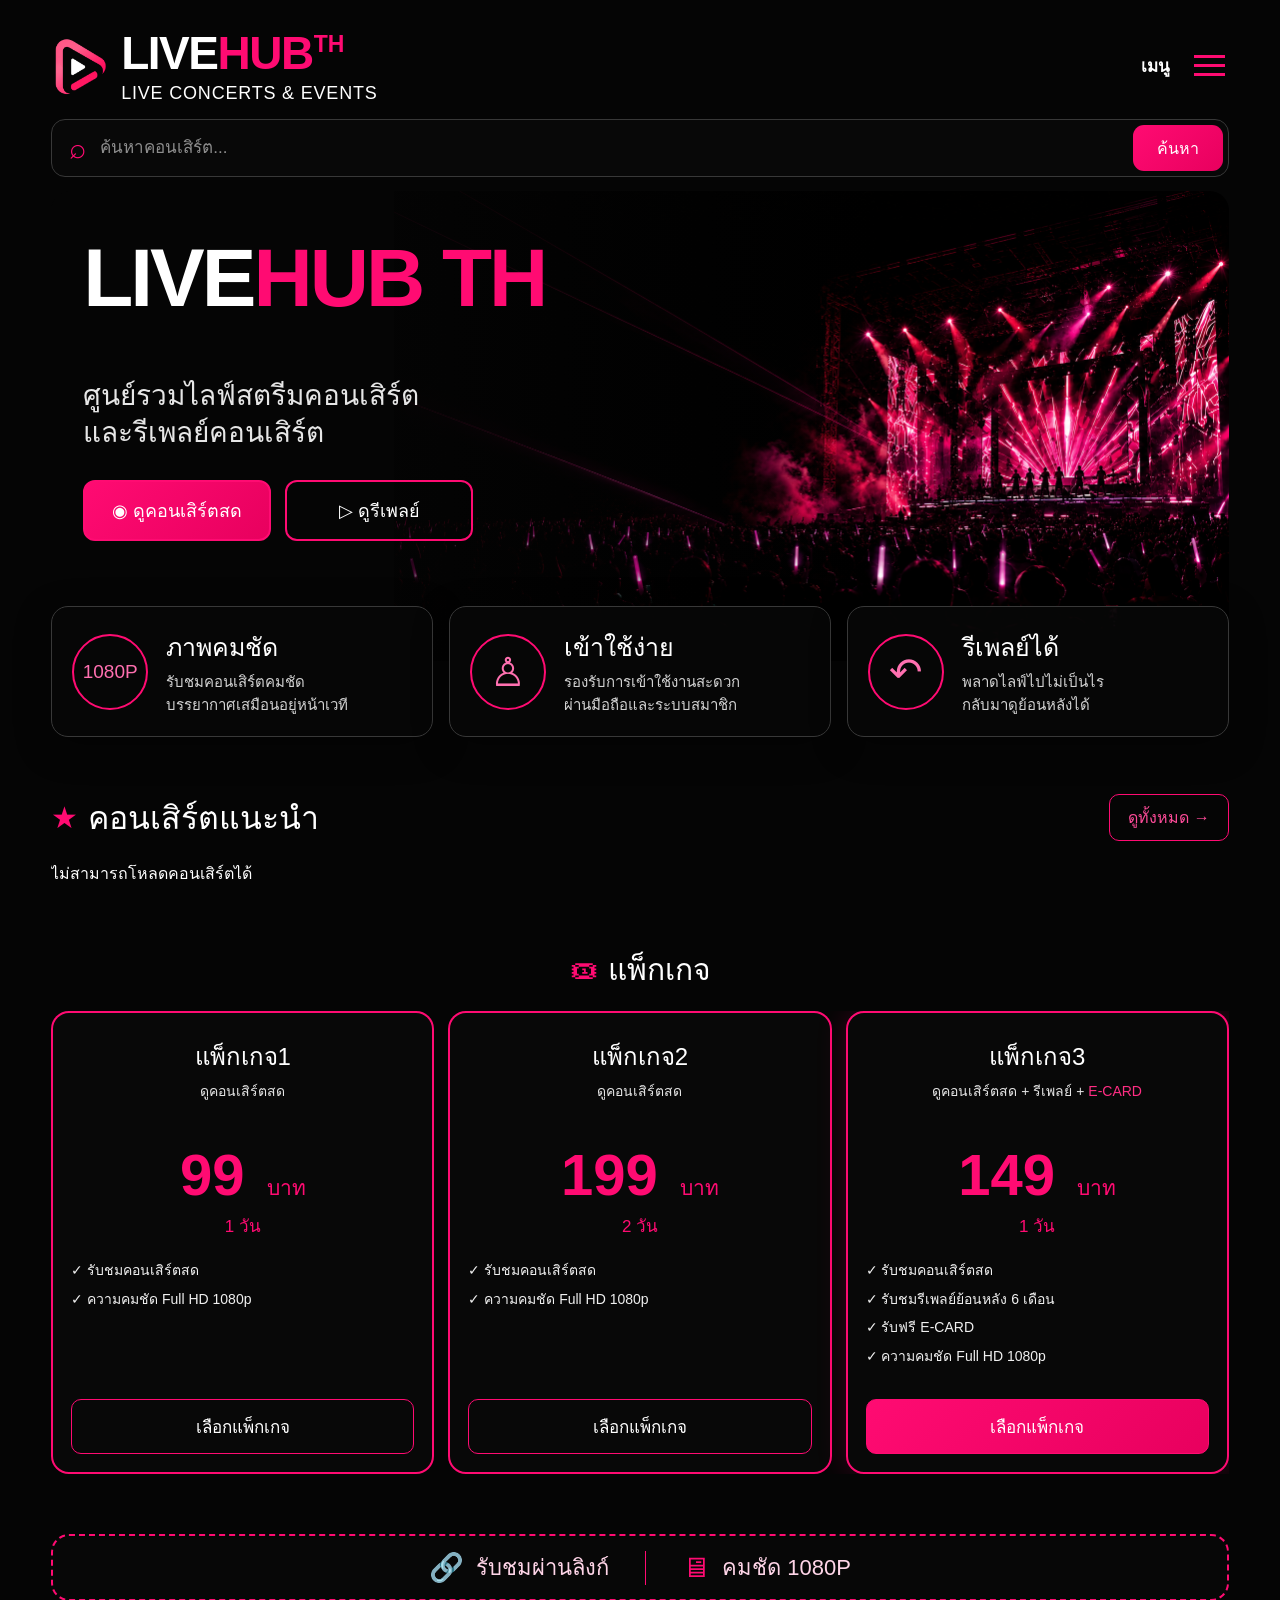
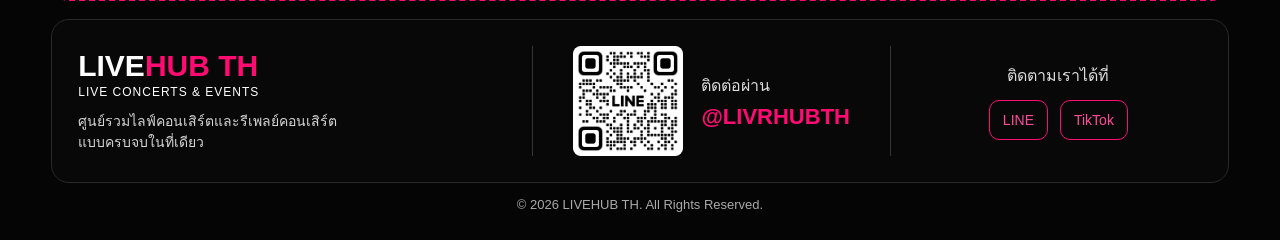
<file: index.html>
<!DOCTYPE html>
<html lang="th">
<head>
  <meta charset="UTF-8">

  <meta
    name="viewport"
    content="width=device-width, initial-scale=1.0"
  >

  <title>
    LIVEHUB TH | Live Concert & Replay
  </title>

  <meta
    name="description"
    content="ศูนย์รวมไลฟ์สตรีมคอนเสิร์ตและรีเพลย์คอนเสิร์ต LIVEHUB TH"
  >

  <link
    rel="stylesheet"
    href="style.css?v=21"
  >
</head>

<body>

  <div class="page">

    <!-- =========================
         HEADER
    ========================== -->

    <header>

      <a
        href="#home"
        class="site-logo"
      >

        <img
          id="siteLogoImage"
          src="logo.PNG"
          alt="LIVEHUB TH Logo"
          class="site-logo-image"
        >

        <div class="site-logo-text">

          <div
            class="site-logo-name"
            id="siteLogoText"
          >
            LIVE<span>HUB<small class="logo-th">TH</small></span>
          </div>

          <div class="site-logo-subtitle">
            LIVE CONCERTS & EVENTS
          </div>

        </div>

      </a>


      <button
  type="button"
  class="mobile-menu-button"
  id="mobileMenuButton"
  aria-controls="mainNavigation"
  aria-expanded="false"
>
  ☰ เมนู
</button>

<nav id="mainNavigation">

  <a
    href="#home"
    class="active"
  >
    หน้าแรก
  </a>

  <a
    id="navLiveLink"
    href="events.html?mode=live"
  >
    LIVE CONCERT
  </a>

  <a
    id="navReplayLink"
    href="events.html?mode=replay"
  >
    REPLAY CONCERT
  </a>

  <a
    id="navPackageLink"
    href="#packages"
  >
    แพ็กเกจ
  </a>

  <a
    id="navContactLink"
    href="#contact"
  >
    ติดต่อ
  </a>

</nav>
<form
  class="concert-search"
  id="concertSearchForm"
  role="search"
>
  <label
    class="visually-hidden"
    for="concertSearchInput"
  >
    ค้นหาคอนเสิร์ต
  </label>

  <span
    class="concert-search-icon"
    aria-hidden="true"
  >
    ⌕
  </span>

  <input
    type="search"
    id="concertSearchInput"
    placeholder="ค้นหาคอนเสิร์ต..."
    autocomplete="off"
  >

  <button type="submit">
    ค้นหา
  </button>
</form>
</header>

<main>

      <!-- =========================
           HERO
      ========================== -->

      <section
        class="hero"
        id="home"
      >

        <div class="hero-content">

          <h1 id="heroTitle">
            LIVE<span>HUB TH</span>
          </h1>

          <p
            class="hero-description"
            id="heroSubtitle"
          >
            ศูนย์รวมไลฟ์สตรีมคอนเสิร์ต
            และรีเพลย์คอนเสิร์ต
          </p>


          <div class="hero-buttons">

            <a
              id="heroLiveLink"
              href="events.html?mode=live"
              class="button button-primary"
            >
              ◉ ดูคอนเสิร์ตสด
            </a>

            <a
              id="heroReplayLink"
              href="events.html?mode=replay"
              class="button"
            >
              ▷ ดูรีเพลย์
            </a>

          </div>

        </div>


        <div
          id="heroBackground"
          class="hero-image"
          role="img"
          aria-label="เวทีคอนเสิร์ต LIVEHUB TH"
        ></div>

      </section>


      <!-- =========================
           FEATURES
      ========================== -->

      <section class="features">

        <article class="feature-card">

          <div class="feature-icon">
            1080P
          </div>

          <div class="feature-content">

            <h2>
              ภาพคมชัด
            </h2>

            <p>
              รับชมคอนเสิร์ตคมชัด<br>
              บรรยากาศเสมือนอยู่หน้าเวที
            </p>

          </div>

        </article>


        <article class="feature-card">

          <div class="feature-icon user-icon">
            ♙
          </div>

          <div class="feature-content">

            <h2>
              เข้าใช้ง่าย
            </h2>

            <p>
              รองรับการเข้าใช้งานสะดวก<br>
              ผ่านมือถือและระบบสมาชิก
            </p>

          </div>

        </article>


        <article class="feature-card">

          <div class="feature-icon replay-icon">
            ↶
          </div>

          <div class="feature-content">

            <h2>
              รีเพลย์ได้
            </h2>

            <p>
              พลาดไลฟ์ไปไม่เป็นไร<br>
              กลับมาดูย้อนหลังได้
            </p>

          </div>

        </article>

      </section>


      <!-- =========================
           RECOMMENDED CONCERTS
      ========================== -->

      <section
        class="recommended"
        id="live"
      >

        <div class="section-title">

          <h2>
            <span>★</span>
            คอนเสิร์ตแนะนำ
          </h2>

          <a
            id="recommendedViewAll"
            href="events.html?mode=live"
            class="view-all"
          >
            ดูทั้งหมด →
          </a>

        </div>


        <div
          class="concert-grid"
          id="recommendedConcertGrid"
        >

          <!--
            ระบบ JavaScript จะโหลด
            คอนเสิร์ตจริงจาก API
            มาใส่ตรงนี้
          -->

          <div class="concert-loading">
            กำลังโหลดคอนเสิร์ต...
          </div>

        </div>

      </section>


      <!-- =========================
           PACKAGES
      ========================== -->

      <section
        class="packages"
        id="packages"
      >

        <div class="package-heading">

          <span>
            🎟
          </span>

          <h2>
            แพ็กเกจ
          </h2>

        </div>


        <div
          class="package-grid"
          id="homePackageGrid"
        >

          <!-- PACKAGE 1 -->

          <article class="package-card">

            <h3>
              แพ็กเกจ1
            </h3>

            <p class="package-subtitle">
              ดูคอนเสิร์ตสด
            </p>

            <div class="package-price">

              <strong>
                99
              </strong>

              <span>
                บาท
              </span>

            </div>

            <p class="package-days">
              1 วัน
            </p>

            <ul>

              <li>
                ✓ รับชมคอนเสิร์ตสด
              </li>

              <li>
                ✓ ความคมชัด Full HD 1080p
              </li>

            </ul>

            <a
              href="events.html?mode=live"
              class="package-button"
            >
              เลือกแพ็กเกจ
            </a>

          </article>


          <!-- PACKAGE 2 -->

          <article class="package-card">

            <h3>
              แพ็กเกจ2
            </h3>

            <p class="package-subtitle">
              ดูคอนเสิร์ตสด
            </p>

            <div class="package-price">

              <strong>
                199
              </strong>

              <span>
                บาท
              </span>

            </div>

            <p class="package-days">
              2 วัน
            </p>

            <ul>

              <li>
                ✓ รับชมคอนเสิร์ตสด
              </li>

              <li>
                ✓ ความคมชัด Full HD 1080p
              </li>

            </ul>

            <a
              href="events.html?mode=live"
              class="package-button"
            >
              เลือกแพ็กเกจ
            </a>

          </article>


          <!-- PACKAGE 3 -->

          <article class="package-card featured-package">

            <h3>
              แพ็กเกจ3
            </h3>

            <p class="package-subtitle">
              ดูคอนเสิร์ตสด + รีเพลย์ +
              <span>
                E-CARD
              </span>
            </p>

            <div class="package-price">

              <strong>
                149
              </strong>

              <span>
                บาท
              </span>

            </div>

            <p class="package-days">
              1 วัน
            </p>

            <ul>

              <li>
                ✓ รับชมคอนเสิร์ตสด
              </li>

              <li>
                ✓ รับชมรีเพลย์ย้อนหลัง 6 เดือน
              </li>

              <li>
                ✓ รับฟรี E-CARD
              </li>

              <li>
                ✓ ความคมชัด Full HD 1080p
              </li>

            </ul>

            <a
              href="events.html?mode=live"
              class="package-button"
            >
              เลือกแพ็กเกจ
            </a>

          </article>


          <!-- PACKAGE 4 -->

          <article class="package-card">

            <h3>
              แพ็กเกจ4
            </h3>

            <p class="package-subtitle">
              ดูคอนเสิร์ตสด + รีเพลย์ +
              <span>
                E-CARD
              </span>
            </p>

            <div class="package-price">

              <strong>
                249
              </strong>

              <span>
                บาท
              </span>

            </div>

            <p class="package-days">
              2 วัน
            </p>

            <ul>

              <li>
                ✓ รับชมคอนเสิร์ตสด
              </li>

              <li>
                ✓ รับชมรีเพลย์ย้อนหลัง 6 เดือน
              </li>

              <li>
                ✓ รับฟรี E-CARD
              </li>

              <li>
                ✓ ความคมชัด Full HD 1080p
              </li>

            </ul>

            <a
              href="events.html?mode=live"
              class="package-button"
            >
              เลือกแพ็กเกจ
            </a>

          </article>

        </div>

      </section>


      <!-- =========================
           SERVICE STRIP
      ========================== -->

      <section class="service-strip">

        <div class="strip-item">

          <span class="strip-icon">
            🔗
          </span>

          <span>
            รับชมผ่านลิงก์
          </span>

        </div>


        <div class="strip-divider">
        </div>


        <div class="strip-item">

          <span class="strip-icon">
            🖥
          </span>

          <span>
            คมชัด 1080P
          </span>

        </div>

      </section>


      <!-- =========================
           FOOTER
      ========================== -->

      <footer
        class="footer"
        id="contact"
      >

        <div class="footer-brand">

          <div class="footer-logo">
            LIVE<span>HUB TH</span>
          </div>

          <p class="footer-tagline">
            LIVE CONCERTS & EVENTS
          </p>

          <p class="footer-description">
            ศูนย์รวมไลฟ์คอนเสิร์ตและรีเพลย์คอนเสิร์ต<br>
            แบบครบจบในที่เดียว
          </p>

        </div>


        <div class="footer-contact">

          <div class="qr-placeholder">

            <img
              src="qr-line.PNG"
              alt="QR Code LINE LIVEHUB TH"
              class="qr-image"
            >

          </div>


          <div class="contact-text">

            <p>
              ติดต่อผ่าน
            </p>

            <strong>
              @LIVRHUBTH
            </strong>

          </div>

        </div>


        <div class="footer-social">

          <p>
            ติดตามเราได้ที่
          </p>

          <div class="social-links">

            <a
              href="https://line.me/R/ti/p/@LIVRHUBTH"
              target="_blank"
              rel="noopener noreferrer"
              aria-label="LINE"
            >
              LINE
            </a>

            <a
              href="#"
              aria-label="TikTok"
            >
              TikTok
            </a>

          </div>

        </div>

      </footer>


      <div class="copyright">
        © 2026 LIVEHUB TH. All Rights Reserved.
      </div>

    </main>

  </div>


  <!-- =========================
       SITE SETTINGS + CONCERT API
  ========================== -->

  <script>

    const SITE_API_BASE =
      "https://livehub-payment-api.livehubth.workers.dev";
    let recommendedConcerts =
  [];


    /*
     * =========================================
     * START
     * =========================================
     */

    document.addEventListener(
      "DOMContentLoaded",
      async () => {
        initializeConcertSearch();
        await Promise.allSettled([
          loadSiteSettings(),
          loadRecommendedConcerts()
        ]);

      }
    );


    /*
     * =========================================
     * SITE SETTINGS
     * =========================================
     */

    async function loadSiteSettings() {

      try {

        const response =
          await fetch(
            SITE_API_BASE +
            "/api/site-settings",
            {
              method:
                "GET",

              cache:
                "no-store"
            }
          );


        const result =
          await response.json();


        if (
          !response.ok ||
          !result?.ok ||
          !result?.settings
        ) {

          throw new Error(
            "ไม่สามารถโหลด Site Settings ได้"
          );

        }


        const settings =
          result.settings;


        applyLogoSettings(
          settings
        );


        applyHeroSettings(
          settings
        );


        applyNavigationSettings(
          settings
        );

      } catch (error) {

        console.error(
          "loadSiteSettings error:",
          error
        );

      }

    }


    /*
     * =========================================
     * LOGO
     * =========================================
     */

    function applyLogoSettings(
  settings
) {
  const logoImage =
    document.getElementById(
      "siteLogoImage"
    );

  const logoText =
    document.getElementById(
      "siteLogoText"
    );

  if (
    logoImage &&
    settings.logo_image_url
  ) {
    logoImage.src =
      settings.logo_image_url;
  }

  if (!logoText) {
    return;
  }

  const text =
    String(
      settings.logo_text ||
      "LIVEHUB TH"
    ).trim();

  renderBrandText(
    logoText,
    text,
    settings.logo_live_color ||
      "#ffffff",
    settings.logo_hub_color ||
      "#ff0a83"
  );

  applyPixelSize(
    logoText,
    settings.logo_font_size,
    16,
    120
  );
}


/*
 * =========================================
 * HERO
 * =========================================
 */

function applyHeroSettings(
  settings
) {
  const heroTitle =
    document.getElementById(
      "heroTitle"
    );

  const heroSubtitle =
    document.getElementById(
      "heroSubtitle"
    );

  const heroBackground =
    document.getElementById(
      "heroBackground"
    );

  const heroLiveLink =
    document.getElementById(
      "heroLiveLink"
    );

  const heroReplayLink =
    document.getElementById(
      "heroReplayLink"
    );

  if (heroTitle) {
    const title =
      String(
        settings.hero_title ||
        "LIVEHUB TH"
      ).trim();

    renderBrandText(
      heroTitle,
      title,
      settings.hero_live_color ||
        "#ffffff",
      settings.hero_hub_color ||
        "#ff0a83"
    );

    applyPixelSize(
      heroTitle,
      settings.hero_font_size,
      32,
      140
    );
  }

  if (
    heroSubtitle &&
    settings.hero_subtitle
  ) {
    heroSubtitle.textContent =
  String(
    settings.hero_subtitle
  ).replace(
    "และรีเพลย์",
    "\nและรีเพลย์"
  );
  }

  if (
    heroBackground &&
    settings.hero_background_url
  ) {
    heroBackground.style.backgroundImage =
      `url("${settings.hero_background_url}")`;
  }

  if (
    heroLiveLink &&
    settings.live_link
  ) {
    heroLiveLink.href =
      settings.live_link;
  }

  if (
    heroReplayLink &&
    settings.replay_link
  ) {
    heroReplayLink.href =
      settings.replay_link;
  }
}


/*
 * =========================================
 * BRAND TEXT HELPERS
 * =========================================
 */

function renderBrandText(
  element,
  text,
  liveColor,
  hubColor
) {
  const normalizedText =
    String(
      text ||
      "LIVEHUB TH"
    )
      .trim()
      .replace(
        /\s+/g,
        ""
      );

  const livePart =
    document.createElement(
      "span"
    );

  livePart.className =
    "brand-live";

  livePart.textContent =
    normalizedText.slice(
      0,
      4
    ) ||
    "LIVE";

  livePart.style.color =
    liveColor;


  const hubPart =
    document.createElement(
      "span"
    );

  hubPart.className =
    "brand-hub";

  hubPart.textContent =
    normalizedText.slice(
      4,
      7
    ) ||
    "HUB";

  hubPart.style.color =
    hubColor;


  const thPart =
    document.createElement(
      "span"
    );

  thPart.className =
    "brand-th";

  thPart.textContent =
    normalizedText.slice(
      7
    ) ||
    "TH";

  thPart.style.color =
    hubColor;


  element.replaceChildren(
    livePart,
    hubPart,
    thPart
  );
}


function applyPixelSize(
  element,
  value,
  minimum,
  maximum
) {
  const size =
    Number(
      value
    );

  if (
    !Number.isFinite(
      size
    )
  ) {
    return;
  }

  const safeSize =
    Math.min(
      Math.max(
        size,
        minimum
      ),
      maximum
    );

  const responsiveSize =
  element.id ===
  "heroTitle"
    ? `clamp(58px, 8vw, ${safeSize}px)`
    : `clamp(20px, 4vw, ${safeSize}px)`;


element.style.setProperty(
  "font-size",
  responsiveSize,
  "important"
);
}

    /*
     * =========================================
     * NAVIGATION
     * =========================================
     */

    function applyNavigationSettings(
      settings
    ) {

      const navLiveLink =
        document.getElementById(
          "navLiveLink"
        );


      const navReplayLink =
        document.getElementById(
          "navReplayLink"
        );


      const navPackageLink =
        document.getElementById(
          "navPackageLink"
        );


      const navContactLink =
        document.getElementById(
          "navContactLink"
        );


      const recommendedViewAll =
        document.getElementById(
          "recommendedViewAll"
        );


      if (
        navLiveLink &&
        settings.live_link
      ) {

        navLiveLink.href =
          settings.live_link;

      }


      if (
        navReplayLink &&
        settings.replay_link
      ) {

        navReplayLink.href =
          settings.replay_link;

      }


      if (
        navPackageLink &&
        settings.package_link
      ) {

        navPackageLink.href =
          settings.package_link;

      }


      if (
        navContactLink &&
        settings.contact_link
      ) {

        navContactLink.href =
          settings.contact_link;

      }


      if (
        recommendedViewAll &&
        settings.live_link
      ) {

        recommendedViewAll.href =
          settings.live_link;

      }

    }


    /*
     * =========================================
     * RECOMMENDED CONCERTS
     * =========================================
     */

    async function loadRecommendedConcerts() {

      const grid =
        document.getElementById(
          "recommendedConcertGrid"
        );


      if (!grid) {
        return;
      }


      try {

        const response =
          await fetch(
            SITE_API_BASE +
            "/api/concerts?mode=live",
            {
              method:
                "GET",

              cache:
                "no-store"
            }
          );


        const result =
          await response.json();


        if (
          !response.ok ||
          !result?.success
        ) {

          throw new Error(
            result?.message ||
            "โหลดคอนเสิร์ตไม่สำเร็จ"
          );

        }


        const concerts =
          Array.isArray(
            result.concerts
          )
            ? result.concerts
            : [];
        
recommendedConcerts =
  concerts;

renderRecommendedConcerts(
  recommendedConcerts
);

      } catch (error) {

        console.error(
          "loadRecommendedConcerts error:",
          error
        );


        grid.innerHTML =
          `
            <div class="concert-loading">
              ไม่สามารถโหลดคอนเสิร์ตได้
            </div>
          `;

      }

    }

/*
 * =========================================
 * CONCERT SEARCH
 * =========================================
 */

function initializeConcertSearch() {
  const form =
    document.getElementById(
      "concertSearchForm"
    );

  const input =
    document.getElementById(
      "concertSearchInput"
    );

  if (
    !form ||
    !input
  ) {
    return;
  }

  const search = () => {
    const keyword =
      String(
        input.value ||
        ""
      )
        .trim()
        .toLocaleLowerCase(
          "th"
        );

    if (!keyword) {
      renderRecommendedConcerts(
        recommendedConcerts
      );

      return;
    }

    const filteredConcerts =
      recommendedConcerts.filter(
        concert => {
          const searchableText = [
            concert.title,
            concert.description,
            concert.status
          ]
            .map(
              value =>
                String(
                  value ||
                  ""
                )
                  .toLocaleLowerCase(
                    "th"
                  )
            )
            .join(" ");

          return searchableText.includes(
            keyword
          );
        }
      );

    renderRecommendedConcerts(
      filteredConcerts,
      keyword
    );
  };

  form.addEventListener(
    "submit",
    event => {
      event.preventDefault();
      search();
    }
  );

  input.addEventListener(
    "input",
    search
  );
}


function renderRecommendedConcerts(
  concerts,
  keyword = ""
) {
  const grid =
    document.getElementById(
      "recommendedConcertGrid"
    );

  if (!grid) {
    return;
  }

  grid.replaceChildren();

  if (
    !Array.isArray(
      concerts
    ) ||
    concerts.length === 0
  ) {
    const emptyMessage =
      document.createElement(
        "div"
      );

    emptyMessage.className =
      "concert-loading";

    emptyMessage.textContent =
      keyword
        ? `ไม่พบคอนเสิร์ต “${keyword}”`
        : "ยังไม่มีคอนเสิร์ตที่เปิดขาย";

    grid.appendChild(
      emptyMessage
    );

    return;
  }

  concerts.forEach(
    concert => {
      grid.appendChild(
        createConcertCard(
          concert
        )
      );
    }
  );
}
    /*
     * =========================================
     * CREATE CONCERT CARD
     * =========================================
     */

    function createConcertCard(
      concert
    ) {

      const article =
        document.createElement(
          "article"
        );


      article.className =
        "concert-card";


      const image =
        document.createElement(
          "div"
        );


      image.className =
        "concert-image";


      if (
        concert.cover_image_url
      ) {

        image.style.backgroundImage =
          `url("${concert.cover_image_url}")`;

      }


      image.style.backgroundSize =
        "cover";


      image.style.backgroundPosition =
        "center";


      const badge =
        document.createElement(
          "div"
        );


      badge.className =
        "concert-badge live-badge";


      badge.textContent =
        concert.status === "live"
          ? "● LIVE"
          : "★ HOT";


      image.appendChild(
        badge
      );


      const details =
        document.createElement(
          "div"
        );


      details.className =
        "concert-details";


      const title =
        document.createElement(
          "h3"
        );


      title.textContent =
        concert.title ||
        "LIVE CONCERT";


      const type =
        document.createElement(
          "p"
        );


      type.className =
        "concert-type";


      type.textContent =
        "LIVE CONCERT";


      const meta =
        document.createElement(
          "div"
        );


      meta.className =
        "concert-meta";


      const startDate =
        formatConcertDate(
          concert.live_starts_at
        );


      const startTime =
        formatConcertTime(
          concert.live_starts_at
        );


      const dateSpan =
        document.createElement(
          "span"
        );


      dateSpan.textContent =
        startDate
          ? "▣ " +
            startDate
          : "";


      const timeSpan =
        document.createElement(
          "span"
        );


      timeSpan.textContent =
        startTime
          ? "◷ " +
            startTime
          : "";


      meta.appendChild(
        dateSpan
      );


      meta.appendChild(
        timeSpan
      );


      details.appendChild(
        title
      );


      details.appendChild(
        type
      );


      details.appendChild(
        meta
      );


      article.appendChild(
        image
      );


      article.appendChild(
        details
      );


      article.addEventListener(
        "click",
        () => {

          if (
            !concert.id
          ) {
            return;
          }


          window.location.href =
            "tickets.html?concertId=" +
            encodeURIComponent(
              concert.id
            ) +
            "&mode=live";

        }
      );


      article.style.cursor =
        "pointer";


      return article;

    }


    /*
     * =========================================
     * DATE FORMAT
     * =========================================
     */

    function formatConcertDate(
      value
    ) {

      if (!value) {
        return "";
      }


      const date =
        new Date(
          value
        );


      if (
        Number.isNaN(
          date.getTime()
        )
      ) {

        return "";

      }


      try {

        return new Intl.DateTimeFormat(
          "th-TH",
          {
            day:
              "numeric",

            month:
              "short",

            year:
              "numeric",

            timeZone:
              "Asia/Bangkok"
          }
        ).format(
          date
        );

      } catch {

        return "";

      }

    }


    function formatConcertTime(
      value
    ) {

      if (!value) {
        return "";
      }


      const date =
        new Date(
          value
        );


      if (
        Number.isNaN(
          date.getTime()
        )
      ) {

        return "";

      }


      try {

        return new Intl.DateTimeFormat(
          "th-TH",
          {
            hour:
              "2-digit",

            minute:
              "2-digit",

            hour12:
              false,

            timeZone:
              "Asia/Bangkok"
          }
        ).format(
          date
        ) +
        " น.";

      } catch {

        return "";

      }

    }

  </script>

  <script>
    (() => {
      const menuButton =
        document.getElementById(
          "mobileMenuButton"
        );

      const navigation =
        document.getElementById(
          "mainNavigation"
        );

      if (
        !menuButton ||
        !navigation
      ) {
        return;
      }

      menuButton.addEventListener(
        "click",
        () => {
          const isOpen =
            navigation.classList.toggle(
              "menu-open"
            );

          menuButton.setAttribute(
            "aria-expanded",
            String(isOpen)
          );

          menuButton.textContent =
            isOpen
              ? "✕ ปิดเมนู"
              : "☰ เมนู";
        }
      );

      navigation
        .querySelectorAll("a")
        .forEach(link => {
          link.addEventListener(
            "click",
            () => {
              navigation.classList.remove(
                "menu-open"
              );

              menuButton.setAttribute(
                "aria-expanded",
                "false"
              );

              menuButton.textContent =
                "☰ เมนู";
            }
          );
        });
    })();
  </script>
</body>
</html>
</file>
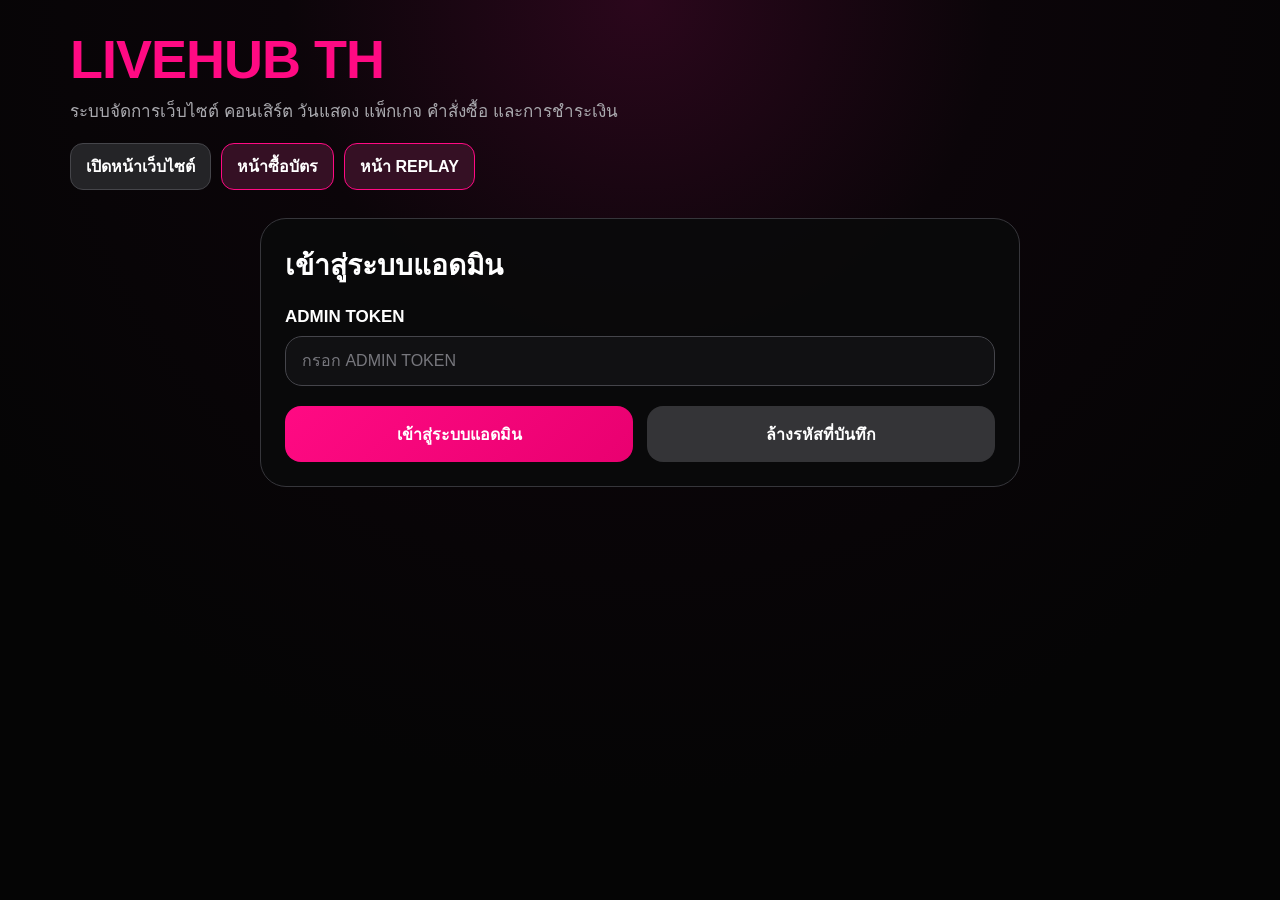
<file: admin.html>
<!DOCTYPE html>
<html lang="th">
<head>
  <meta charset="UTF-8">

  <meta
    name="viewport"
    content="width=device-width, initial-scale=1.0"
  >

  <meta
    name="theme-color"
    content="#050505"
  >

  <title>ระบบแอดมิน | LIVEHUB TH</title>

  <style>
    * {
      box-sizing: border-box;
    }

    :root {
      --bg: #050505;
      --panel: #0d0d0f;
      --panel2: #121214;
      --line: #36363b;
      --pink: #ff0a83;
      --pink2: #ff5bad;
      --text: #ffffff;
      --muted: #aaaaaf;
      --green: #34d17b;
      --red: #ff5b6e;
      --yellow: #ffd166;
      --blue: #63a9ff;
    }

    html {
      scroll-behavior: smooth;
    }

    body {
      margin: 0;
      min-height: 100vh;

      background:
        radial-gradient(
          circle at top,
          #2b071c 0,
          #0b0509 32%,
          #050505 72%
        );

      color: var(--text);

      font-family:
        Arial,
        "Noto Sans Thai",
        sans-serif;
    }

    button,
    input,
    textarea,
    select {
      font: inherit;
    }

    button {
      cursor: pointer;
      touch-action: manipulation;
    }

    button:disabled {
      cursor: not-allowed;
      opacity: 0.6;
    }

    img {
      display: block;
      max-width: 100%;
    }

    .page {
      width: min(1180px, 100%);
      margin: 0 auto;
      padding: 28px 20px 80px;
    }

    .header {
      margin-bottom: 28px;
    }

    .brand {
      margin: 0;
      color: var(--pink);
      font-size: clamp(32px, 6vw, 54px);
      font-weight: 900;
      letter-spacing: -1px;
    }

    .subtitle {
      margin: 8px 0 0;
      color: var(--muted);
      font-size: 17px;
      line-height: 1.6;
    }

    .top-links {
      display: flex;
      flex-wrap: wrap;
      gap: 10px;
      margin-top: 18px;
    }

    .top-link {
      display: inline-flex;
      align-items: center;
      justify-content: center;
      min-height: 44px;
      padding: 10px 15px;

      color: #ffffff;
      text-decoration: none;
      font-weight: 800;

      background: #242427;
      border: 1px solid #45454a;
      border-radius: 13px;
    }

    .top-link.pink {
      border-color: var(--pink);
      background: #351024;
    }

    .panel {
      margin-bottom: 24px;
      padding: 24px;

      background: rgba(10, 10, 11, 0.96);

      border: 1px solid var(--line);
      border-radius: 26px;
    }

    .panel-title {
      margin: 0 0 20px;
      font-size: 28px;
      font-weight: 800;
    }

    .panel-subtitle {
      margin: -10px 0 22px;
      color: var(--muted);
      line-height: 1.6;
    }

    .concert-name {
      margin: 0 0 20px;
      color: var(--pink2);
      font-size: 27px;
      font-weight: 900;
    }

    .grid {
      display: grid;
      grid-template-columns:
        repeat(2, minmax(0, 1fr));
      gap: 18px;
    }

    .field {
      min-width: 0;
    }

    .field.full {
      grid-column: 1 / -1;
    }

    label {
      display: block;
      margin-bottom: 9px;
      font-size: 17px;
      font-weight: 700;
    }

    input,
    textarea,
    select {
      width: 100%;
      padding: 15px 16px;

      color: #ffffff;
      background: #111113;

      border: 1px solid #45454b;
      border-radius: 17px;
      outline: none;
    }

    input:focus,
    textarea:focus,
    select:focus {
      border-color: var(--pink);
      box-shadow:
        0 0 0 2px
        rgba(255, 10, 131, 0.12);
    }

    input:disabled,
    select:disabled {
      opacity: 0.55;
      cursor: not-allowed;
    }

    textarea {
      min-height: 130px;
      resize: vertical;
    }

    input::placeholder,
    textarea::placeholder {
      color: #77777d;
    }

    .hint {
      display: block;
      margin-top: 7px;
      color: var(--muted);
      font-size: 14px;
      line-height: 1.5;
    }

    .checkbox-row {
      display: flex;
      align-items: center;
      gap: 12px;
      min-height: 52px;
    }

    .checkbox-row input {
      width: 27px;
      height: 27px;
      accent-color: var(--pink);
      flex: 0 0 auto;
    }

    .checkbox-row label {
      margin: 0;
      cursor: pointer;
    }

    .actions {
      display: grid;
      grid-template-columns:
        repeat(2, minmax(0, 1fr));
      gap: 14px;
      margin-top: 20px;
    }

    .btn {
      min-height: 56px;
      padding: 13px 18px;
      color: #ffffff;
      border: 0;
      border-radius: 16px;
      font-weight: 800;
    }

    .btn-primary {
      background:
        linear-gradient(
          135deg,
          #ff0a83,
          #e90070
        );
    }

    .btn-secondary {
      background: #343437;
    }

    .btn-success {
      background: #12643c;
      color: #8ff0ba;
    }

    .btn-danger {
      background: #4b1b23;
      color: #ff9baa;
    }

    .btn-blue {
      background: #163b65;
      color: #9dccff;
    }

    .btn-small {
      min-height: 44px;
      padding: 10px 15px;
      border-radius: 13px;
      font-size: 14px;
    }

    .status-box {
      display: none;
      margin-bottom: 20px;
      padding: 15px 17px;
      border-radius: 15px;
      line-height: 1.55;
    }

    .status-box.show {
      display: block;
    }

    .status-box.success {
      background: #092517;
      border: 1px solid #17693d;
      color: #6deca6;
    }

    .status-box.error {
      background: #2a0d13;
      border: 1px solid #7a2736;
      color: #ff9bab;
    }

    .status-box.info {
      background: #1d1b0b;
      border: 1px solid #6d621e;
      color: #ffe67b;
    }

    .login-panel {
      max-width: 760px;
      margin: 0 auto;
    }

    .admin-area {
      display: none;
    }

    .admin-area.show {
      display: block;
    }

    .concert-list,
    .session-list,
    .package-list,
    .order-list {
      display: grid;
      gap: 16px;
      margin-top: 20px;
    }

    .card {
      position: relative;
      padding: 20px;
      background: #09090a;
      border: 1px solid #343438;
      border-radius: 22px;
    }

    .card.active-card {
      border-color: var(--pink);
    }

    .card-title {
      margin: 0 0 10px;
      color: var(--pink2);
      font-size: 22px;
      font-weight: 900;
    }

    .card-text {
      margin: 5px 0;
      color: #c5c5ca;
      line-height: 1.55;
      overflow-wrap: anywhere;
    }

    .card-actions {
      display: flex;
      flex-wrap: wrap;
      gap: 10px;
      margin-top: 16px;
    }

    .badge {
      display: inline-flex;
      align-items: center;
      justify-content: center;
      padding: 8px 13px;
      border-radius: 999px;
      font-size: 13px;
      font-weight: 800;
    }

    .badge-green {
      color: var(--green);
      background: #082518;
    }

    .badge-gray {
      color: #c2c2c7;
      background: #242426;
    }

    .badge-red {
      color: #ff9baa;
      background: #3a1119;
    }

    .badge-yellow {
      color: #ffe17c;
      background: #332d0d;
    }

    .empty {
      padding: 24px;
      text-align: center;
      color: var(--muted);
      border: 1px dashed #3b3b40;
      border-radius: 18px;
      line-height: 1.65;
    }

    /* ======================================
       WEBSITE SETTINGS
       ====================================== */

    .settings-panel {
      border-color: #6b214d;
      background:
        linear-gradient(
          145deg,
          rgba(255, 10, 131, 0.07),
          rgba(10, 10, 11, 0.97) 30%
        );
    }

    .settings-heading {
      display: flex;
      align-items: center;
      gap: 12px;
      margin-bottom: 8px;
    }

    .settings-heading-icon {
      display: grid;
      place-items: center;

      width: 44px;
      height: 44px;

      flex: 0 0 auto;

      color: #ffffff;
      background: #351024;

      border: 1px solid #8c2d63;
      border-radius: 14px;

      font-size: 22px;
    }

    .settings-heading .panel-title {
      margin: 0;
    }

    .settings-group {
      margin-top: 22px;
      padding: 20px;

      background: #09090b;

      border: 1px solid #343438;
      border-radius: 20px;
    }

    .settings-group-title {
      margin: 0 0 17px;
      color: var(--pink2);
      font-size: 20px;
      font-weight: 900;
    }

    .settings-image-box {
      padding: 16px;

      background: #0b0b0d;

      border: 1px solid #39393e;
      border-radius: 18px;
    }

    .settings-preview-wrap {
      display: none;
      margin-bottom: 15px;
      overflow: hidden;

      background: #050505;

      border: 1px solid #343438;
      border-radius: 16px;
    }

    .settings-preview-wrap.show {
      display: block;
    }

    .settings-logo-preview {
      width: 100%;
      height: 180px;
      object-fit: contain;
      padding: 20px;
      background: #050505;
    }

    .settings-hero-preview {
      width: 100%;
      max-height: 480px;
      aspect-ratio: 16 / 10;
      object-fit: cover;
      background: #050505;
    }

    .upload-status {
      display: none;
      margin-top: 12px;
      padding: 12px 14px;
      border-radius: 13px;
      font-size: 14px;
      line-height: 1.5;
    }

    .upload-status.show {
      display: block;
    }

    .upload-status.info {
      color: #ffe67b;
      background: #1d1b0b;
      border: 1px solid #6d621e;
    }

    .upload-status.success {
      color: #6deca6;
      background: #092517;
      border: 1px solid #17693d;
    }

    .upload-status.error {
      color: #ff9bab;
      background: #2a0d13;
      border: 1px solid #7a2736;
    }

    .settings-current-value {
      margin-top: 10px;
      color: #99999f;
      font-size: 13px;
      line-height: 1.5;
      overflow-wrap: anywhere;
    }

    .settings-actions {
      display: grid;
      grid-template-columns:
        minmax(0, 2fr)
        minmax(0, 1fr);
      gap: 14px;
      margin-top: 24px;
    }

    /* ======================================
       ORDER
       ====================================== */

    .order-tools {
      display: grid;
      grid-template-columns:
        minmax(0, 1fr) auto;
      gap: 14px;
      align-items: end;
    }

    .order-filter-buttons {
      display: flex;
      flex-wrap: wrap;
      gap: 9px;
    }

    .filter-button {
      min-height: 44px;
      padding: 10px 15px;

      color: #ffffff;
      background: #27272a;

      border: 1px solid #444449;
      border-radius: 13px;

      font-weight: 800;
    }

    .filter-button.active {
      color: var(--pink2);
      background: #351024;
      border-color: var(--pink);
    }

    .order-card {
      border-left: 4px solid #55555a;
    }

    .order-card.pending {
      border-left-color: var(--yellow);
    }

    .order-card.approved {
      border-left-color: var(--green);
    }

    .order-card.rejected {
      border-left-color: var(--red);
    }

    .order-head {
      display: flex;
      align-items: flex-start;
      justify-content: space-between;
      gap: 14px;
      margin-bottom: 14px;
    }

    .order-id {
      margin: 0;
      color: var(--pink2);
      font-family: monospace;
      font-size: 17px;
      overflow-wrap: anywhere;
    }

    .order-grid {
      display: grid;
      grid-template-columns:
        repeat(2, minmax(0, 1fr));
      gap: 11px 18px;
    }

    .order-detail {
      min-width: 0;
      padding: 12px 13px;

      background: #111113;

      border: 1px solid #303035;
      border-radius: 14px;
    }

    .order-detail-label {
      display: block;
      margin-bottom: 5px;
      color: var(--muted);
      font-size: 13px;
    }

    .order-detail-value {
      display: block;
      color: #ffffff;
      line-height: 1.5;
      overflow-wrap: anywhere;
    }

    .selected-session-box {
      margin-top: 15px;
      padding: 15px;

      background:
        linear-gradient(
          145deg,
          rgba(255, 10, 131, 0.1),
          #111113
        );

      border: 1px solid #5f2344;
      border-radius: 16px;
    }

    .selected-session-title {
      margin: 0 0 8px;
      color: var(--pink2);
      font-size: 17px;
      font-weight: 900;
    }

    .selected-session-box p {
      margin: 4px 0;
      color: #d4d4d8;
      line-height: 1.55;
    }

    .order-session-list {
      display: grid;
      gap: 8px;
      margin-top: 10px;
    }

    .order-session-item {
      padding: 11px 12px;

      background: #0b0b0d;

      border: 1px solid #3b2634;
      border-radius: 12px;
    }

    .order-session-name {
      display: block;
      color: #ffffff;
      font-weight: 900;
    }

    .order-session-time {
      display: block;
      margin-top: 4px;
      color: var(--muted);
      font-size: 13px;
      line-height: 1.5;
    }

    .access-box {
      margin-top: 15px;
      padding: 15px;

      background: #0a2116;

      border: 1px solid #236b46;
      border-radius: 16px;
    }

    .access-code {
      margin: 7px 0 0;
      color: #79edac;
      font-family: monospace;
      font-size: 20px;
      font-weight: 900;
      overflow-wrap: anywhere;
    }

    /* ======================================
       SESSION / PACKAGE
       ====================================== */

    .session-choice-tools {
      display: flex;
      flex-wrap: wrap;
      gap: 9px;
      margin-bottom: 12px;
    }

    .session-tool-button {
      min-height: 42px;
      padding: 9px 14px;

      color: #ffffff;
      background: #29292c;

      border: 1px solid #46464c;
      border-radius: 12px;

      font-size: 14px;
      font-weight: 800;
    }

    .session-tool-button.select-all {
      color: #ffacd2;
      background: #341024;
      border-color: #8b2d63;
    }

    .session-choice-box {
      display: grid;
      gap: 12px;

      padding: 15px;

      border: 1px solid #39393e;
      border-radius: 18px;
    }

    .session-choice {
      display: flex;
      align-items: flex-start;
      gap: 13px;

      padding: 14px;

      background: #111113;

      border: 1px solid #303034;
      border-radius: 15px;
    }

    .session-choice.checked {
      background: #281020;
      border-color: #9a326e;
    }

    .session-choice input {
      width: 25px;
      height: 25px;
      margin-top: 2px;
      accent-color: var(--pink);
      flex: 0 0 auto;
    }

    .session-choice label {
      margin: 0;
      flex: 1;
    }

    .session-choice-name {
      display: block;
      margin-bottom: 5px;
      font-weight: 800;
    }

    .session-choice-time {
      display: block;
      color: var(--muted);
      font-size: 14px;
      font-weight: 400;
    }

    .package-feature-preview {
      margin-top: 18px;
      padding: 17px;

      background: #0c0c0e;

      border: 1px solid #343438;
      border-radius: 18px;
    }

    .package-feature-preview h4 {
      margin: 0 0 12px;
      color: var(--pink2);
      font-size: 18px;
    }

    .package-feature-preview ul {
      margin: 0;
      padding-left: 22px;
      color: #d3d3d7;
      line-height: 1.8;
    }

    .legacy-note,
    .replay-note {
      display: none;
      margin-top: 12px;
      padding: 12px 14px;
      border-radius: 14px;
      font-size: 14px;
      line-height: 1.55;
    }

    .legacy-note.show,
    .replay-note.show {
      display: block;
    }

    .legacy-note {
      color: #ffe480;
      background: #211e0d;
      border: 1px solid #685b1d;
    }

    .replay-note {
      color: #ff9fd0;
      background: #241021;
      border: 1px solid #7d2c63;
      font-weight: 700;
    }

    /* ======================================
       CONCERT COVER
       ====================================== */

    .cover-upload-box {
      padding: 16px;
      background: #0b0b0d;
      border: 1px solid #39393e;
      border-radius: 18px;
    }

    .cover-preview-wrap {
      display: none;
      margin-bottom: 16px;
      overflow: hidden;
      background: #080808;
      border: 1px solid #343438;
      border-radius: 16px;
    }

    .cover-preview-wrap.show {
      display: block;
    }

    .cover-preview {
      width: 100%;
      max-height: 440px;
      aspect-ratio: 4 / 3;
      object-fit: contain;
      background: #050505;
    }

    .cover-file-input {
      margin-top: 5px;
    }

    .cover-actions {
      display: flex;
      flex-wrap: wrap;
      gap: 10px;
      margin-top: 12px;
    }

    .cover-status {
      display: none;
      margin-top: 12px;
      padding: 12px 14px;
      border-radius: 13px;
      line-height: 1.5;
      font-size: 14px;
    }

    .cover-status.show {
      display: block;
    }

    .cover-status.info {
      background: #1d1b0b;
      border: 1px solid #6d621e;
      color: #ffe67b;
    }

    .cover-status.success {
      background: #092517;
      border: 1px solid #17693d;
      color: #6deca6;
    }

    .cover-status.error {
      background: #2a0d13;
      border: 1px solid #7a2736;
      color: #ff9bab;
    }

    /* ======================================
       SLIP MODAL
       ====================================== */

    .slip-modal {
      position: fixed;
      inset: 0;
      z-index: 1000;

      display: none;
      align-items: center;
      justify-content: center;

      padding: 18px;

      background: rgba(0, 0, 0, 0.88);
    }

    .slip-modal.show {
      display: flex;
    }

    .slip-dialog {
      width: min(760px, 100%);
      max-height: 92vh;
      overflow: auto;
      padding: 18px;

      background: #0b0b0d;

      border: 1px solid #45454b;
      border-radius: 22px;
    }

    .slip-dialog-head {
      display: flex;
      align-items: center;
      justify-content: space-between;
      gap: 12px;
      margin-bottom: 15px;
    }

    .slip-dialog-title {
      margin: 0;
      color: var(--pink2);
      font-size: 21px;
    }

    .slip-close {
      min-width: 44px;
      min-height: 44px;

      color: #ffffff;
      background: #333337;

      border: 0;
      border-radius: 12px;

      font-size: 20px;
      font-weight: 900;
    }

    .slip-image-wrap {
      min-height: 240px;
      display: grid;
      place-items: center;
      overflow: hidden;

      background: #111113;

      border: 1px solid #34343a;
      border-radius: 17px;
    }

    .slip-image {
      width: 100%;
      max-height: 75vh;
      object-fit: contain;
    }

    .hidden {
      display: none !important;
    }

    @media (max-width: 760px) {
      .page {
        padding: 20px 14px 60px;
      }

      .panel,
      .settings-group {
        padding: 18px;
        border-radius: 20px;
      }

      .grid,
      .actions,
      .settings-actions,
      .order-grid,
      .order-tools {
        grid-template-columns: 1fr;
      }

      .panel-title {
        font-size: 24px;
      }

      .concert-name {
        font-size: 23px;
      }

      .order-head {
        flex-direction: column;
      }

      .settings-logo-preview {
        height: 140px;
      }
    }
  </style>
</head>

<body>

<main class="page">

  <header class="header">

    <h1 class="brand">
      LIVEHUB TH
    </h1>

    <p class="subtitle">
      ระบบจัดการเว็บไซต์ คอนเสิร์ต วันแสดง
      แพ็กเกจ คำสั่งซื้อ และการชำระเงิน
    </p>

    <div class="top-links">

      <a
        class="top-link"
        href="index.html"
        target="_blank"
      >
        เปิดหน้าเว็บไซต์
      </a>

      <a
        class="top-link pink"
        href="tickets.html"
        target="_blank"
      >
        หน้าซื้อบัตร
      </a>

      <a
        class="top-link pink"
        href="replay.html"
        target="_blank"
      >
        หน้า REPLAY
      </a>

    </div>

  </header>

  <div
    id="globalMessage"
    class="status-box"
  ></div>

  <!-- =====================================
       LOGIN
       ===================================== -->

  <section
    id="loginPanel"
    class="panel login-panel"
  >

    <h2 class="panel-title">
      เข้าสู่ระบบแอดมิน
    </h2>

    <div class="field">

      <label for="adminToken">
        ADMIN TOKEN
      </label>

      <input
        id="adminToken"
        type="password"
        placeholder="กรอก ADMIN TOKEN"
        autocomplete="off"
      >

    </div>

    <div class="actions">

      <button
        id="loginButton"
        class="btn btn-primary"
        type="button"
      >
        เข้าสู่ระบบแอดมิน
      </button>

      <button
        id="forgetTokenButton"
        class="btn btn-secondary"
        type="button"
      >
        ล้างรหัสที่บันทึก
      </button>

    </div>

  </section>

  <div
    id="adminArea"
    class="admin-area"
  >

    <!-- =====================================
         WEBSITE SETTINGS
         ===================================== -->

    <section
      id="siteSettingsSection"
      class="panel settings-panel"
    >

      <div class="settings-heading">

        <div class="settings-heading-icon">
          ⚙
        </div>

        <h2 class="panel-title">
          ตั้งค่าหน้าเว็บไซต์
        </h2>

      </div>

      <p class="panel-subtitle">
        เปลี่ยนโลโก้ ข้อความหน้าแรก ภาพ Hero
        และลิงก์เมนูได้จากหน้านี้
        โดยไม่ต้องแก้ index.html
      </p>

      <!-- LOGO -->

      <div class="settings-group">

        <h3 class="settings-group-title">
          โลโก้เว็บไซต์
        </h3>

        <div class="grid">

          <div class="field full">

            <label for="siteLogoText">
              ข้อความ Logo
            </label>

            <input
              id="siteLogoText"
              type="text"
              value="LIVEHUB TH"
              placeholder="LIVEHUB TH"
            >

          </div>
<div class="field">

  <label for="siteLogoLiveColor">
    สีคำว่า LIVE
  </label>

  <input
    id="siteLogoLiveColor"
    type="color"
    value="#ffffff"
  >

</div>

<div class="field">

  <label for="siteLogoHubColor">
    สีคำว่า HUB TH
  </label>

  <input
    id="siteLogoHubColor"
    type="color"
    value="#ff0a83"
  >

</div>

<div class="field full">

  <label for="siteLogoFontSize">
    ขนาดข้อความ Logo
  </label>

  <input
    id="siteLogoFontSize"
    type="number"
    min="20"
    max="120"
    step="1"
    value="38"
  >

  <span class="hint">
    หน่วยเป็น px เช่น 38
  </span>

</div>
          <div class="field full">

            <label for="siteLogoFile">
              รูป Logo
            </label>

            <div class="settings-image-box">

              <div
                id="siteLogoPreviewWrap"
                class="settings-preview-wrap"
              >
                <img
                  id="siteLogoPreview"
                  class="settings-logo-preview"
                  alt="ตัวอย่าง Logo"
                >
              </div>

              <input
                id="siteLogoFile"
                type="file"
                accept="image/jpeg,image/png,image/webp,image/gif"
              >

              <span class="hint">
                เลือกรูปจาก Photo Library หรือ Files บน iPad ได้
              </span>

              <div class="cover-actions">

                <button
                  id="removeSiteLogoButton"
                  class="btn btn-secondary btn-small"
                  type="button"
                >
                  ล้าง Logo
                </button>

              </div>

              <div
                id="siteLogoStatus"
                class="upload-status"
              ></div>

              <div
                id="siteLogoCurrent"
                class="settings-current-value"
              ></div>

            </div>

          </div>

        </div>

      </div>

      <!-- HERO -->

      <div class="settings-group">

        <h3 class="settings-group-title">
          Hero หน้าแรก
        </h3>

        <div class="grid">

          <div class="field full">

            <label for="siteHeroTitle">
              หัวข้อใหญ่
            </label>

            <input
              id="siteHeroTitle"
              type="text"
              value="LIVEHUB TH"
              placeholder="LIVEHUB TH"
            >

          </div>

          <div class="field full">

            <label for="siteHeroSubtitle">
              ข้อความใต้หัวข้อ
            </label>

            <textarea
              id="siteHeroSubtitle"
              placeholder="ศูนย์รวมไลฟ์สตรีมคอนเสิร์ตและรีเพลย์คอนเสิร์ต"
            ></textarea>

          </div>
<div class="field">

  <label for="siteHeroLiveColor">
    สีคำว่า LIVE
  </label>

  <input
    id="siteHeroLiveColor"
    type="color"
    value="#ffffff"
  >

</div>

<div class="field">

  <label for="siteHeroHubColor">
    สีคำว่า HUB TH
  </label>

  <input
    id="siteHeroHubColor"
    type="color"
    value="#ff0a83"
  >

</div>

<div class="field full">

  <label for="siteHeroFontSize">
    ขนาดหัวข้อใหญ่
  </label>

  <input
    id="siteHeroFontSize"
    type="number"
    min="30"
    max="140"
    step="1"
    value="82"
  >

  <span class="hint">
    หน่วยเป็น px เช่น 82
  </span>

</div>
          <div class="field full">

            <label for="siteHeroFile">
              ภาพพื้นหลัง Hero
            </label>

            <div class="settings-image-box">

              <div
                id="siteHeroPreviewWrap"
                class="settings-preview-wrap"
              >
                <img
                  id="siteHeroPreview"
                  class="settings-hero-preview"
                  alt="ตัวอย่าง Hero Background"
                >
              </div>

              <input
                id="siteHeroFile"
                type="file"
                accept="image/jpeg,image/png,image/webp,image/gif"
              >

              <span class="hint">
                เลือกภาพจาก Photo Library หรือ Files
                ระบบหน้าเว็บจะปรับขนาดตามหน้าจออัตโนมัติ
              </span>

              <div class="cover-actions">

                <button
                  id="removeSiteHeroButton"
                  class="btn btn-secondary btn-small"
                  type="button"
                >
                  ล้างภาพ Hero
                </button>

              </div>

              <div
                id="siteHeroStatus"
                class="upload-status"
              ></div>

              <div
                id="siteHeroCurrent"
                class="settings-current-value"
              ></div>

            </div>

          </div>

        </div>

      </div>

      <!-- LINKS -->

      <div class="settings-group">

        <h3 class="settings-group-title">
          ลิงก์หน้าเว็บไซต์
        </h3>

        <div class="grid">

          <div class="field">

            <label for="siteLiveLink">
              LIVE CONCERT
            </label>

            <input
              id="siteLiveLink"
              type="text"
              value="/events.html?mode=live"
              placeholder="/events.html?mode=live"
            >

          </div>

          <div class="field">

            <label for="siteReplayLink">
              REPLAY CONCERT
            </label>

            <input
              id="siteReplayLink"
              type="text"
              value="/events.html?mode=replay"
              placeholder="/events.html?mode=replay"
            >

          </div>

          <div class="field">

            <label for="sitePackageLink">
              แพ็กเกจ
            </label>

            <input
              id="sitePackageLink"
              type="text"
              value="#packages"
              placeholder="#packages"
            >

          </div>

          <div class="field">

            <label for="siteContactLink">
              ติดต่อ
            </label>

            <input
              id="siteContactLink"
              type="text"
              value="#contact"
              placeholder="#contact"
            >

          </div>

        </div>

      </div>

      <div class="settings-actions">

        <button
          id="saveSiteSettingsButton"
          class="btn btn-primary"
          type="button"
        >
          บันทึกการตั้งค่าหน้าเว็บไซต์
        </button>

        <button
          id="reloadSiteSettingsButton"
          class="btn btn-secondary"
          type="button"
        >
          โหลดค่าใหม่
        </button>

      </div>

    </section>

    <!-- =====================================
         ORDERS
         ===================================== -->

    <section class="panel">

      <h2 class="panel-title">
        ตรวจสอบคำสั่งซื้อ
      </h2>

      <p class="panel-subtitle">
        ดูคำสั่งซื้อ สลิป รหัสเข้าชม
        และสิทธิ์วันของลูกค้า
      </p>

      <div class="order-tools">

        <div class="order-filter-buttons">

          <button
            class="filter-button active"
            data-order-status="pending"
            type="button"
          >
            รอตรวจสอบ
          </button>

          <button
            class="filter-button"
            data-order-status="approved"
            type="button"
          >
            อนุมัติแล้ว
          </button>

          <button
            class="filter-button"
            data-order-status="rejected"
            type="button"
          >
            ปฏิเสธแล้ว
          </button>

          <button
            class="filter-button"
            data-order-status="all"
            type="button"
          >
            ทั้งหมด
          </button>

        </div>

        <button
          id="refreshOrdersButton"
          class="btn btn-secondary btn-small"
          type="button"
        >
          รีเฟรชรายการ
        </button>

      </div>

      <div
        id="orderList"
        class="order-list"
      >
        <div class="empty">
          กรุณาเข้าสู่ระบบ
        </div>
      </div>

    </section>
    <!-- =====================================
         CONCERTS
         ===================================== -->

    <section class="panel">

      <h2 class="panel-title">
        คอนเสิร์ต
      </h2>

      <p class="panel-subtitle">
        เพิ่มคอนเสิร์ตใหม่ แก้ไขข้อมูล
        อัปโหลดภาพหน้าปก และเลือกคอนเสิร์ต
        เพื่อจัดการวันแสดงกับแพ็กเกจ
      </p>

      <button
        id="newConcertButton"
        class="btn btn-primary"
        type="button"
      >
        + เพิ่มคอนเสิร์ต
      </button>

      <div
        id="concertList"
        class="concert-list"
      ></div>

    </section>

    <!-- =====================================
         CONCERT FORM
         ===================================== -->

    <section
      id="concertFormSection"
      class="panel"
    >

      <h2
        id="concertFormTitle"
        class="panel-title"
      >
        เพิ่มคอนเสิร์ต
      </h2>

      <input
        id="concertId"
        type="hidden"
      >

      <input
        id="concertCover"
        type="hidden"
      >

      <div class="grid">

        <div class="field full">

          <label for="concertTitle">
            ชื่อคอนเสิร์ต
          </label>

          <input
            id="concertTitle"
            type="text"
            placeholder="เช่น DUANG GO ROUND"
          >

        </div>

        <div class="field full">

          <label for="concertDescription">
            รายละเอียด
          </label>

          <textarea
            id="concertDescription"
            placeholder="รายละเอียดคอนเสิร์ต"
          ></textarea>

        </div>

        <div class="field full">

          <label for="concertCoverFile">
            รูปหน้าปกคอนเสิร์ต
          </label>

          <div class="cover-upload-box">

            <div
              id="coverPreviewWrap"
              class="cover-preview-wrap"
            >
              <img
                id="coverPreview"
                class="cover-preview"
                alt="ตัวอย่างรูปหน้าปกคอนเสิร์ต"
              >
            </div>

            <input
              id="concertCoverFile"
              class="cover-file-input"
              type="file"
              accept="image/jpeg,image/png,image/webp,image/gif"
            >

            <span class="hint">
              สามารถเลือกจาก Photo Library หรือ Files ได้
              รองรับ JPG, PNG, WEBP และ GIF
              ขนาดไม่เกิน 8 MB
            </span>

            <div class="cover-actions">

              <button
                id="removeCoverButton"
                class="btn btn-secondary btn-small"
                type="button"
              >
                ล้างรูปที่เลือก
              </button>

            </div>

            <div
              id="coverStatus"
              class="cover-status"
            ></div>

          </div>

        </div>

        <div class="field">

          <label for="concertStart">
            เวลาเริ่มรวมของงาน
          </label>

          <input
            id="concertStart"
            type="datetime-local"
          >

        </div>

        <div class="field">

          <label for="concertEnd">
            เวลาจบรวมของงาน
          </label>

          <input
            id="concertEnd"
            type="datetime-local"
          >

        </div>

        <div class="field full">

          <label for="concertStatus">
            สถานะคอนเสิร์ต
          </label>

          <select id="concertStatus">

            <option value="draft">
              แบบร่าง
            </option>

            <option value="on_sale">
              เปิดขาย
            </option>

            <option value="live">
              กำลังถ่ายทอดสด
            </option>

            <option value="ended">
              จบการแสดง
            </option>

            <option value="hidden">
              ซ่อน
            </option>

          </select>

        </div>

      </div>

      <div class="actions">

        <button
          id="saveConcertButton"
          class="btn btn-primary"
          type="button"
        >
          บันทึกคอนเสิร์ต
        </button>

        <button
          id="clearConcertFormButton"
          class="btn btn-secondary"
          type="button"
        >
          ล้างแบบฟอร์ม
        </button>

      </div>

    </section>

    <!-- =====================================
         SESSIONS
         ===================================== -->

    <section
      id="sessionSection"
      class="panel hidden"
    >

      <h2 class="panel-title">
        วันแสดง / รอบถ่ายทอดสด
      </h2>

      <h3
        id="sessionConcertName"
        class="concert-name"
      ></h3>

      <input
        id="sessionId"
        type="hidden"
      >

      <div class="grid">

        <div class="field full">

          <label for="sessionName">
            ชื่อวันหรือรอบ
          </label>

          <input
            id="sessionName"
            type="text"
            placeholder="เช่น DAY 1"
          >

        </div>

        <div class="field">

          <label for="sessionStart">
            วันและเวลาเริ่ม
          </label>

          <input
            id="sessionStart"
            type="datetime-local"
          >

        </div>

        <div class="field">

          <label for="sessionEnd">
            วันและเวลาจบ
          </label>

          <input
            id="sessionEnd"
            type="datetime-local"
          >

        </div>

        <div class="field">

          <label for="sessionOrder">
            ลำดับการแสดง
          </label>

          <input
            id="sessionOrder"
            type="number"
            min="0"
            step="1"
            value="1"
          >

        </div>

        <div class="field">

          <label>
            สถานะวันแสดง
          </label>

          <div class="checkbox-row">

            <input
              id="sessionActive"
              type="checkbox"
              checked
            >

            <label for="sessionActive">
              เปิดใช้งานวันแสดงนี้
            </label>

          </div>

        </div>

      </div>

      <div class="actions">

        <button
          id="saveSessionButton"
          class="btn btn-primary"
          type="button"
        >
          + เพิ่มวันแสดง
        </button>

        <button
          id="clearSessionButton"
          class="btn btn-secondary"
          type="button"
        >
          ล้างแบบฟอร์ม
        </button>

      </div>

      <div
        id="sessionList"
        class="session-list"
      ></div>

    </section>

    <!-- =====================================
         PACKAGES
         ===================================== -->

    <section
      id="packageSection"
      class="panel hidden"
    >

      <h2 class="panel-title">
        จัดการแพ็กเกจ
      </h2>

      <h3
        id="packageConcertName"
        class="concert-name"
      ></h3>

      <input
        id="packageId"
        type="hidden"
      >

      <input
        id="replayDays"
        type="hidden"
        value="0"
      >

      <div class="grid">

        <div class="field">

          <label for="packageName">
            ชื่อแพ็กเกจ
          </label>

          <input
            id="packageName"
            type="text"
            placeholder="เช่น LIVE DAY 1 / LIVE ALL DAYS / REPLAY"
          >

        </div>

        <div class="field">

          <label for="packagePrice">
            ราคา (บาท)
          </label>

          <input
            id="packagePrice"
            type="number"
            min="0"
            max="1000000"
            step="1"
          >

        </div>

        <div class="field">

          <label for="accessType">
            ประเภทสิทธิ์
          </label>

          <select id="accessType">

            <option value="live">
              LIVE เท่านั้น
            </option>

            <option value="live_replay">
              LIVE + REPLAY
            </option>

            <option value="replay">
              REPLAY เท่านั้น
            </option>

          </select>

        </div>

        <div class="field">

          <label for="sessionSelectionMode">
            รูปแบบสิทธิ์วันแสดง
          </label>

          <select id="sessionSelectionMode">

            <option value="single">
              ลูกค้าเลือกได้ 1 วัน
            </option>

            <option value="all">
              ได้ทุกวันที่แพ็กเกจครอบคลุม
            </option>

          </select>

          <span class="hint">
            single = ลูกค้าเลือกวันเอง 1 วันตอนซื้อ
            <br>
            all = ลูกค้าได้ทุกวันที่เลือกไว้ในแพ็กเกจ
          </span>

        </div>

        <div class="field">

          <label for="replayMonths">
            จำนวนเดือน Replay
          </label>

          <input
            id="replayMonths"
            type="number"
            min="0"
            max="120"
            step="1"
            value="0"
            disabled
          >

          <div
            id="legacyReplayNote"
            class="legacy-note"
          ></div>

        </div>

        <div class="field">

          <label for="videoQuality">
            ความคมชัด
          </label>

          <select id="videoQuality">

            <option value="720p">
              HD 720p
            </option>

            <option
              value="1080p"
              selected
            >
              Full HD 1080p
            </option>

            <option value="4K">
              Ultra HD 4K
            </option>

          </select>

        </div>

        <div class="field">

          <label>
            สิทธิ์ E-CARD
          </label>

          <div class="checkbox-row">

            <input
              id="hasEcard"
              type="checkbox"
            >

            <label for="hasEcard">
              รับฟรี E-CARD
            </label>

          </div>

        </div>

        <div class="field">

          <label>
            สถานะแพ็กเกจ
          </label>

          <div class="checkbox-row">

            <input
              id="packageActive"
              type="checkbox"
              checked
            >

            <label for="packageActive">
              เปิดขายแพ็กเกจนี้
            </label>

          </div>

        </div>

        <div class="field full">

          <label id="packageSessionLabel">
            เลือกวันแสดง
          </label>

          <div
            id="packageSessionTools"
            class="session-choice-tools"
          >

            <button
              id="selectAllSessionsButton"
              class="session-tool-button select-all"
              type="button"
            >
              ✓ เลือกทุกวัน
            </button>

            <button
              id="clearAllSessionsButton"
              class="session-tool-button"
              type="button"
            >
              ล้างทั้งหมด
            </button>

          </div>

          <div
            id="packageSessionChoices"
            class="session-choice-box"
          >
            <div class="empty">
              กรุณาเพิ่มวันแสดงก่อน
            </div>
          </div>

          <div
            id="replaySessionNote"
            class="replay-note"
          ></div>

        </div>

      </div>

      <div class="package-feature-preview">

        <h4>
          ตัวอย่างรายละเอียดที่ลูกค้าจะเห็น
        </h4>

        <ul id="packagePreviewList"></ul>

      </div>

      <div class="actions">

        <button
          id="savePackageButton"
          class="btn btn-primary"
          type="button"
        >
          เพิ่มแพ็กเกจ
        </button>

        <button
          id="clearPackageButton"
          class="btn btn-secondary"
          type="button"
        >
          ล้างแบบฟอร์ม
        </button>

      </div>

      <div
        id="packageList"
        class="package-list"
      ></div>

    </section>

  </div>

</main>

<!-- =====================================
     SLIP MODAL
     ===================================== -->

<div
  id="slipModal"
  class="slip-modal"
>

  <div class="slip-dialog">

    <div class="slip-dialog-head">

      <h2
        id="slipDialogTitle"
        class="slip-dialog-title"
      >
        ภาพสลิป
      </h2>

      <button
        id="closeSlipButton"
        class="slip-close"
        type="button"
      >
        ×
      </button>

    </div>

    <div class="slip-image-wrap">

      <div
        id="slipLoading"
        class="empty"
      >
        กำลังโหลดภาพสลิป...
      </div>

      <img
        id="slipImage"
        class="slip-image hidden"
        alt="ภาพสลิป"
      >

    </div>

  </div>

</div>

<script>
"use strict";

/*
 * =========================================
 * API
 * =========================================
 */

const API =
  "https://livehub-payment-api.livehubth.workers.dev";

/*
 * =========================================
 * STATE
 * =========================================
 */

let adminToken = "";

let concerts = [];
let sessions = [];
let packages = [];
let orders = [];

let selectedConcertId = "";
let currentOrderStatus = "pending";

let selectedCoverFile = null;
let coverPreviewObjectUrl = "";
let currentSlipObjectUrl = "";

let selectedSiteLogoFile = null;
let selectedSiteHeroFile = null;

let siteLogoPreviewObjectUrl = "";
let siteHeroPreviewObjectUrl = "";

let currentSiteSettings = null;

/*
 * =========================================
 * ELEMENT HELPERS
 * =========================================
 */

const byId = id =>
  document.getElementById(id);

const loginPanel =
  byId("loginPanel");

const adminArea =
  byId("adminArea");

const globalMessage =
  byId("globalMessage");

const adminTokenInput =
  byId("adminToken");

const loginButton =
  byId("loginButton");

const concertList =
  byId("concertList");

const sessionSection =
  byId("sessionSection");

const packageSection =
  byId("packageSection");

const sessionList =
  byId("sessionList");

const packageList =
  byId("packageList");

const orderList =
  byId("orderList");

const packageSessionChoices =
  byId("packageSessionChoices");

const concertCover =
  byId("concertCover");

const concertCoverFile =
  byId("concertCoverFile");

const coverPreview =
  byId("coverPreview");

const coverPreviewWrap =
  byId("coverPreviewWrap");

const coverStatus =
  byId("coverStatus");

const slipModal =
  byId("slipModal");

const slipImage =
  byId("slipImage");

const slipLoading =
  byId("slipLoading");

/*
 * SITE SETTINGS ELEMENTS
 */

const siteLogoText =
  byId("siteLogoText");

const siteLogoFile =
  byId("siteLogoFile");

const siteLogoPreview =
  byId("siteLogoPreview");

const siteLogoPreviewWrap =
  byId("siteLogoPreviewWrap");

const siteLogoStatus =
  byId("siteLogoStatus");

const siteLogoCurrent =
  byId("siteLogoCurrent");

const siteHeroTitle =
  byId("siteHeroTitle");

const siteHeroSubtitle =
  byId("siteHeroSubtitle");
const siteHeroLiveColor =
  byId("siteHeroLiveColor");

const siteHeroHubColor =
  byId("siteHeroHubColor");

const siteHeroFontSize =
  byId("siteHeroFontSize");
const siteHeroFile =
  byId("siteHeroFile");

const siteHeroPreview =
  byId("siteHeroPreview");

const siteHeroPreviewWrap =
  byId("siteHeroPreviewWrap");

const siteHeroStatus =
  byId("siteHeroStatus");

const siteHeroCurrent =
  byId("siteHeroCurrent");

const siteLiveLink =
  byId("siteLiveLink");

const siteReplayLink =
  byId("siteReplayLink");

const sitePackageLink =
  byId("sitePackageLink");

const siteContactLink =
  byId("siteContactLink");

/*
 * =========================================
 * API FETCH
 * =========================================
 */

async function apiFetch(
  path,
  options = {}
) {
  const headers =
    new Headers(
      options.headers || {}
    );

  if (adminToken) {
    headers.set(
      "X-Admin-Token",
      adminToken
    );
  }

  const response =
    await fetch(
      API + path,
      {
        ...options,
        headers,
        cache: "no-store"
      }
    );

  const contentType =
    response.headers.get(
      "Content-Type"
    ) || "";

  let data = null;

  if (
    contentType.includes(
      "application/json"
    )
  ) {
    try {
      data =
        await response.json();

    } catch {
      data = null;
    }
  }

  if (!response.ok) {
    throw new Error(
      data?.message ||
      "เชื่อมต่อระบบไม่สำเร็จ"
    );
  }

  return {
    response,
    data
  };
}

/*
 * =========================================
 * GLOBAL MESSAGE
 * =========================================
 */

function showMessage(
  text,
  type = "info"
) {
  globalMessage.className =
    "status-box show " +
    type;

  globalMessage.textContent =
    text;

  globalMessage.scrollIntoView({
    behavior: "smooth",
    block: "start"
  });
}

function clearMessage() {
  globalMessage.className =
    "status-box";

  globalMessage.textContent =
    "";
}

/*
 * =========================================
 * LOGIN
 * =========================================
 */

async function login() {
  const token =
    adminTokenInput.value.trim();

  if (!token) {
    showMessage(
      "กรุณากรอก ADMIN TOKEN",
      "error"
    );

    return;
  }

  adminToken =
    token;

  loginButton.disabled =
    true;

  loginButton.textContent =
    "กำลังเข้าสู่ระบบ...";

  try {
    await apiFetch(
      "/api/admin/concerts"
    );

    sessionStorage.setItem(
      "livehubAdminToken",
      adminToken
    );

    loginPanel.classList.add(
      "hidden"
    );

    adminArea.classList.add(
      "show"
    );

    clearMessage();

    await Promise.all([
      loadSiteSettings(),
      loadConcerts(),
      loadOrders(
        currentOrderStatus
      )
    ]);

  } catch (error) {
    adminToken =
      "";

    showMessage(
      error?.message ||
      "รหัสแอดมินไม่ถูกต้อง หรือเชื่อมต่อระบบไม่ได้",
      "error"
    );

  } finally {
    loginButton.disabled =
      false;

    loginButton.textContent =
      "เข้าสู่ระบบแอดมิน";
  }
}

loginButton.addEventListener(
  "click",
  login
);

adminTokenInput.addEventListener(
  "keydown",
  event => {
    if (
      event.key === "Enter"
    ) {
      login();
    }
  }
);

byId(
  "forgetTokenButton"
).addEventListener(
  "click",
  () => {
    adminToken =
      "";

    sessionStorage.removeItem(
      "livehubAdminToken"
    );

    adminTokenInput.value =
      "";

    adminArea.classList.remove(
      "show"
    );

    loginPanel.classList.remove(
      "hidden"
    );

    showMessage(
      "ล้างรหัสแอดมินแล้ว",
      "info"
    );
  }
);

/*
 * =========================================
 * SITE SETTINGS
 * =========================================
 */

async function loadSiteSettings() {
  try {
    const { data } =
      await apiFetch(
        "/api/admin/site-settings"
      );

    const settings =
      data?.settings ||
      {};

    currentSiteSettings =
      settings;

    applySiteSettingsToForm(
      settings
    );

  } catch (error) {
    /*
     * ถ้า Worker ยังไม่มี endpoint
     * จะขึ้นข้อความนี้ เพื่อให้รู้ตรงจุด
     */

    showMessage(
      error?.message ||
      "โหลดการตั้งค่าหน้าเว็บไซต์ไม่สำเร็จ",
      "error"
    );
  }
}

function applySiteSettingsToForm(
  settings = {}
) {
  siteLogoText.value =
    settings.logoText ||
    settings.logo_text ||
    "LIVEHUB TH";

  siteHeroTitle.value =
    settings.heroTitle ||
    settings.hero_title ||
    "LIVEHUB TH";

  siteHeroSubtitle.value =
    settings.heroSubtitle ||
    settings.hero_subtitle ||
    "ศูนย์รวมไลฟ์สตรีมคอนเสิร์ตและรีเพลย์คอนเสิร์ต";
  siteHeroLiveColor.value =
  settings.heroLiveColor ||
  settings.hero_live_color ||
  "#ffffff";

siteHeroHubColor.value =
  settings.heroHubColor ||
  settings.hero_hub_color ||
  "#ff0a83";

siteHeroFontSize.value =
  settings.heroFontSize ||
  settings.hero_font_size ||
  82;
  siteLiveLink.value =
    settings.liveLink ||
    settings.live_link ||
    "/events.html?mode=live";

  siteReplayLink.value =
    settings.replayLink ||
    settings.replay_link ||
    "/events.html?mode=replay";

  sitePackageLink.value =
    settings.packageLink ||
    settings.package_link ||
    "#packages";

  siteContactLink.value =
    settings.contactLink ||
    settings.contact_link ||
    "#contact";

  const logoUrl =
    settings.logoImageUrl ||
    settings.logo_image_url ||
    "";

  const heroUrl =
    settings.heroBackgroundUrl ||
    settings.hero_background_url ||
    "";

  showSiteLogoExisting(
    logoUrl
  );

  showSiteHeroExisting(
    heroUrl
  );
}

/*
 * =========================================
 * SITE IMAGE VALIDATION
 * =========================================
 */

function validateSiteImageFile(
  file
) {
  if (!file) {
    return "กรุณาเลือกรูปภาพ";
  }

  const allowedTypes = [
    "image/jpeg",
    "image/png",
    "image/webp",
    "image/gif"
  ];

  if (
    !allowedTypes.includes(
      file.type
    )
  ) {
    return "รองรับเฉพาะ JPG, PNG, WEBP และ GIF";
  }

  if (
    file.size >
    10 * 1024 * 1024
  ) {
    return "รูปต้องมีขนาดไม่เกิน 10 MB";
  }

  return "";
}

/*
 * =========================================
 * LOGO FILE
 * =========================================
 */

siteLogoFile.addEventListener(
  "change",
  () => {
    const file =
      siteLogoFile.files?.[0];

    if (!file) {
      return;
    }

    const error =
      validateSiteImageFile(
        file
      );

    if (error) {
      siteLogoFile.value =
        "";

      showUploadStatus(
        siteLogoStatus,
        error,
        "error"
      );

      return;
    }

    selectedSiteLogoFile =
      file;

    if (
      siteLogoPreviewObjectUrl
    ) {
      URL.revokeObjectURL(
        siteLogoPreviewObjectUrl
      );
    }

    siteLogoPreviewObjectUrl =
      URL.createObjectURL(
        file
      );

    siteLogoPreview.src =
      siteLogoPreviewObjectUrl;

    siteLogoPreviewWrap.classList.add(
      "show"
    );

    showUploadStatus(
      siteLogoStatus,
      "เลือกรูป Logo แล้ว ระบบจะอัปโหลดเมื่อกดบันทึก",
      "info"
    );
  }
);

/*
 * =========================================
 * HERO FILE
 * =========================================
 */

siteHeroFile.addEventListener(
  "change",
  () => {
    const file =
      siteHeroFile.files?.[0];

    if (!file) {
      return;
    }

    const error =
      validateSiteImageFile(
        file
      );

    if (error) {
      siteHeroFile.value =
        "";

      showUploadStatus(
        siteHeroStatus,
        error,
        "error"
      );

      return;
    }

    selectedSiteHeroFile =
      file;

    if (
      siteHeroPreviewObjectUrl
    ) {
      URL.revokeObjectURL(
        siteHeroPreviewObjectUrl
      );
    }

    siteHeroPreviewObjectUrl =
      URL.createObjectURL(
        file
      );

    siteHeroPreview.src =
      siteHeroPreviewObjectUrl;

    siteHeroPreviewWrap.classList.add(
      "show"
    );

    showUploadStatus(
      siteHeroStatus,
      "เลือกภาพ Hero แล้ว ระบบจะอัปโหลดเมื่อกดบันทึก",
      "info"
    );
  }
);

/*
 * =========================================
 * SHOW EXISTING SITE LOGO
 * =========================================
 */

function showSiteLogoExisting(
  url
) {
  selectedSiteLogoFile =
    null;

  siteLogoFile.value =
    "";

  if (
    siteLogoPreviewObjectUrl
  ) {
    URL.revokeObjectURL(
      siteLogoPreviewObjectUrl
    );

    siteLogoPreviewObjectUrl =
      "";
  }

  if (!url) {
    siteLogoPreview.removeAttribute(
      "src"
    );

    siteLogoPreviewWrap.classList.remove(
      "show"
    );

    siteLogoCurrent.textContent =
      "ยังไม่มีรูป Logo";

    return;
  }

  siteLogoPreview.src =
    url;

  siteLogoPreviewWrap.classList.add(
    "show"
  );

  siteLogoCurrent.textContent =
    "รูปปัจจุบัน: " +
    url;
}

/*
 * =========================================
 * SHOW EXISTING HERO
 * =========================================
 */

function showSiteHeroExisting(
  url
) {
  selectedSiteHeroFile =
    null;

  siteHeroFile.value =
    "";

  if (
    siteHeroPreviewObjectUrl
  ) {
    URL.revokeObjectURL(
      siteHeroPreviewObjectUrl
    );

    siteHeroPreviewObjectUrl =
      "";
  }

  if (!url) {
    siteHeroPreview.removeAttribute(
      "src"
    );

    siteHeroPreviewWrap.classList.remove(
      "show"
    );

    siteHeroCurrent.textContent =
      "ยังไม่มีภาพ Hero";

    return;
  }

  siteHeroPreview.src =
    url;

  siteHeroPreviewWrap.classList.add(
    "show"
  );

  siteHeroCurrent.textContent =
    "รูปปัจจุบัน: " +
    url;
}

/*
 * =========================================
 * UPLOAD STATUS
 * =========================================
 */

function showUploadStatus(
  element,
  text,
  type
) {
  element.className =
    "upload-status show " +
    type;

  element.textContent =
    text;
}

function hideUploadStatus(
  element
) {
  element.className =
    "upload-status";

  element.textContent =
    "";
}

/*
 * =========================================
 * REMOVE SITE LOGO
 * =========================================
 */

byId(
  "removeSiteLogoButton"
).addEventListener(
  "click",
  () => {
    selectedSiteLogoFile =
      null;

    siteLogoFile.value =
      "";

    if (
      siteLogoPreviewObjectUrl
    ) {
      URL.revokeObjectURL(
        siteLogoPreviewObjectUrl
      );

      siteLogoPreviewObjectUrl =
        "";
    }

    siteLogoPreview.removeAttribute(
      "src"
    );

    siteLogoPreviewWrap.classList.remove(
      "show"
    );

    siteLogoCurrent.textContent =
      "Logo จะถูกล้างหลังจากกดบันทึก";

    if (!currentSiteSettings) {
      currentSiteSettings =
        {};
    }

    currentSiteSettings.logoImageUrl =
      "";

    currentSiteSettings.logo_image_url =
      "";

    showUploadStatus(
      siteLogoStatus,
      "เตรียมล้างรูป Logo แล้ว กดบันทึกเพื่อยืนยัน",
      "info"
    );
  }
);

/*
 * =========================================
 * REMOVE SITE HERO
 * =========================================
 */

byId(
  "removeSiteHeroButton"
).addEventListener(
  "click",
  () => {
    selectedSiteHeroFile =
      null;

    siteHeroFile.value =
      "";

    if (
      siteHeroPreviewObjectUrl
    ) {
      URL.revokeObjectURL(
        siteHeroPreviewObjectUrl
      );

      siteHeroPreviewObjectUrl =
        "";
    }

    siteHeroPreview.removeAttribute(
      "src"
    );

    siteHeroPreviewWrap.classList.remove(
      "show"
    );

    siteHeroCurrent.textContent =
      "Hero จะถูกล้างหลังจากกดบันทึก";

    if (!currentSiteSettings) {
      currentSiteSettings =
        {};
    }

    currentSiteSettings.heroBackgroundUrl =
      "";

    currentSiteSettings.hero_background_url =
      "";

    showUploadStatus(
      siteHeroStatus,
      "เตรียมล้างภาพ Hero แล้ว กดบันทึกเพื่อยืนยัน",
      "info"
    );
  }
);
/*
 * =========================================
 * UPLOAD SITE ASSET
 * =========================================
 */

async function uploadSiteAsset(
  file,
  type
) {
  if (!file) {
    return "";
  }

  const formData =
    new FormData();

  formData.append(
    "file",
    file,
    file.name
  );

  formData.append(
    "type",
    type
  );

  const { data } =
    await apiFetch(
     "/api/admin/site-assets",
      {
        method: "POST",
        body: formData
      }
    );

  const url =
    data?.url ||
    data?.assetUrl ||
    data?.asset_url ||
    "";

  if (!url) {
    throw new Error(
      "ระบบไม่ได้ส่ง URL รูปกลับมา"
    );
  }

  return url;
}


/*
 * =========================================
 * SAVE SITE SETTINGS
 * =========================================
 */

byId(
  "saveSiteSettingsButton"
).addEventListener(
  "click",
  saveSiteSettings
);


async function saveSiteSettings() {
  const button =
    byId(
      "saveSiteSettingsButton"
    );

  const oldText =
    button.textContent;

  button.disabled =
    true;

  button.textContent =
    "กำลังบันทึก...";

  try {
    let logoImageUrl =
      currentSiteSettings
        ?.logoImageUrl ??
      currentSiteSettings
        ?.logo_image_url ??
      "";

    let heroBackgroundUrl =
      currentSiteSettings
        ?.heroBackgroundUrl ??
      currentSiteSettings
        ?.hero_background_url ??
      "";

    /*
     * =========================================
     * UPLOAD LOGO
     * =========================================
     */

    if (
      selectedSiteLogoFile
    ) {
      showUploadStatus(
        siteLogoStatus,
        "กำลังอัปโหลด Logo...",
        "info"
      );

      logoImageUrl =
        await uploadSiteAsset(
          selectedSiteLogoFile,
          "logo"
        );

      showUploadStatus(
        siteLogoStatus,
        "อัปโหลด Logo สำเร็จ",
        "success"
      );
    }

    /*
     * =========================================
     * UPLOAD HERO BACKGROUND
     * =========================================
     */

    if (
      selectedSiteHeroFile
    ) {
      showUploadStatus(
        siteHeroStatus,
        "กำลังอัปโหลดภาพพื้นหลัง...",
        "info"
      );

      heroBackgroundUrl =
        await uploadSiteAsset(
          selectedSiteHeroFile,
          "hero-background"
        );

      showUploadStatus(
        siteHeroStatus,
        "อัปโหลดภาพพื้นหลังสำเร็จ",
        "success"
      );
    }

    /*
     * =========================================
     * SETTINGS PAYLOAD
     * =========================================
     */

const settings = {
  logo_text:
    siteLogoText.value.trim(),

  logo_image_url:
    logoImageUrl,

  hero_title:
    siteHeroTitle.value.trim(),

  hero_subtitle:
    siteHeroSubtitle.value.trim(),
 
  hero_live_color:
  siteHeroLiveColor.value,

hero_hub_color:
  siteHeroHubColor.value,

hero_font_size:
  Number(siteHeroFontSize.value) || 82,
  hero_background_url:
    heroBackgroundUrl,

  live_link:
    siteLiveLink.value.trim(),

  replay_link:
    siteReplayLink.value.trim(),

  package_link:
    sitePackageLink.value.trim(),

  contact_link:
    siteContactLink.value.trim()
};

if (
  !settings.logo_text
) {
  settings.logo_text =
    "LIVEHUB TH";
}

if (
  !settings.hero_title
) {
  settings.hero_title =
    settings.logo_text ||
    "LIVEHUB TH";
}
    /*
     * =========================================
     * SAVE TO WORKER
     * =========================================
     */

    const { data } =
      await apiFetch(
        "/api/admin/site-settings",
        {
          method: "POST",

          headers: {
            "Content-Type":
              "application/json"
          },

          body:
            JSON.stringify(
              settings
            )
        }
      );

    currentSiteSettings =
      data?.settings ||
      settings;

    selectedSiteLogoFile =
      null;

    selectedSiteHeroFile =
      null;

    siteLogoFile.value =
      "";

    siteHeroFile.value =
      "";

    /*
     * ใช้ URL จริงที่ระบบบันทึก
     */

    showSiteLogoExisting(
      currentSiteSettings
        ?.logoImageUrl ??
      currentSiteSettings
        ?.logo_image_url ??
      logoImageUrl
    );

    showSiteHeroExisting(
      currentSiteSettings
        ?.heroBackgroundUrl ??
      currentSiteSettings
        ?.hero_background_url ??
      heroBackgroundUrl
    );

    showMessage(
      data?.message ||
      "บันทึกการตั้งค่าหน้าเว็บไซต์สำเร็จ",
      "success"
    );

  } catch (error) {
    showMessage(
      error?.message ||
      "บันทึกการตั้งค่าหน้าเว็บไซต์ไม่สำเร็จ",
      "error"
    );

  } finally {
    button.disabled =
      false;

    button.textContent =
      oldText;
  }
}


/*
 * =========================================
 * RELOAD SITE SETTINGS
 * =========================================
 */

byId(
  "reloadSiteSettingsButton"
).addEventListener(
  "click",
  async () => {
    const button =
      byId(
        "reloadSiteSettingsButton"
      );

    const oldText =
      button.textContent;

    button.disabled =
      true;

    button.textContent =
      "กำลังโหลด...";

    try {
      await loadSiteSettings();

      showMessage(
        "โหลดค่าหน้าเว็บไซต์ล่าสุดแล้ว",
        "success"
      );

    } catch (error) {
      showMessage(
        error?.message ||
        "โหลดการตั้งค่าไม่สำเร็จ",
        "error"
      );

    } finally {
      button.disabled =
        false;

      button.textContent =
        oldText;
    }
  }
);


/*
 * =========================================
 * CONCERT COVER FILE
 * =========================================
 */

concertCoverFile.addEventListener(
  "change",
  () => {
    const file =
      concertCoverFile.files?.[0];

    if (!file) {
      return;
    }

    const allowedTypes = [
      "image/jpeg",
      "image/png",
      "image/webp",
      "image/gif"
    ];

    if (
      !allowedTypes.includes(
        file.type
      )
    ) {
      concertCoverFile.value =
        "";

      selectedCoverFile =
        null;

      showCoverStatus(
        "รองรับเฉพาะ JPG, PNG, WEBP และ GIF",
        "error"
      );

      return;
    }

    /*
     * หน้า Admin จำกัด 8 MB
     * Worker รองรับได้ถึง 10 MB
     */

    const maxSize =
      8 * 1024 * 1024;

    if (
      file.size >
      maxSize
    ) {
      concertCoverFile.value =
        "";

      selectedCoverFile =
        null;

      showCoverStatus(
        "รูปมีขนาดเกิน 8 MB กรุณาเลือกรูปใหม่",
        "error"
      );

      return;
    }

    selectedCoverFile =
      file;

    if (
      coverPreviewObjectUrl
    ) {
      URL.revokeObjectURL(
        coverPreviewObjectUrl
      );
    }

    coverPreviewObjectUrl =
      URL.createObjectURL(
        file
      );

    coverPreview.src =
      coverPreviewObjectUrl;

    coverPreviewWrap.classList.add(
      "show"
    );

    showCoverStatus(
      "เลือกรูปเรียบร้อยแล้ว ระบบจะอัปโหลดเมื่อกดบันทึกคอนเสิร์ต",
      "info"
    );
  }
);


/*
 * =========================================
 * REMOVE CONCERT COVER
 * =========================================
 */

byId(
  "removeCoverButton"
).addEventListener(
  "click",
  () => {
    clearCoverSelection(
      true
    );
  }
);


function clearCoverSelection(
  removeExisting = false
) {
  selectedCoverFile =
    null;

  concertCoverFile.value =
    "";

  if (
    coverPreviewObjectUrl
  ) {
    URL.revokeObjectURL(
      coverPreviewObjectUrl
    );

    coverPreviewObjectUrl =
      "";
  }

  coverPreview.removeAttribute(
    "src"
  );

  coverPreviewWrap.classList.remove(
    "show"
  );

  if (
    removeExisting
  ) {
    concertCover.value =
      "";

    showCoverStatus(
      "ล้างรูปหน้าปกแล้ว กดบันทึกคอนเสิร์ตเพื่อยืนยัน",
      "info"
    );

  } else {
    hideCoverStatus();
  }
}


/*
 * =========================================
 * EXISTING CONCERT COVER
 * =========================================
 */

function showExistingCover(
  url
) {
  selectedCoverFile =
    null;

  concertCoverFile.value =
    "";

  if (
    coverPreviewObjectUrl
  ) {
    URL.revokeObjectURL(
      coverPreviewObjectUrl
    );

    coverPreviewObjectUrl =
      "";
  }

  if (!url) {
    concertCover.value =
      "";

    coverPreview.removeAttribute(
      "src"
    );

    coverPreviewWrap.classList.remove(
      "show"
    );

    hideCoverStatus();

    return;
  }

  concertCover.value =
    url;

  coverPreview.src =
    url;

  coverPreviewWrap.classList.add(
    "show"
  );

  hideCoverStatus();
}


function showCoverStatus(
  text,
  type = "info"
) {
  coverStatus.className =
    "cover-status show " +
    type;

  coverStatus.textContent =
    text;
}


function hideCoverStatus() {
  coverStatus.className =
    "cover-status";

  coverStatus.textContent =
    "";
}


/*
 * =========================================
 * UPLOAD CONCERT COVER
 * =========================================
 */

async function uploadConcertCover() {
  if (
    !selectedCoverFile
  ) {
    return (
      concertCover.value ||
      ""
    );
  }

  showCoverStatus(
    "กำลังอัปโหลดรูปหน้าปก...",
    "info"
  );

  const formData =
    new FormData();

  formData.append(
    "file",
    selectedCoverFile,
    selectedCoverFile.name
  );

  const { data } =
    await apiFetch(
      "/api/admin/concert-cover",
      {
        method: "POST",
        body: formData
      }
    );

  const url =
    data?.coverImageUrl ||
    data?.url ||
    "";

  if (!url) {
    throw new Error(
      "ระบบไม่ได้ส่ง URL รูปหน้าปกกลับมา"
    );
  }

  concertCover.value =
    url;

  selectedCoverFile =
    null;

  concertCoverFile.value =
    "";

  if (
    coverPreviewObjectUrl
  ) {
    URL.revokeObjectURL(
      coverPreviewObjectUrl
    );

    coverPreviewObjectUrl =
      "";
  }

  coverPreview.src =
    url;

  coverPreviewWrap.classList.add(
    "show"
  );

  showCoverStatus(
    "อัปโหลดรูปหน้าปกสำเร็จ",
    "success"
  );

  return url;
}


/*
 * =========================================
 * ORDER FILTER
 * =========================================
 */

document
  .querySelectorAll(
    "[data-order-status]"
  )
  .forEach(
    button => {
      button.addEventListener(
        "click",
        async () => {
          currentOrderStatus =
            button
              .dataset
              .orderStatus ||
            "pending";

          document
            .querySelectorAll(
              "[data-order-status]"
            )
            .forEach(
              item => {
                item.classList.toggle(
                  "active",
                  item === button
                );
              }
            );

          await loadOrders(
            currentOrderStatus
          );
        }
      );
    }
  );


byId(
  "refreshOrdersButton"
).addEventListener(
  "click",
  async () => {
    await loadOrders(
      currentOrderStatus
    );
  }
);


/*
 * =========================================
 * LOAD ORDERS
 * =========================================
 */

async function loadOrders(
  status = "pending"
) {
  orderList.innerHTML =
    '<div class="empty">กำลังโหลดคำสั่งซื้อ...</div>';

  try {
    const { data } =
      await apiFetch(
        "/api/admin/orders?status=" +
        encodeURIComponent(
          status
        )
      );

    orders =
      Array.isArray(
        data?.orders
      )
        ? data.orders
        : [];

    renderOrders();

  } catch (error) {
    orderList.innerHTML =
      '<div class="empty">โหลดคำสั่งซื้อไม่สำเร็จ</div>';

    showMessage(
      error?.message ||
      "โหลดคำสั่งซื้อไม่สำเร็จ",
      "error"
    );
  }
}


/*
 * =========================================
 * RENDER ORDERS
 * =========================================
 */

function renderOrders() {
  if (
    orders.length ===
    0
  ) {
    orderList.innerHTML =
      '<div class="empty">ไม่พบคำสั่งซื้อในสถานะนี้</div>';

    return;
  }

  orderList.innerHTML =
    "";

  for (
    const order
    of orders
  ) {
    const article =
      document.createElement(
        "article"
      );

    article.className =
      "card order-card " +
      (
        order.status ||
        "pending"
      );

    /*
     * =========================================
     * HEAD
     * =========================================
     */

    const head =
      document.createElement(
        "div"
      );

    head.className =
      "order-head";

    const id =
      document.createElement(
        "h3"
      );

    id.className =
      "order-id";

    id.textContent =
      order.id ||
      "-";

    const badge =
      document.createElement(
        "span"
      );

    badge.className =
      "badge " +
      getOrderStatusBadgeClass(
        order.status
      );

    badge.textContent =
      formatOrderStatus(
        order.status
      );

    head.appendChild(
      id
    );

    head.appendChild(
      badge
    );

    article.appendChild(
      head
    );

    /*
     * =========================================
     * ORDER BASIC INFORMATION
     * =========================================
     */

    const grid =
      document.createElement(
        "div"
      );

    grid.className =
      "order-grid";

    if (
      order.concert_title
    ) {
      grid.appendChild(
        createOrderDetail(
          "คอนเสิร์ต",
          order.concert_title
        )
      );
    }

    grid.appendChild(
      createOrderDetail(
        "แพ็กเกจ",
        order.package_name ||
        order.package_number ||
        "-"
      )
    );

    grid.appendChild(
      createOrderDetail(
        "ราคา",
        Number(
          order.price ||
          0
        ).toLocaleString(
          "th-TH"
        ) +
        " บาท"
      )
    );

    grid.appendChild(
      createOrderDetail(
        "ประเภทสิทธิ์",
        formatAccessType(
          order.access_type
        )
      )
    );

    grid.appendChild(
      createOrderDetail(
        "วันที่สั่งซื้อ",
        formatDateTime(
          order.created_at
        )
      )
    );

    if (
      order.video_quality
    ) {
      grid.appendChild(
        createOrderDetail(
          "ความคมชัด",
          formatVideoQuality(
            order.video_quality
          )
        )
      );
    }

    if (
      order.easyslip_amount !==
        null &&
      order.easyslip_amount !==
        undefined
    ) {
      grid.appendChild(
        createOrderDetail(
          "ยอดในสลิป",
          Number(
            order.easyslip_amount ||
            0
          ).toLocaleString(
            "th-TH"
          ) +
          " บาท"
        )
      );
    }

    if (
      order.easyslip_sender_name
    ) {
      grid.appendChild(
        createOrderDetail(
          "ผู้โอน",
          order.easyslip_sender_name
        )
      );
    }

    if (
      order.easyslip_receiver_name
    ) {
      grid.appendChild(
        createOrderDetail(
          "ผู้รับ",
          order.easyslip_receiver_name
        )
      );
    }

    if (
      order.easyslip_trans_ref
    ) {
      grid.appendChild(
        createOrderDetail(
          "เลขอ้างอิงสลิป",
          order.easyslip_trans_ref
        )
      );
    }

    article.appendChild(
      grid
    );

    /*
     * =========================================
     * SESSION RIGHTS
     * =========================================
     */

    const entitlementBox =
      document.createElement(
        "div"
      );

    entitlementBox.className =
      "selected-session-box";

    const entitledSessions =
      normalizeEntitledSessions(
        order
      );

    const entitlementTitle =
      document.createElement(
        "h4"
      );

    entitlementTitle.className =
      "selected-session-title";

    if (
      order.access_type ===
      "replay"
    ) {
      entitlementTitle.textContent =
        "สิทธิ์ REPLAY ที่ลูกค้าได้รับ";

    } else if (
      order.access_type ===
      "live_replay"
    ) {
      entitlementTitle.textContent =
        "สิทธิ์ LIVE + REPLAY";

    } else {
      entitlementTitle.textContent =
        "วันแสดงที่ลูกค้าได้รับสิทธิ์";
    }

    entitlementBox.appendChild(
      entitlementTitle
    );

    /*
     * Replay duration
     */

    if (
      order.access_type ===
        "replay" ||
      order.access_type ===
        "live_replay"
    ) {
      const duration =
        document.createElement(
          "p"
        );

      duration.textContent =
        "ระยะเวลา Replay: " +
        formatReplayDuration(
          order.replay_days,
          order.replay_months
        );

      entitlementBox.appendChild(
        duration
      );
    }

    /*
     * Session list
     */

    if (
      entitledSessions.length >
      0
    ) {
      const list =
        document.createElement(
          "div"
        );

      list.className =
        "order-session-list";

      for (
        const session
        of entitledSessions
      ) {
        const item =
          document.createElement(
            "div"
          );

        item.className =
          "order-session-item";

        const name =
          document.createElement(
            "span"
          );

        name.className =
          "order-session-name";

        name.textContent =
          session.session_name ||
          session.name ||
          "วันแสดง";

        item.appendChild(
          name
        );

        const start =
          session.live_starts_at ||
          session.liveStartsAt ||
          session.session_starts_at ||
          null;

        const end =
          session.live_ends_at ||
          session.liveEndsAt ||
          session.session_ends_at ||
          null;

        if (
          start ||
          end
        ) {
          const time =
            document.createElement(
              "span"
            );

          time.className =
            "order-session-time";

          time.textContent =
            (
              start
                ? formatDateTime(
                    start
                  )
                : "-"
            ) +
            " – " +
            (
              end
                ? formatDateTime(
                    end
                  )
                : "-"
            );

          item.appendChild(
            time
          );
        }

        list.appendChild(
          item
        );
      }

      entitlementBox.appendChild(
        list
      );

    } else {
      const noSession =
        document.createElement(
          "p"
        );

      noSession.textContent =
        "ยังไม่พบข้อมูลวันแสดงที่บันทึกไว้กับคำสั่งซื้อนี้";

      entitlementBox.appendChild(
        noSession
      );
    }

    article.appendChild(
      entitlementBox
    );

    /*
     * =========================================
     * ACCESS CODE
     * =========================================
     */

    if (
      order.status ===
      "approved"
    ) {
      const accessBox =
        document.createElement(
          "div"
        );

      accessBox.className =
        "access-box";

      const heading =
        document.createElement(
          "strong"
        );

      heading.textContent =
        "รหัสเข้าชม";

      const code =
        document.createElement(
          "div"
        );

      code.className =
        "access-code";

      code.textContent =
        order.access_code ||
        "-";

      const expiry =
        document.createElement(
          "p"
        );

      expiry.className =
        "card-text";

      expiry.textContent =
        "หมดอายุ: " +
        formatDateTime(
          order.access_expires_at
        );

      accessBox.appendChild(
        heading
      );

      accessBox.appendChild(
        code
      );

      accessBox.appendChild(
        expiry
      );

      article.appendChild(
        accessBox
      );
    }

    /*
     * =========================================
     * ACTIONS
     * =========================================
     */

    const actions =
      document.createElement(
        "div"
      );

    actions.className =
      "card-actions";

    /*
     * VIEW SLIP
     */

    const slipButton =
      document.createElement(
        "button"
      );

    slipButton.type =
      "button";

    slipButton.className =
      "btn btn-blue btn-small";

    slipButton.textContent =
      "เปิดดูภาพสลิป";

    slipButton.addEventListener(
      "click",
      () => {
        openSlip(
          order.id
        );
      }
    );

    actions.appendChild(
      slipButton
    );

    /*
     * APPROVE
     */

    if (
      order.status ===
        "pending" ||
      order.status ===
        "rejected"
    ) {
      const approve =
        document.createElement(
          "button"
        );

      approve.type =
        "button";

      approve.className =
        "btn btn-success btn-small";

      approve.textContent =
        "อนุมัติการชำระเงิน";

      approve.addEventListener(
        "click",
        () => {
          changeOrderStatus(
            order,
            "approved",
            approve
          );
        }
      );

      actions.appendChild(
        approve
      );
    }

    /*
     * REJECT
     */

    if (
      order.status ===
        "pending"
    ) {
      const reject =
        document.createElement(
          "button"
        );

      reject.type =
        "button";

      reject.className =
        "btn btn-danger btn-small";

      reject.textContent =
        "ปฏิเสธการชำระเงิน";

      reject.addEventListener(
        "click",
        () => {
          changeOrderStatus(
            order,
            "rejected",
            reject
          );
        }
      );

      actions.appendChild(
        reject
      );
    }

    /*
     * CANCEL APPROVED ORDER
     */

    if (
      order.status ===
      "approved"
    ) {
      const cancel =
        document.createElement(
          "button"
        );

      cancel.type =
        "button";

      cancel.className =
        "btn btn-danger btn-small";

      cancel.textContent =
        "ยกเลิกสิทธิ์";

      cancel.addEventListener(
        "click",
        () => {
          cancelOrder(
            order,
            cancel
          );
        }
      );

      actions.appendChild(
        cancel
      );

      /*
       * REGENERATE CODE
       */

      const regenerate =
        document.createElement(
          "button"
        );

      regenerate.type =
        "button";

      regenerate.className =
        "btn btn-secondary btn-small";

      regenerate.textContent =
        "สร้างรหัสใหม่";

      regenerate.addEventListener(
        "click",
        () => {
          regenerateOrderCode(
            order,
            regenerate
          );
        }
      );

      actions.appendChild(
        regenerate
      );
    }

    /*
     * REACTIVATE CANCELLED
     */

    if (
      order.status ===
      "cancelled"
    ) {
      const reactivate =
        document.createElement(
          "button"
        );

      reactivate.type =
        "button";

      reactivate.className =
        "btn btn-success btn-small";

      reactivate.textContent =
        "เปิดสิทธิ์อีกครั้ง";

      reactivate.addEventListener(
        "click",
        () => {
          reactivateOrder(
            order,
            reactivate
          );
        }
      );

      actions.appendChild(
        reactivate
      );
    }

    article.appendChild(
      actions
    );

    orderList.appendChild(
      article
    );
  }
}


/*
 * =========================================
 * NORMALIZE ENTITLED SESSIONS
 * =========================================
 */

function normalizeEntitledSessions(
  order
) {
  const possibleValues = [
    order?.entitled_sessions,
    order?.entitledSessions,
    order?.order_sessions,
    order?.orderSessions
  ];

  for (
    const value
    of possibleValues
  ) {
    if (
      Array.isArray(
        value
      )
    ) {
      return value;
    }

    if (
      typeof value ===
        "string" &&
      value.trim()
    ) {
      try {
        const parsed =
          JSON.parse(
            value
          );

        if (
          Array.isArray(
            parsed
          )
        ) {
          return parsed;
        }

      } catch {
        /*
         * ข้ามค่าที่ไม่ใช่ JSON
         */
      }
    }
  }

  /*
   * รองรับ Order รุ่นเก่า
   */

  if (
    order?.selected_session_id
  ) {
    return [
      {
        session_id:
          order.selected_session_id,

        session_name:
          order.selected_session_name ||
          "",

        live_starts_at:
          order.selected_session_starts_at ||
          null,

        live_ends_at:
          order.selected_session_ends_at ||
          null
      }
    ];
  }

  return [];
}


/*
 * =========================================
 * ORDER DETAIL ITEM
 * =========================================
 */

function createOrderDetail(
  label,
  value
) {
  const wrapper =
    document.createElement(
      "div"
    );

  wrapper.className =
    "order-detail";

  const labelElement =
    document.createElement(
      "span"
    );

  labelElement.className =
    "order-detail-label";

  labelElement.textContent =
    label;

  const valueElement =
    document.createElement(
      "span"
    );

  valueElement.className =
    "order-detail-value";

  valueElement.textContent =
    value ?? "-";

  wrapper.appendChild(
    labelElement
  );

  wrapper.appendChild(
    valueElement
  );

  return wrapper;
}


/*
 * =========================================
 * CHANGE ORDER STATUS
 * =========================================
 */

async function changeOrderStatus(
  order,
  newStatus,
  button
) {
  const confirmed =
    confirm(
      newStatus ===
      "approved"
        ? "ยืนยันอนุมัติการชำระเงินรายการนี้?"
        : "ยืนยันปฏิเสธการชำระเงินรายการนี้?"
    );

  if (!confirmed) {
    return;
  }

  const oldText =
    button.textContent;

  button.disabled =
    true;

  button.textContent =
    "กำลังบันทึก...";

  try {
    const { data } =
      await apiFetch(
        "/api/admin/orders/" +
        encodeURIComponent(
          order.id
        ) +
        "/status",
        {
          method: "POST",

          headers: {
            "Content-Type":
              "application/json"
          },

          body:
            JSON.stringify({
              status:
                newStatus
            })
        }
      );

    showMessage(
      data?.message ||
      "บันทึกสำเร็จ",
      "success"
    );

    await loadOrders(
      currentOrderStatus
    );

  } catch (error) {
    showMessage(
      error?.message ||
      "บันทึกสถานะไม่สำเร็จ",
      "error"
    );

  } finally {
    button.disabled =
      false;

    button.textContent =
      oldText;
  }
}


/*
 * =========================================
 * CANCEL ORDER
 * =========================================
 */

async function cancelOrder(
  order,
  button
) {
  const confirmed =
    confirm(
      "ยืนยันยกเลิกคำสั่งซื้อและสิทธิ์รับชมของลูกค้ารายการนี้?"
    );

  if (!confirmed) {
    return;
  }

  const oldText =
    button.textContent;

  button.disabled =
    true;

  button.textContent =
    "กำลังยกเลิก...";

  try {
    const { data } =
      await apiFetch(
        "/api/admin/orders/" +
        encodeURIComponent(
          order.id
        ) +
        "/cancel",
        {
          method: "POST"
        }
      );

    showMessage(
      data?.message ||
      "ยกเลิกคำสั่งซื้อเรียบร้อยแล้ว",
      "success"
    );

    await loadOrders(
      currentOrderStatus
    );

  } catch (error) {
    showMessage(
      error?.message ||
      "ยกเลิกคำสั่งซื้อไม่สำเร็จ",
      "error"
    );

  } finally {
    button.disabled =
      false;

    button.textContent =
      oldText;
  }
}


/*
 * =========================================
 * REACTIVATE ORDER
 * =========================================
 */

async function reactivateOrder(
  order,
  button
) {
  const confirmed =
    confirm(
      "ยืนยันเปิดสิทธิ์คำสั่งซื้อนี้อีกครั้ง?"
    );

  if (!confirmed) {
    return;
  }

  const oldText =
    button.textContent;

  button.disabled =
    true;

  button.textContent =
    "กำลังเปิดสิทธิ์...";

  try {
    const { data } =
      await apiFetch(
        "/api/admin/orders/" +
        encodeURIComponent(
          order.id
        ) +
        "/reactivate",
        {
          method: "POST"
        }
      );

    showMessage(
      data?.message ||
      "เปิดสิทธิ์อีกครั้งสำเร็จ",
      "success"
    );

    await loadOrders(
      currentOrderStatus
    );

  } catch (error) {
    showMessage(
      error?.message ||
      "เปิดสิทธิ์อีกครั้งไม่สำเร็จ",
      "error"
    );

  } finally {
    button.disabled =
      false;

    button.textContent =
      oldText;
  }
}


/*
 * =========================================
 * REGENERATE ACCESS CODE
 * =========================================
 */

async function regenerateOrderCode(
  order,
  button
) {
  const confirmed =
    confirm(
      "ยืนยันสร้างรหัสเข้าชมใหม่?\n\nรหัสเดิมจะใช้งานไม่ได้ทันที"
    );

  if (!confirmed) {
    return;
  }

  const oldText =
    button.textContent;

  button.disabled =
    true;

  button.textContent =
    "กำลังสร้างรหัส...";

  try {
    const { data } =
      await apiFetch(
        "/api/admin/orders/" +
        encodeURIComponent(
          order.id
        ) +
        "/regenerate-code",
        {
          method: "POST"
        }
      );

    showMessage(
      data?.message ||
      (
        "สร้างรหัสใหม่สำเร็จ: " +
        (
          data?.accessCode ||
          ""
        )
      ),
      "success"
    );

    await loadOrders(
      currentOrderStatus
    );

  } catch (error) {
    showMessage(
      error?.message ||
      "สร้างรหัสใหม่ไม่สำเร็จ",
      "error"
    );

  } finally {
    button.disabled =
      false;

    button.textContent =
      oldText;
  }
}


/*
 * =========================================
 * OPEN SLIP
 * =========================================
 */

async function openSlip(
  orderId
) {
  closeSlip();

  byId(
    "slipDialogTitle"
  ).textContent =
    "ภาพสลิป " +
    orderId;

  slipModal.classList.add(
    "show"
  );

  slipLoading.classList.remove(
    "hidden"
  );

  slipLoading.textContent =
    "กำลังโหลดภาพสลิป...";

  slipImage.classList.add(
    "hidden"
  );

  try {
    const { response } =
      await apiFetch(
        "/api/admin/slip/" +
        encodeURIComponent(
          orderId
        )
      );

    const blob =
      await response.blob();

    currentSlipObjectUrl =
      URL.createObjectURL(
        blob
      );

    slipImage.src =
      currentSlipObjectUrl;

    slipLoading.classList.add(
      "hidden"
    );

    slipImage.classList.remove(
      "hidden"
    );

  } catch (error) {
    slipLoading.textContent =
      error?.message ||
      "โหลดภาพสลิปไม่สำเร็จ";
  }
}


/*
 * =========================================
 * CLOSE SLIP
 * =========================================
 */

function closeSlip() {
  slipModal.classList.remove(
    "show"
  );

  slipImage.classList.add(
    "hidden"
  );

  slipImage.removeAttribute(
    "src"
  );

  slipLoading.classList.remove(
    "hidden"
  );

  slipLoading.textContent =
    "กำลังโหลดภาพสลิป...";

  if (
    currentSlipObjectUrl
  ) {
    URL.revokeObjectURL(
      currentSlipObjectUrl
    );

    currentSlipObjectUrl =
      "";
  }
}


byId(
  "closeSlipButton"
).addEventListener(
  "click",
  closeSlip
);


slipModal.addEventListener(
  "click",
  event => {
    if (
      event.target ===
      slipModal
    ) {
      closeSlip();
    }
  }
);
/*
 * =========================================
 * CONCERTS
 * =========================================
 */

async function loadConcerts() {
  concertList.innerHTML =
    '<div class="empty">กำลังโหลดคอนเสิร์ต...</div>';

  try {
    const { data } =
      await apiFetch(
        "/api/admin/concerts"
      );

    concerts =
      Array.isArray(
        data?.concerts
      )
        ? data.concerts
        : [];

    renderConcerts();

  } catch (error) {
    concertList.innerHTML =
      '<div class="empty">โหลดคอนเสิร์ตไม่สำเร็จ</div>';

    showMessage(
      error?.message ||
      "โหลดคอนเสิร์ตไม่สำเร็จ",
      "error"
    );
  }
}


/*
 * =========================================
 * RENDER CONCERTS
 * =========================================
 */

function renderConcerts() {
  if (
    concerts.length ===
    0
  ) {
    concertList.innerHTML =
      '<div class="empty">ยังไม่มีคอนเสิร์ต</div>';

    return;
  }

  concertList.innerHTML =
    "";

  for (
    const concert
    of concerts
  ) {
    const card =
      document.createElement(
        "article"
      );

    card.className =
      "card" +
      (
        selectedConcertId ===
        concert.id
          ? " active-card"
          : ""
      );

    /*
     * COVER
     */

    if (
      concert.cover_image_url
    ) {
      const image =
        document.createElement(
          "img"
        );

      image.src =
        concert.cover_image_url;

      image.alt =
        concert.title ||
        "Concert cover";

      image.style.width =
        "100%";

      image.style.aspectRatio =
        "4 / 3";

      image.style.objectFit =
        "cover";

      image.style.borderRadius =
        "16px";

      image.style.marginBottom =
        "16px";

      image.style.background =
        "#050505";

      card.appendChild(
        image
      );
    }

    /*
     * TITLE
     */

    const title =
      document.createElement(
        "h3"
      );

    title.className =
      "card-title";

    title.textContent =
      concert.title ||
      "-";

    card.appendChild(
      title
    );

    /*
     * STATUS
     */

    const status =
      document.createElement(
        "p"
      );

    status.className =
      "card-text";

    status.textContent =
      "สถานะ: " +
      formatConcertStatus(
        concert.status
      );

    card.appendChild(
      status
    );

    /*
     * DATE
     */

    const date =
      document.createElement(
        "p"
      );

    date.className =
      "card-text";

    date.textContent =
      "ช่วงจัดงาน: " +
      formatDateTime(
        concert.live_starts_at
      ) +
      " – " +
      formatDateTime(
        concert.live_ends_at
      );

    card.appendChild(
      date
    );

    /*
     * COUNTS
     */

    const counts =
      document.createElement(
        "p"
      );

    counts.className =
      "card-text";

    counts.textContent =
      "วันแสดง " +
      Number(
        concert.session_count ||
        0
      ) +
      " วัน • แพ็กเกจ " +
      Number(
        concert.package_count ||
        0
      ) +
      " รายการ";

    card.appendChild(
      counts
    );

    /*
     * ACTIONS
     */

    const actions =
      document.createElement(
        "div"
      );

    actions.className =
      "card-actions";

    const edit =
      document.createElement(
        "button"
      );

    edit.type =
      "button";

    edit.className =
      "btn btn-secondary btn-small";

    edit.textContent =
      "แก้ไขคอนเสิร์ต";

    edit.addEventListener(
      "click",
      () => {
        editConcert(
          concert.id
        );
      }
    );

    const manage =
      document.createElement(
        "button"
      );

    manage.type =
      "button";

    manage.className =
      "btn btn-primary btn-small";

    manage.textContent =
      "จัดการวันแสดง / แพ็กเกจ";

    manage.addEventListener(
      "click",
      () => {
        selectConcert(
          concert.id
        );
      }
    );

    actions.appendChild(
      edit
    );

    actions.appendChild(
      manage
    );

    card.appendChild(
      actions
    );

    concertList.appendChild(
      card
    );
  }
}


/*
 * =========================================
 * NEW CONCERT BUTTON
 * =========================================
 */

byId(
  "newConcertButton"
).addEventListener(
  "click",
  () => {
    resetConcertForm();

    byId(
      "concertFormSection"
    ).scrollIntoView({
      behavior:
        "smooth"
    });
  }
);


byId(
  "saveConcertButton"
).addEventListener(
  "click",
  saveConcert
);


byId(
  "clearConcertFormButton"
).addEventListener(
  "click",
  resetConcertForm
);


/*
 * =========================================
 * SAVE CONCERT
 * =========================================
 */

async function saveConcert() {
  const concertId =
    byId(
      "concertId"
    ).value.trim();

  const title =
    byId(
      "concertTitle"
    ).value.trim();

  const description =
    byId(
      "concertDescription"
    ).value.trim();

  const liveStartsAt =
    localInputToIso(
      byId(
        "concertStart"
      ).value
    );

  const liveEndsAt =
    localInputToIso(
      byId(
        "concertEnd"
      ).value
    );

  const status =
    byId(
      "concertStatus"
    ).value;

  if (!title) {
    showMessage(
      "กรุณากรอกชื่อคอนเสิร์ต",
      "error"
    );

    return;
  }

  if (
    !liveStartsAt ||
    !liveEndsAt
  ) {
    showMessage(
      "กรุณากำหนดเวลาเริ่มและเวลาจบ",
      "error"
    );

    return;
  }

  if (
    new Date(
      liveEndsAt
    ).getTime() <=
    new Date(
      liveStartsAt
    ).getTime()
  ) {
    showMessage(
      "เวลาจบต้องอยู่หลังเวลาเริ่ม",
      "error"
    );

    return;
  }

  const button =
    byId(
      "saveConcertButton"
    );

  const oldText =
    button.textContent;

  button.disabled =
    true;

  button.textContent =
    "กำลังบันทึก...";

  try {
    const coverImageUrl =
      await uploadConcertCover();

    const path =
      concertId
        ? "/api/admin/concerts/" +
          encodeURIComponent(
            concertId
          )
        : "/api/admin/concerts";

    const { data } =
      await apiFetch(
        path,
        {
          method:
            "POST",

          headers: {
            "Content-Type":
              "application/json"
          },

          body:
            JSON.stringify({
              title,
              description,
              coverImageUrl,
              liveStartsAt,
              liveEndsAt,
              status
            })
        }
      );

    const savedId =
      data?.concertId ||
      concertId;

    resetConcertForm();

    await loadConcerts();

    showMessage(
      data?.message ||
      "บันทึกคอนเสิร์ตสำเร็จ",
      "success"
    );

    if (
      savedId
    ) {
      await selectConcert(
        savedId
      );
    }

  } catch (error) {
    showMessage(
      error?.message ||
      "บันทึกคอนเสิร์ตไม่สำเร็จ",
      "error"
    );

  } finally {
    button.disabled =
      false;

    button.textContent =
      oldText;
  }
}


/*
 * =========================================
 * EDIT CONCERT
 * =========================================
 */

function editConcert(
  concertId
) {
  const concert =
    concerts.find(
      item =>
        item.id ===
        concertId
    );

  if (!concert) {
    return;
  }

  byId(
    "concertId"
  ).value =
    concert.id;

  byId(
    "concertTitle"
  ).value =
    concert.title ||
    "";

  byId(
    "concertDescription"
  ).value =
    concert.description ||
    "";

  byId(
    "concertStart"
  ).value =
    isoToLocalInput(
      concert.live_starts_at
    );

  byId(
    "concertEnd"
  ).value =
    isoToLocalInput(
      concert.live_ends_at
    );

  byId(
    "concertStatus"
  ).value =
    concert.status ||
    "draft";

  showExistingCover(
    concert.cover_image_url ||
    ""
  );

  byId(
    "concertFormTitle"
  ).textContent =
    "แก้ไขคอนเสิร์ต";

  byId(
    "saveConcertButton"
  ).textContent =
    "บันทึกการแก้ไข";

  byId(
    "concertFormSection"
  ).scrollIntoView({
    behavior:
      "smooth"
  });
}


/*
 * =========================================
 * RESET CONCERT FORM
 * =========================================
 */

function resetConcertForm() {
  byId(
    "concertId"
  ).value =
    "";

  byId(
    "concertTitle"
  ).value =
    "";

  byId(
    "concertDescription"
  ).value =
    "";

  byId(
    "concertStart"
  ).value =
    "";

  byId(
    "concertEnd"
  ).value =
    "";

  byId(
    "concertStatus"
  ).value =
    "draft";

  concertCover.value =
    "";

  clearCoverSelection(
    false
  );

  byId(
    "concertFormTitle"
  ).textContent =
    "เพิ่มคอนเสิร์ต";

  byId(
    "saveConcertButton"
  ).textContent =
    "บันทึกคอนเสิร์ต";
}


/*
 * =========================================
 * SELECT CONCERT
 * =========================================
 */

async function selectConcert(
  concertId
) {
  const concert =
    concerts.find(
      item =>
        item.id ===
        concertId
    );

  if (!concert) {
    return;
  }

  selectedConcertId =
    concertId;

  byId(
    "sessionConcertName"
  ).textContent =
    concert.title;

  byId(
    "packageConcertName"
  ).textContent =
    concert.title;

  sessionSection.classList.remove(
    "hidden"
  );

  packageSection.classList.remove(
    "hidden"
  );

  renderConcerts();

  try {
    await loadSessions(
      concertId
    );

    await loadPackages(
      concertId
    );

    resetSessionForm();
    resetPackageForm();

    sessionSection.scrollIntoView({
      behavior:
        "smooth"
    });

  } catch (error) {
    showMessage(
      error?.message ||
      "โหลดข้อมูลคอนเสิร์ตไม่สำเร็จ",
      "error"
    );
  }
}


/*
 * =========================================
 * LOAD SESSIONS
 * =========================================
 */

async function loadSessions(
  concertId
) {
  sessionList.innerHTML =
    '<div class="empty">กำลังโหลดวันแสดง...</div>';

  try {
    const { data } =
      await apiFetch(
        "/api/admin/sessions?concertId=" +
        encodeURIComponent(
          concertId
        )
      );

    sessions =
      Array.isArray(
        data?.sessions
      )
        ? data.sessions
        : [];

    renderSessions();

    renderSessionChoices();

  } catch (error) {
    sessionList.innerHTML =
      '<div class="empty">โหลดวันแสดงไม่สำเร็จ</div>';

    throw error;
  }
}


/*
 * =========================================
 * RENDER SESSIONS
 * =========================================
 */

function renderSessions() {
  if (
    sessions.length ===
    0
  ) {
    sessionList.innerHTML =
      '<div class="empty">ยังไม่มีวันแสดง</div>';

    return;
  }

  sessionList.innerHTML =
    "";

  for (
    const session
    of sessions
  ) {
    const card =
      document.createElement(
        "article"
      );

    card.className =
      "card";

    const title =
      document.createElement(
        "h3"
      );

    title.className =
      "card-title";

    title.textContent =
      session.name ||
      "-";

    const time =
      document.createElement(
        "p"
      );

    time.className =
      "card-text";

    time.textContent =
      formatDateTime(
        session.live_starts_at
      ) +
      " – " +
      formatDateTime(
        session.live_ends_at
      );

    const orderText =
      document.createElement(
        "p"
      );

    orderText.className =
      "card-text";

    orderText.textContent =
      "ลำดับ: " +
      Number(
        session.sort_order ||
        0
      );

    const active =
      document.createElement(
        "span"
      );

    active.className =
      "badge " +
      (
        Number(
          session.is_active
        ) === 1
          ? "badge-green"
          : "badge-gray"
      );

    active.textContent =
      Number(
        session.is_active
      ) === 1
        ? "เปิดใช้งาน"
        : "ปิดใช้งาน";

    const actions =
      document.createElement(
        "div"
      );

    actions.className =
      "card-actions";

    const edit =
      document.createElement(
        "button"
      );

    edit.type =
      "button";

    edit.className =
      "btn btn-secondary btn-small";

    edit.textContent =
      "แก้ไขวันแสดง";

    edit.addEventListener(
      "click",
      () => {
        editSession(
          session.id
        );
      }
    );

    actions.appendChild(
      edit
    );

    card.appendChild(
      title
    );

    card.appendChild(
      time
    );

    card.appendChild(
      orderText
    );

    card.appendChild(
      active
    );

    card.appendChild(
      actions
    );

    sessionList.appendChild(
      card
    );
  }
}


byId(
  "saveSessionButton"
).addEventListener(
  "click",
  saveSession
);


byId(
  "clearSessionButton"
).addEventListener(
  "click",
  resetSessionForm
);


/*
 * =========================================
 * SAVE SESSION
 * =========================================
 */

async function saveSession() {
  if (
    !selectedConcertId
  ) {
    showMessage(
      "กรุณาเลือกคอนเสิร์ตก่อน",
      "error"
    );

    return;
  }

  const sessionId =
    byId(
      "sessionId"
    ).value.trim();

  const name =
    byId(
      "sessionName"
    ).value.trim();

  const liveStartsAt =
    localInputToIso(
      byId(
        "sessionStart"
      ).value
    );

  const liveEndsAt =
    localInputToIso(
      byId(
        "sessionEnd"
      ).value
    );

  const sortOrder =
    Number(
      byId(
        "sessionOrder"
      ).value ||
      0
    );

  const isActive =
    byId(
      "sessionActive"
    ).checked
      ? 1
      : 0;

  if (
    !name ||
    !liveStartsAt ||
    !liveEndsAt
  ) {
    showMessage(
      "กรุณากรอกข้อมูลวันแสดงให้ครบ",
      "error"
    );

    return;
  }

  if (
    new Date(
      liveEndsAt
    ).getTime() <=
    new Date(
      liveStartsAt
    ).getTime()
  ) {
    showMessage(
      "เวลาจบของวันแสดงต้องอยู่หลังเวลาเริ่ม",
      "error"
    );

    return;
  }

  const button =
    byId(
      "saveSessionButton"
    );

  const oldText =
    button.textContent;

  button.disabled =
    true;

  button.textContent =
    "กำลังบันทึก...";

  try {
    const path =
      sessionId
        ? "/api/admin/sessions/" +
          encodeURIComponent(
            sessionId
          )
        : "/api/admin/sessions";

    const { data } =
      await apiFetch(
        path,
        {
          method:
            "POST",

          headers: {
            "Content-Type":
              "application/json"
          },

          body:
            JSON.stringify({
              concertId:
                selectedConcertId,

              name,
              liveStartsAt,
              liveEndsAt,
              sortOrder,
              isActive
            })
        }
      );

    resetSessionForm();

    await loadSessions(
      selectedConcertId
    );

    await loadConcerts();

    showMessage(
      data?.message ||
      "บันทึกวันแสดงสำเร็จ",
      "success"
    );

  } catch (error) {
    showMessage(
      error?.message ||
      "บันทึกวันแสดงไม่สำเร็จ",
      "error"
    );

  } finally {
    button.disabled =
      false;

    button.textContent =
      oldText;
  }
}


/*
 * =========================================
 * EDIT SESSION
 * =========================================
 */

function editSession(
  sessionId
) {
  const session =
    sessions.find(
      item =>
        item.id ===
        sessionId
    );

  if (!session) {
    return;
  }

  byId(
    "sessionId"
  ).value =
    session.id;

  byId(
    "sessionName"
  ).value =
    session.name ||
    "";

  byId(
    "sessionStart"
  ).value =
    isoToLocalInput(
      session.live_starts_at
    );

  byId(
    "sessionEnd"
  ).value =
    isoToLocalInput(
      session.live_ends_at
    );

  byId(
    "sessionOrder"
  ).value =
    Number(
      session.sort_order ||
      0
    );

  byId(
    "sessionActive"
  ).checked =
    Number(
      session.is_active
    ) === 1;

  byId(
    "saveSessionButton"
  ).textContent =
    "บันทึกการแก้ไขวันแสดง";

  sessionSection.scrollIntoView({
    behavior:
      "smooth",
    block:
      "start"
  });
}


/*
 * =========================================
 * RESET SESSION FORM
 * =========================================
 */

function resetSessionForm() {
  byId(
    "sessionId"
  ).value =
    "";

  byId(
    "sessionName"
  ).value =
    "";

  byId(
    "sessionStart"
  ).value =
    "";

  byId(
    "sessionEnd"
  ).value =
    "";

  byId(
    "sessionOrder"
  ).value =
    sessions.length +
    1;

  byId(
    "sessionActive"
  ).checked =
    true;

  byId(
    "saveSessionButton"
  ).textContent =
    "+ เพิ่มวันแสดง";
}


/*
 * =========================================
 * SESSION CHOICES FOR PACKAGE
 * =========================================
 */

function renderSessionChoices(
  selectedIds = []
) {
  if (
    sessions.length ===
    0
  ) {
    packageSessionChoices.innerHTML =
      '<div class="empty">ยังไม่มีวันแสดง กรุณาเพิ่ม DAY 1 / DAY 2 ก่อน</div>';

    updateSessionToolButtons();

    return;
  }

  const selected =
    new Set(
      selectedIds.map(
        value =>
          String(
            value
          )
      )
    );

  packageSessionChoices.innerHTML =
    "";

  for (
    const session
    of sessions
  ) {
    const wrapper =
      document.createElement(
        "div"
      );

    wrapper.className =
      "session-choice";

    const input =
      document.createElement(
        "input"
      );

    input.type =
      "checkbox";

    input.className =
      "package-session-checkbox";

    input.value =
      session.id;

    input.id =
      "package-session-" +
      session.id;

    input.checked =
      selected.has(
        String(
          session.id
        )
      );

    wrapper.classList.toggle(
      "checked",
      input.checked
    );

    input.addEventListener(
      "change",
      () => {
        wrapper.classList.toggle(
          "checked",
          input.checked
        );

        syncSessionSelectionModeFromChecked();
        updatePackagePreview();
        updateSessionToolButtons();
      }
    );

    const label =
      document.createElement(
        "label"
      );

    label.htmlFor =
      input.id;

    const sessionName =
      document.createElement(
        "span"
      );

    sessionName.className =
      "session-choice-name";

    sessionName.textContent =
      session.name ||
      "-";

    const sessionTime =
      document.createElement(
        "span"
      );

    sessionTime.className =
      "session-choice-time";

    sessionTime.textContent =
      formatDateTime(
        session.live_starts_at
      ) +
      " – " +
      formatDateTime(
        session.live_ends_at
      );

    label.appendChild(
      sessionName
    );

    label.appendChild(
      sessionTime
    );

    wrapper.appendChild(
      input
    );

    wrapper.appendChild(
      label
    );

    packageSessionChoices.appendChild(
      wrapper
    );
  }

  updateSessionToolButtons();
}


/*
 * =========================================
 * SELECT ALL / CLEAR ALL
 * =========================================
 */

function selectAllPackageSessions() {
  const checkboxes =
    document.querySelectorAll(
      ".package-session-checkbox"
    );

  checkboxes.forEach(
    checkbox => {
      checkbox.checked =
        true;

      checkbox
        .closest(
          ".session-choice"
        )
        ?.classList.add(
          "checked"
        );
    }
  );

  if (
    byId(
      "sessionSelectionMode"
    )
  ) {
    byId(
      "sessionSelectionMode"
    ).value =
      "all";
  }

  updatePackagePreview();
  updateSessionToolButtons();
}


function clearAllPackageSessions() {
  const checkboxes =
    document.querySelectorAll(
      ".package-session-checkbox"
    );

  checkboxes.forEach(
    checkbox => {
      checkbox.checked =
        false;

      checkbox
        .closest(
          ".session-choice"
        )
        ?.classList.remove(
          "checked"
        );
    }
  );

  if (
    byId(
      "sessionSelectionMode"
    )
  ) {
    byId(
      "sessionSelectionMode"
    ).value =
      "single";
  }

  updatePackagePreview();
  updateSessionToolButtons();
}


function getCheckedSessionIds() {
  return Array.from(
    document.querySelectorAll(
      ".package-session-checkbox:checked"
    )
  ).map(
    input =>
      input.value
  );
}


function getCheckedSessionObjects() {
  const ids =
    new Set(
      getCheckedSessionIds()
    );

  return sessions.filter(
    session =>
      ids.has(
        String(
          session.id
        )
      )
  );
}


/*
 * =========================================
 * SESSION SELECTION MODE
 * =========================================
 */

function getSessionSelectionMode() {
  const select =
    byId(
      "sessionSelectionMode"
    );

  if (!select) {
    const checkedCount =
      getCheckedSessionIds()
        .length;

    return checkedCount > 1
      ? "all"
      : "single";
  }

  return (
    select.value ===
    "all"
      ? "all"
      : "single"
  );
}


function syncSessionSelectionModeFromChecked() {
  const select =
    byId(
      "sessionSelectionMode"
    );

  if (!select) {
    return;
  }

  const checkedCount =
    getCheckedSessionIds()
      .length;

  /*
   * ถ้าเลือกหลายวัน
   * ให้เป็น ALL อัตโนมัติ
   */

  if (
    checkedCount >
    1
  ) {
    select.value =
      "all";
  }

  /*
   * ถ้าเหลือ 0-1 วัน
   * คง single ได้
   */

  if (
    checkedCount <=
    1 &&
    select.value !==
    "all"
  ) {
    select.value =
      "single";
  }
}


/*
 * =========================================
 * UPDATE SESSION TOOL BUTTONS
 * =========================================
 */

function updateSessionToolButtons() {
  const selectAll =
    byId(
      "selectAllSessionsButton"
    );

  const clear =
    byId(
      "clearAllSessionsButton"
    );

  if (
    !selectAll ||
    !clear
  ) {
    return;
  }

  const all =
    Array.from(
      document.querySelectorAll(
        ".package-session-checkbox"
      )
    );

  const checked =
    all.filter(
      checkbox =>
        checkbox.checked
    );

  selectAll.disabled =
    all.length ===
      0 ||
    checked.length ===
      all.length;

  clear.disabled =
    checked.length ===
    0;
}


/*
 * =========================================
 * PACKAGE SESSION TOOL BUTTONS
 * =========================================
 */

const selectAllSessionsButton =
  byId(
    "selectAllSessionsButton"
  );

if (
  selectAllSessionsButton
) {
  selectAllSessionsButton.addEventListener(
    "click",
    selectAllPackageSessions
  );
}


const clearAllSessionsButton =
  byId(
    "clearAllSessionsButton"
  );

if (
  clearAllSessionsButton
) {
  clearAllSessionsButton.addEventListener(
    "click",
    clearAllPackageSessions
  );
}


/*
 * =========================================
 * LOAD PACKAGES
 * =========================================
 */

async function loadPackages(
  concertId
) {
  packageList.innerHTML =
    '<div class="empty">กำลังโหลดแพ็กเกจ...</div>';

  try {
    const { data } =
      await apiFetch(
        "/api/admin/packages?concertId=" +
        encodeURIComponent(
          concertId
        )
      );

    packages =
      Array.isArray(
        data?.packages
      )
        ? data.packages
        : [];

    renderPackages();

  } catch (error) {
    packageList.innerHTML =
      '<div class="empty">โหลดแพ็กเกจไม่สำเร็จ</div>';

    showMessage(
      error?.message ||
      "โหลดแพ็กเกจไม่สำเร็จ",
      "error"
    );
  }
}


/*
 * =========================================
 * RENDER PACKAGES
 * =========================================
 */

function renderPackages() {
  if (
    packages.length ===
    0
  ) {
    packageList.innerHTML =
      '<div class="empty">ยังไม่มีแพ็กเกจ</div>';

    return;
  }

  packageList.innerHTML =
    "";

  for (
    const packageItem
    of packages
  ) {
    const card =
      document.createElement(
        "article"
      );

    card.className =
      "card";

    const title =
      document.createElement(
        "h3"
      );

    title.className =
      "card-title";

    title.textContent =
      packageItem.name ||
      "-";

    card.appendChild(
      title
    );

    /*
     * PRICE
     */

    const price =
      document.createElement(
        "p"
      );

    price.className =
      "card-text";

    price.textContent =
      Number(
        packageItem.price ||
        0
      ).toLocaleString(
        "th-TH"
      ) +
      " บาท";

    card.appendChild(
      price
    );

    /*
     * ACCESS TYPE
     */

    const access =
      document.createElement(
        "p"
      );

    access.className =
      "card-text";

    access.textContent =
      "ประเภทสิทธิ์: " +
      formatAccessType(
        packageItem.access_type
      );

    card.appendChild(
      access
    );

    /*
     * SELECTION MODE
     */

    const selectionMode =
      document.createElement(
        "p"
      );

    selectionMode.className =
      "card-text";

    const packageSelectionMode =
      packageItem
        .session_selection_mode ||
      packageItem
        .sessionSelectionMode ||
      "single";

    selectionMode.textContent =
      "รูปแบบวัน: " +
      (
        packageSelectionMode ===
        "all"
          ? "ได้ทุกวันที่กำหนด"
          : "ลูกค้าเลือก 1 วัน"
      );

    card.appendChild(
      selectionMode
    );

    /*
     * REPLAY
     */

    if (
      packageItem.access_type ===
        "live_replay" ||
      packageItem.access_type ===
        "replay"
    ) {
      const replay =
        document.createElement(
          "p"
        );

      replay.className =
        "card-text";

      replay.textContent =
        "Replay: " +
        formatReplayDuration(
          packageItem.replay_days,
          packageItem.replay_months
        );

      card.appendChild(
        replay
      );
    }

    /*
     * QUALITY
     */

    const quality =
      document.createElement(
        "p"
      );

    quality.className =
      "card-text";

    quality.textContent =
      "ความคมชัด: " +
      formatVideoQuality(
        packageItem.video_quality
      );

    card.appendChild(
      quality
    );

    /*
     * E-CARD
     */

    const ecard =
      document.createElement(
        "p"
      );

    ecard.className =
      "card-text";

    ecard.textContent =
      Number(
        packageItem.has_ecard
      ) === 1
        ? "E-CARD: มี"
        : "E-CARD: ไม่มี";

    card.appendChild(
      ecard
    );

    /*
     * DAYS INCLUDED
     */

    const packageSessionIds =
      Array.isArray(
        packageItem.session_ids
      )
        ? packageItem.session_ids.map(
            String
          )
        : [];

    const entitled =
      sessions.filter(
        session =>
          packageSessionIds.includes(
            String(
              session.id
            )
          )
      );

    const dayBox =
      document.createElement(
        "div"
      );

    dayBox.className =
      "selected-session-box";

    const dayTitle =
      document.createElement(
        "h4"
      );

    dayTitle.className =
      "selected-session-title";

    dayTitle.textContent =
      "วันแสดงที่แพ็กเกจนี้ครอบคลุม";

    dayBox.appendChild(
      dayTitle
    );

    if (
      entitled.length >
      0
    ) {
      for (
        const session
        of entitled
      ) {
        const p =
          document.createElement(
            "p"
          );

        p.textContent =
          "✓ " +
          (
            session.name ||
            "วันแสดง"
          ) +
          " — " +
          formatDateTime(
            session.live_starts_at
          );

        dayBox.appendChild(
          p
        );
      }

    } else {
      const p =
        document.createElement(
          "p"
        );

      p.textContent =
        "ยังไม่ได้กำหนดวันแสดง";

      dayBox.appendChild(
        p
      );
    }

    card.appendChild(
      dayBox
    );

    /*
     * STATUS
     */

    const status =
      document.createElement(
        "span"
      );

    status.className =
      "badge " +
      (
        Number(
          packageItem.is_active
        ) === 1
          ? "badge-green"
          : "badge-gray"
      );

    status.textContent =
      Number(
        packageItem.is_active
      ) === 1
        ? "เปิดขาย"
        : "ปิดขาย";

    card.appendChild(
      status
    );

    /*
     * ACTIONS
     */

    const actions =
      document.createElement(
        "div"
      );

    actions.className =
      "card-actions";

    const edit =
      document.createElement(
        "button"
      );

    edit.type =
      "button";

    edit.className =
      "btn btn-secondary btn-small";

    edit.textContent =
      "แก้ไขแพ็กเกจ";

    edit.addEventListener(
      "click",
      () => {
        editPackage(
          packageItem.id
        );
      }
    );

    const remove =
      document.createElement(
        "button"
      );

    remove.type =
      "button";

    remove.className =
      "btn btn-danger btn-small";

    remove.textContent =
      "ลบแพ็กเกจ";

    remove.addEventListener(
      "click",
      () => {
        deletePackage(
          packageItem.id,
          packageItem.name
        );
      }
    );

    actions.appendChild(
      edit
    );

    actions.appendChild(
      remove
    );

    card.appendChild(
      actions
    );

    packageList.appendChild(
      card
    );
  }
}


/*
 * =========================================
 * ACCESS TYPE CHANGE
 * =========================================
 */

byId(
  "accessType"
).addEventListener(
  "change",
  () => {
    syncPackageTypeUi(
      true
    );

    updatePackagePreview();
  }
);


/*
 * =========================================
 * SESSION SELECTION MODE CHANGE
 * =========================================
 */

const sessionSelectionMode =
  byId(
    "sessionSelectionMode"
  );

if (
  sessionSelectionMode
) {
  sessionSelectionMode.addEventListener(
    "change",
    () => {
      const mode =
        getSessionSelectionMode();

      /*
       * ALL = เลือกทุกวันที่กำหนด
       */

      if (
        mode ===
        "all"
      ) {
        selectAllPackageSessions();
      }

      updatePackagePreview();
    }
  );
}


/*
 * =========================================
 * SYNC PACKAGE TYPE UI
 * =========================================
 */

function syncPackageTypeUi(
  setDefaultReplay = false,
  selectedSessionIds = null
) {
  const accessType =
    byId(
      "accessType"
    ).value;

  const replayEnabled =
    accessType ===
      "live_replay" ||
    accessType ===
      "replay";

  /*
   * Replay duration
   */

  byId(
    "replayMonths"
  ).disabled =
    !replayEnabled;

  if (
    accessType ===
    "live"
  ) {
    byId(
      "replayMonths"
    ).value =
      "0";

    byId(
      "replayDays"
    ).value =
      "0";
  }

  if (
    replayEnabled &&
    setDefaultReplay &&
    Number(
      byId(
        "replayMonths"
      ).value ||
      0
    ) < 1 &&
    Number(
      byId(
        "replayDays"
      ).value ||
      0
    ) < 1
  ) {
    byId(
      "replayMonths"
    ).value =
      "6";
  }

  /*
   * LABEL
   */

  const label =
    byId(
      "packageSessionLabel"
    );

  if (label) {
    if (
      accessType ===
      "replay"
    ) {
      label.textContent =
        "เลือกวันคอนเสิร์ตที่ให้สิทธิ์ REPLAY";

    } else if (
      accessType ===
      "live_replay"
    ) {
      label.textContent =
        "เลือกวันแสดง LIVE + REPLAY";

    } else {
      label.textContent =
        "เลือกวันแสดง LIVE";
    }
  }

  /*
   * REPLAY NOTE
   */

  const replayNote =
    byId(
      "replaySessionNote"
    );

  if (
    replayNote
  ) {
    if (
      accessType ===
      "replay"
    ) {
      replayNote.classList.add(
        "show"
      );

      replayNote.textContent =
        "REPLAY เท่านั้น: เลือกได้ 1 วัน หลายวัน หรือทุกวันของคอนเสิร์ต และกำหนดรูปแบบสิทธิ์ว่าให้ลูกค้าเลือก 1 วัน หรือรับทุกวันที่กำหนดไว้";

    } else {
      replayNote.classList.remove(
        "show"
      );
    }
  }

  if (
    Array.isArray(
      selectedSessionIds
    )
  ) {
    renderSessionChoices(
      selectedSessionIds
    );
  }
}


/*
 * =========================================
 * PACKAGE EVENTS
 * =========================================
 */

byId(
  "replayMonths"
).addEventListener(
  "input",
  updatePackagePreview
);


byId(
  "videoQuality"
).addEventListener(
  "change",
  updatePackagePreview
);


byId(
  "hasEcard"
).addEventListener(
  "change",
  updatePackagePreview
);


byId(
  "savePackageButton"
).addEventListener(
  "click",
  savePackage
);


byId(
  "clearPackageButton"
).addEventListener(
  "click",
  resetPackageForm
);


/*
 * =========================================
 * SAVE PACKAGE
 * =========================================
 */

async function savePackage() {
  if (
    !selectedConcertId
  ) {
    showMessage(
      "กรุณาเลือกคอนเสิร์ตก่อน",
      "error"
    );

    return;
  }

  const packageId =
    byId(
      "packageId"
    ).value.trim();

  const name =
    byId(
      "packageName"
    ).value.trim();

  const priceText =
    byId(
      "packagePrice"
    ).value;

  const price =
    Number(
      priceText
    );

  const accessType =
    byId(
      "accessType"
    ).value;

  let replayMonths =
    Number(
      byId(
        "replayMonths"
      ).value ||
      0
    );

  let replayDays =
    Number(
      byId(
        "replayDays"
      ).value ||
      0
    );

  const hasEcard =
    byId(
      "hasEcard"
    ).checked
      ? 1
      : 0;

  const videoQuality =
    byId(
      "videoQuality"
    ).value;

  const isActive =
    byId(
      "packageActive"
    ).checked
      ? 1
      : 0;

  const sessionIds =
    getCheckedSessionIds();

  const sessionSelectionMode =
    getSessionSelectionMode();

  /*
   * BASIC VALIDATION
   */

  if (!name) {
    showMessage(
      "กรุณากรอกชื่อแพ็กเกจ",
      "error"
    );

    return;
  }

  if (
    priceText ===
      "" ||
    !Number.isInteger(
      price
    ) ||
    price < 0
  ) {
    showMessage(
      "กรุณากรอกราคาแพ็กเกจให้ถูกต้อง",
      "error"
    );

    return;
  }

  if (
    ![
      "live",
      "live_replay",
      "replay"
    ].includes(
      accessType
    )
  ) {
    showMessage(
      "ประเภทสิทธิ์ไม่ถูกต้อง",
      "error"
    );

    return;
  }

  /*
   * LIVE ONLY
   */

  if (
    accessType ===
    "live"
  ) {
    replayDays =
      0;

    replayMonths =
      0;
  }

  /*
   * REPLAY DURATION
   */

  if (
    (
      accessType ===
        "live_replay" ||
      accessType ===
        "replay"
    ) &&
    replayDays < 1 &&
    replayMonths < 1
  ) {
    showMessage(
      "กรุณากำหนดระยะเวลา Replay",
      "error"
    );

    return;
  }

  if (
    replayDays > 0 &&
    replayMonths > 0
  ) {
    showMessage(
      "Replay ใช้จำนวนวันหรือจำนวนเดือนอย่างใดอย่างหนึ่งเท่านั้น",
      "error"
    );

    return;
  }

  /*
   * SESSION REQUIRED
   */

  if (
    sessionIds.length ===
    0
  ) {
    showMessage(
      accessType ===
      "replay"
        ? "กรุณาเลือกอย่างน้อย 1 วันคอนเสิร์ตสำหรับ REPLAY"
        : "กรุณาเลือกวันแสดงอย่างน้อย 1 วัน",
      "error"
    );

    return;
  }

  /*
   * SINGLE MODE
   *
   * Admin ผูกได้หลายวัน
   * ลูกค้าเป็นคนเลือก 1 วันตอนซื้อ
   */

  if (
    ![
      "single",
      "all"
    ].includes(
      sessionSelectionMode
    )
  ) {
    showMessage(
      "รูปแบบสิทธิ์วันไม่ถูกต้อง",
      "error"
    );

    return;
  }

  const path =
    packageId
      ? "/api/admin/packages/" +
        encodeURIComponent(
          packageId
        )
      : "/api/admin/packages";

  const button =
    byId(
      "savePackageButton"
    );

  const oldText =
    button.textContent;

  button.disabled =
    true;

  button.textContent =
    "กำลังบันทึก...";

  try {
    const { data } =
      await apiFetch(
        path,
        {
          method:
            "POST",

          headers: {
            "Content-Type":
              "application/json"
          },

          body:
            JSON.stringify({
              concertId:
                selectedConcertId,

              name,

              price,

              accessType,

              replayDays,

              replayMonths,

              hasEcard,

              videoQuality,

              sessionIds,

              sessionSelectionMode,

              isActive
            })
        }
      );

    resetPackageForm();

    await loadPackages(
      selectedConcertId
    );

    await loadConcerts();

    showMessage(
      data?.message ||
      "บันทึกแพ็กเกจสำเร็จ",
      "success"
    );

  } catch (error) {
    showMessage(
      error?.message ||
      "บันทึกแพ็กเกจไม่สำเร็จ",
      "error"
    );

  } finally {
    button.disabled =
      false;

    button.textContent =
      packageId
        ? "บันทึกการแก้ไขแพ็กเกจ"
        : "เพิ่มแพ็กเกจ";
  }
}


/*
 * =========================================
 * EDIT PACKAGE
 * =========================================
 */

function editPackage(
  packageId
) {
  const item =
    packages.find(
      packageItem =>
        packageItem.id ===
        packageId
    );

  if (!item) {
    return;
  }

  byId(
    "packageId"
  ).value =
    item.id;

  byId(
    "packageName"
  ).value =
    item.name ||
    "";

  byId(
    "packagePrice"
  ).value =
    Number(
      item.price ||
      0
    );

  byId(
    "accessType"
  ).value =
    item.access_type ||
    "live";

  byId(
    "replayDays"
  ).value =
    Number(
      item.replay_days ||
      0
    );

  byId(
    "replayMonths"
  ).value =
    Number(
      item.replay_months ||
      0
    );

  byId(
    "hasEcard"
  ).checked =
    Number(
      item.has_ecard
    ) === 1;

  byId(
    "videoQuality"
  ).value =
    normalizeQualityForSelect(
      item.video_quality
    );

  byId(
    "packageActive"
  ).checked =
    Number(
      item.is_active
    ) === 1;

  /*
   * SESSION SELECTION MODE
   */

  const mode =
    item.session_selection_mode ||
    item.sessionSelectionMode ||
    "single";

  const modeSelect =
    byId(
      "sessionSelectionMode"
    );

  if (
    modeSelect
  ) {
    modeSelect.value =
      mode ===
      "all"
        ? "all"
        : "single";
  }

  /*
   * SELECTED DAYS
   */

  const selectedIds =
    Array.isArray(
      item.session_ids
    )
      ? item.session_ids
      : [];

  syncPackageTypeUi(
    false,
    selectedIds
  );

  /*
   * LEGACY REPLAY DAYS
   */

  const legacyReplayDays =
    Number(
      item.replay_days ||
      0
    );

  const legacyNote =
    byId(
      "legacyReplayNote"
    );

  if (
    legacyNote
  ) {
    if (
      legacyReplayDays > 0
    ) {
      legacyNote.textContent =
        "แพ็กเกจนี้กำหนด Replay แบบจำนวนวัน " +
        legacyReplayDays +
        " วัน";

      legacyNote.classList.add(
        "show"
      );

    } else {
      legacyNote.textContent =
        "";

      legacyNote.classList.remove(
        "show"
      );
    }
  }

  updatePackagePreview();

  byId(
    "savePackageButton"
  ).textContent =
    "บันทึกการแก้ไขแพ็กเกจ";

  packageSection.scrollIntoView({
    behavior:
      "smooth",
    block:
      "start"
  });
}


/*
 * =========================================
 * DELETE PACKAGE
 * =========================================
 */

async function deletePackage(
  packageId,
  packageName
) {
  const confirmed =
    confirm(
      'ยืนยันลบแพ็กเกจ "' +
      packageName +
      '" ?'
    );

  if (!confirmed) {
    return;
  }

  try {
    const { data } =
      await apiFetch(
        "/api/admin/packages/" +
        encodeURIComponent(
          packageId
        ),
        {
          method:
            "DELETE"
        }
      );

    await loadPackages(
      selectedConcertId
    );

    await loadConcerts();

    showMessage(
      data?.message ||
      "ลบแพ็กเกจสำเร็จ",
      "success"
    );

  } catch (error) {
    showMessage(
      error?.message ||
      "ลบแพ็กเกจไม่สำเร็จ",
      "error"
    );
  }
}


/*
 * =========================================
 * RESET PACKAGE FORM
 * =========================================
 */

function resetPackageForm() {
  byId(
    "packageId"
  ).value =
    "";

  byId(
    "packageName"
  ).value =
    "";

  byId(
    "packagePrice"
  ).value =
    "";

  byId(
    "accessType"
  ).value =
    "live";

  byId(
    "replayDays"
  ).value =
    "0";

  byId(
    "replayMonths"
  ).value =
    "0";

  byId(
    "replayMonths"
  ).disabled =
    true;

  byId(
    "hasEcard"
  ).checked =
    false;

  byId(
    "videoQuality"
  ).value =
    "1080p";

  byId(
    "packageActive"
  ).checked =
    true;

  const modeSelect =
    byId(
      "sessionSelectionMode"
    );

  if (
    modeSelect
  ) {
    modeSelect.value =
      "single";
  }

  const legacyNote =
    byId(
      "legacyReplayNote"
    );

  if (
    legacyNote
  ) {
    legacyNote.textContent =
      "";

    legacyNote.classList.remove(
      "show"
    );
  }

  const replayNote =
    byId(
      "replaySessionNote"
    );

  if (
    replayNote
  ) {
    replayNote.classList.remove(
      "show"
    );
  }

  renderSessionChoices(
    []
  );

  syncPackageTypeUi(
    false
  );

  updatePackagePreview();

  byId(
    "savePackageButton"
  ).textContent =
    "เพิ่มแพ็กเกจ";
}


/*
 * =========================================
 * PACKAGE PREVIEW
 * =========================================
 */

function updatePackagePreview() {
  const list =
    byId(
      "packagePreviewList"
    );

  if (!list) {
    return;
  }

  const accessType =
    byId(
      "accessType"
    ).value;

  const replayMonths =
    Number(
      byId(
        "replayMonths"
      ).value ||
      0
    );

  const replayDays =
    Number(
      byId(
        "replayDays"
      ).value ||
      0
    );

  const hasEcard =
    byId(
      "hasEcard"
    ).checked;

  const quality =
    byId(
      "videoQuality"
    ).value;

  const selectedSessions =
    getCheckedSessionObjects();

  const selectionMode =
    getSessionSelectionMode();

  const items =
    [];

  /*
   * TYPE
   */

  if (
    accessType ===
    "replay"
  ) {
    items.push(
      "รับชม REPLAY CONCERT"
    );

  } else if (
    accessType ===
    "live_replay"
  ) {
    items.push(
      "รับชมคอนเสิร์ตสด"
    );

    items.push(
      "รับชม REPLAY CONCERT"
    );

  } else {
    items.push(
      "รับชมคอนเสิร์ตสด"
    );
  }

  /*
   * SESSION MODE
   */

  items.push(
    selectionMode ===
    "all"
      ? "ได้รับสิทธิ์ทุกวันที่กำหนดไว้ในแพ็กเกจ"
      : "ลูกค้าเลือกวันรับชม 1 วันจากวันที่แพ็กเกจกำหนด"
  );

  /*
   * DAYS
   */

  if (
    selectedSessions.length >
    0
  ) {
    const names =
      selectedSessions.map(
        session =>
          session.name ||
          "วันแสดง"
      );

    items.push(
      "วันที่แพ็กเกจครอบคลุม: " +
      names.join(
        ", "
      )
    );
  }

  /*
   * REPLAY DURATION
   */

  if (
    accessType ===
      "live_replay" ||
    accessType ===
      "replay"
  ) {
    if (
      replayMonths >
      0
    ) {
      items.push(
        "รับชมย้อนหลัง " +
        replayMonths +
        " เดือน"
      );

    } else if (
      replayDays >
      0
    ) {
      items.push(
        "รับชมย้อนหลัง " +
        replayDays +
        " วัน"
      );
    }
  }

  /*
   * E-CARD
   */

  if (
    hasEcard
  ) {
    items.push(
      "รับฟรี E-CARD"
    );
  }

  /*
   * QUALITY
   */

  items.push(
    "ความคมชัด " +
    formatVideoQuality(
      quality
    )
  );

  list.innerHTML =
    "";

  for (
    const item
    of items
  ) {
    const li =
      document.createElement(
        "li"
      );

    li.textContent =
      item;

    list.appendChild(
      li
    );
  }
}
/*
 * =========================================
 * REPLAY DURATION FORMAT
 * =========================================
 */

function formatReplayDuration(
  replayDays,
  replayMonths
) {
  const months =
    Number(
      replayMonths ||
      0
    );

  const days =
    Number(
      replayDays ||
      0
    );

  if (
    months >
    0
  ) {
    return (
      months +
      " เดือน"
    );
  }

  if (
    days >
    0
  ) {
    return (
      days +
      " วัน"
    );
  }

  return "-";
}


/*
 * =========================================
 * CONCERT STATUS FORMAT
 * =========================================
 */

function formatConcertStatus(
  value
) {
  const map = {
    draft:
      "แบบร่าง",

    on_sale:
      "เปิดขาย",

    live:
      "กำลังถ่ายทอดสด",

    ended:
      "จบการแสดง",

    hidden:
      "ซ่อน"
  };

  return (
    map[
      value
    ] ||
    value ||
    "-"
  );
}


/*
 * =========================================
 * ORDER STATUS FORMAT
 * =========================================
 */

function formatOrderStatus(
  value
) {
  const map = {
    pending:
      "รอตรวจสอบ",

    approved:
      "อนุมัติแล้ว",

    rejected:
      "ปฏิเสธแล้ว",

    cancelled:
      "ยกเลิกแล้ว"
  };

  return (
    map[
      value
    ] ||
    value ||
    "-"
  );
}


/*
 * =========================================
 * ORDER BADGE
 * =========================================
 */

function getOrderStatusBadgeClass(
  value
) {
  if (
    value ===
    "approved"
  ) {
    return "badge-green";
  }

  if (
    value ===
    "rejected" ||
    value ===
    "cancelled"
  ) {
    return "badge-red";
  }

  return "badge-yellow";
}


/*
 * =========================================
 * ACCESS TYPE FORMAT
 * =========================================
 */

function formatAccessType(
  value
) {
  const accessType =
    String(
      value ||
      ""
    )
      .trim()
      .toLowerCase();

  if (
    accessType ===
      "live_replay" ||
    accessType ===
      "live+replay"
  ) {
    return "LIVE + REPLAY";
  }

  if (
    accessType ===
    "replay"
  ) {
    return "REPLAY เท่านั้น";
  }

  if (
    accessType ===
    "live"
  ) {
    return "LIVE เท่านั้น";
  }

  return "-";
}


/*
 * =========================================
 * VIDEO QUALITY
 * =========================================
 */

function normalizeQualityForSelect(
  value
) {
  const quality =
    String(
      value ||
      "1080p"
    )
      .trim()
      .toLowerCase();

  if (
    quality ===
    "4k"
  ) {
    return "4K";
  }

  if (
    quality ===
    "720p"
  ) {
    return "720p";
  }

  return "1080p";
}


function formatVideoQuality(
  value
) {
  const quality =
    String(
      value ||
      "1080p"
    )
      .trim()
      .toLowerCase();

  if (
    quality ===
    "4k"
  ) {
    return "Ultra HD 4K";
  }

  if (
    quality ===
    "720p"
  ) {
    return "HD 720p";
  }

  return "Full HD 1080p";
}


/*
 * =========================================
 * DATE FORMAT
 * =========================================
 */

function formatDateTime(
  value
) {
  if (!value) {
    return "-";
  }

  const date =
    new Date(
      value
    );

  if (
    Number.isNaN(
      date.getTime()
    )
  ) {
    return "-";
  }

  try {
    return date.toLocaleString(
      "th-TH",
      {
        dateStyle:
          "medium",

        timeStyle:
          "short",

        timeZone:
          "Asia/Bangkok"
      }
    );

  } catch {
    return date
      .toISOString();
  }
}


/*
 * =========================================
 * LOCAL DATETIME -> ISO
 * =========================================
 */

function localInputToIso(
  value
) {
  if (!value) {
    return "";
  }

  const date =
    new Date(
      value
    );

  if (
    Number.isNaN(
      date.getTime()
    )
  ) {
    return "";
  }

  return date
    .toISOString();
}


/*
 * =========================================
 * ISO -> DATETIME LOCAL
 * =========================================
 */

function isoToLocalInput(
  value
) {
  if (!value) {
    return "";
  }

  const date =
    new Date(
      value
    );

  if (
    Number.isNaN(
      date.getTime()
    )
  ) {
    return "";
  }

  const localDate =
    new Date(
      date.getTime() -
      date.getTimezoneOffset() *
      60000
    );

  return localDate
    .toISOString()
    .slice(
      0,
      16
    );
}


/*
 * =========================================
 * ESCAPE HTML
 * =========================================
 */

function escapeHtml(
  value
) {
  return String(
    value ??
    ""
  )
    .replaceAll(
      "&",
      "&amp;"
    )
    .replaceAll(
      "<",
      "&lt;"
    )
    .replaceAll(
      ">",
      "&gt;"
    )
    .replaceAll(
      "\"",
      "&quot;"
    )
    .replaceAll(
      "'",
      "&#039;"
    );
}


/*
 * =========================================
 * SITE SETTINGS
 *
 * ส่วนนี้จะทำงานเฉพาะเมื่อ
 * PART ก่อนหน้ามีหน้า "ตั้งค่าเว็บไซต์"
 * =========================================
 */

async function loadSiteSettingsIfAvailable() {
  const siteSettingsSection =
    byId(
      "siteSettingsSection"
    );

  if (
    !siteSettingsSection
  ) {
    return;
  }

  /*
   * ถ้ามีฟังก์ชัน loadSiteSettings
   * จาก PART ก่อนหน้า
   * ให้เรียกใช้งาน
   */

  if (
    typeof window
      .loadSiteSettings ===
    "function"
  ) {
    try {
      await window
        .loadSiteSettings();

    } catch (error) {
      console.error(
        "Load site settings failed:",
        error
      );
    }

    return;
  }

  /*
   * รองรับกรณีฟังก์ชันถูกประกาศ
   * ใน global scope
   */

  try {
    if (
      typeof loadSiteSettings ===
      "function"
    ) {
      await loadSiteSettings();
    }

  } catch (error) {
    console.error(
      "Load site settings failed:",
      error
    );
  }
}


/*
 * =========================================
 * RESTORE ADMIN SESSION
 * =========================================
 */

async function restoreAdminSession() {
  const savedToken =
    sessionStorage.getItem(
      "livehubAdminToken"
    );

  if (
    !savedToken
  ) {
    loginPanel.classList.remove(
      "hidden"
    );

    adminArea.classList.remove(
      "show"
    );

    return false;
  }

  adminToken =
    savedToken;

  adminTokenInput.value =
    savedToken;

  loginButton.disabled =
    true;

  loginButton.textContent =
    "กำลังเข้าสู่ระบบ...";

  try {
    /*
     * ทดสอบ ADMIN TOKEN
     */

    await apiFetch(
      "/api/admin/concerts"
    );

    loginPanel.classList.add(
      "hidden"
    );

    adminArea.classList.add(
      "show"
    );

    clearMessage();

    /*
     * โหลดข้อมูลหลัก
     */

    await Promise.all([
      loadConcerts(),

      loadOrders(
        currentOrderStatus
      )
    ]);

    /*
     * โหลด Site Settings
     * หากมีส่วนนี้อยู่ใน HTML
     */

    await loadSiteSettingsIfAvailable();

    return true;

  } catch (error) {
    adminToken =
      "";

    sessionStorage.removeItem(
      "livehubAdminToken"
    );

    adminTokenInput.value =
      "";

    loginPanel.classList.remove(
      "hidden"
    );

    adminArea.classList.remove(
      "show"
    );

    showMessage(
      error?.message ||
      "รหัสแอดมินที่บันทึกไว้ใช้ไม่ได้ กรุณาเข้าสู่ระบบใหม่",
      "error"
    );

    return false;

  } finally {
    loginButton.disabled =
      false;

    loginButton.textContent =
      "เข้าสู่ระบบแอดมิน";
  }
}


/*
 * =========================================
 * INITIAL PACKAGE UI
 * =========================================
 */

function initializePackageUi() {
  /*
   * ค่าเริ่มต้นประเภทสิทธิ์
   */

  if (
    byId(
      "accessType"
    )
  ) {
    byId(
      "accessType"
    ).value =
      byId(
        "accessType"
      ).value ||
      "live";
  }

  /*
   * ค่าเริ่มต้น
   * sessionSelectionMode
   */

  const modeSelect =
    byId(
      "sessionSelectionMode"
    );

  if (
    modeSelect &&
    ![
      "single",
      "all"
    ].includes(
      modeSelect.value
    )
  ) {
    modeSelect.value =
      "single";
  }

  syncPackageTypeUi(
    false
  );

  updatePackagePreview();

  updateSessionToolButtons();
}


/*
 * =========================================
 * KEYBOARD SHORTCUTS
 * =========================================
 */

document.addEventListener(
  "keydown",
  event => {
    /*
     * ESC ปิดรูปสลิป
     */

    if (
      event.key ===
        "Escape" &&
      slipModal.classList.contains(
        "show"
      )
    ) {
      closeSlip();
    }
  }
);


/*
 * =========================================
 * WINDOW CLEANUP
 * =========================================
 */

window.addEventListener(
  "beforeunload",
  () => {
    /*
     * ล้าง Object URL
     * รูปหน้าปก
     */

    if (
      coverPreviewObjectUrl
    ) {
      URL.revokeObjectURL(
        coverPreviewObjectUrl
      );

      coverPreviewObjectUrl =
        "";
    }

    /*
     * ล้าง Object URL
     * สลิป
     */

    if (
      currentSlipObjectUrl
    ) {
      URL.revokeObjectURL(
        currentSlipObjectUrl
      );

      currentSlipObjectUrl =
        "";
    }
  }
);


/*
 * =========================================
 * JAVASCRIPT ERROR HANDLER
 * =========================================
 */

window.addEventListener(
  "error",
  event => {
    console.error(
      "LIVEHUB ADMIN ERROR:",
      event.error ||
      event.message
    );
  }
);


window.addEventListener(
  "unhandledrejection",
  event => {
    console.error(
      "LIVEHUB ADMIN PROMISE ERROR:",
      event.reason
    );
  }
);


/*
 * =========================================
 * INITIALIZE
 * =========================================
 */

async function initialize() {
  /*
   * เตรียม UI แพ็กเกจ
   */

  initializePackageUi();

  /*
   * ตรวจ ADMIN TOKEN
   * ที่เคยเก็บไว้ใน session
   */

  await restoreAdminSession();
}


/*
 * =========================================
 * START
 * =========================================
 */

initialize();

</script>

</body>
</html>
</file>
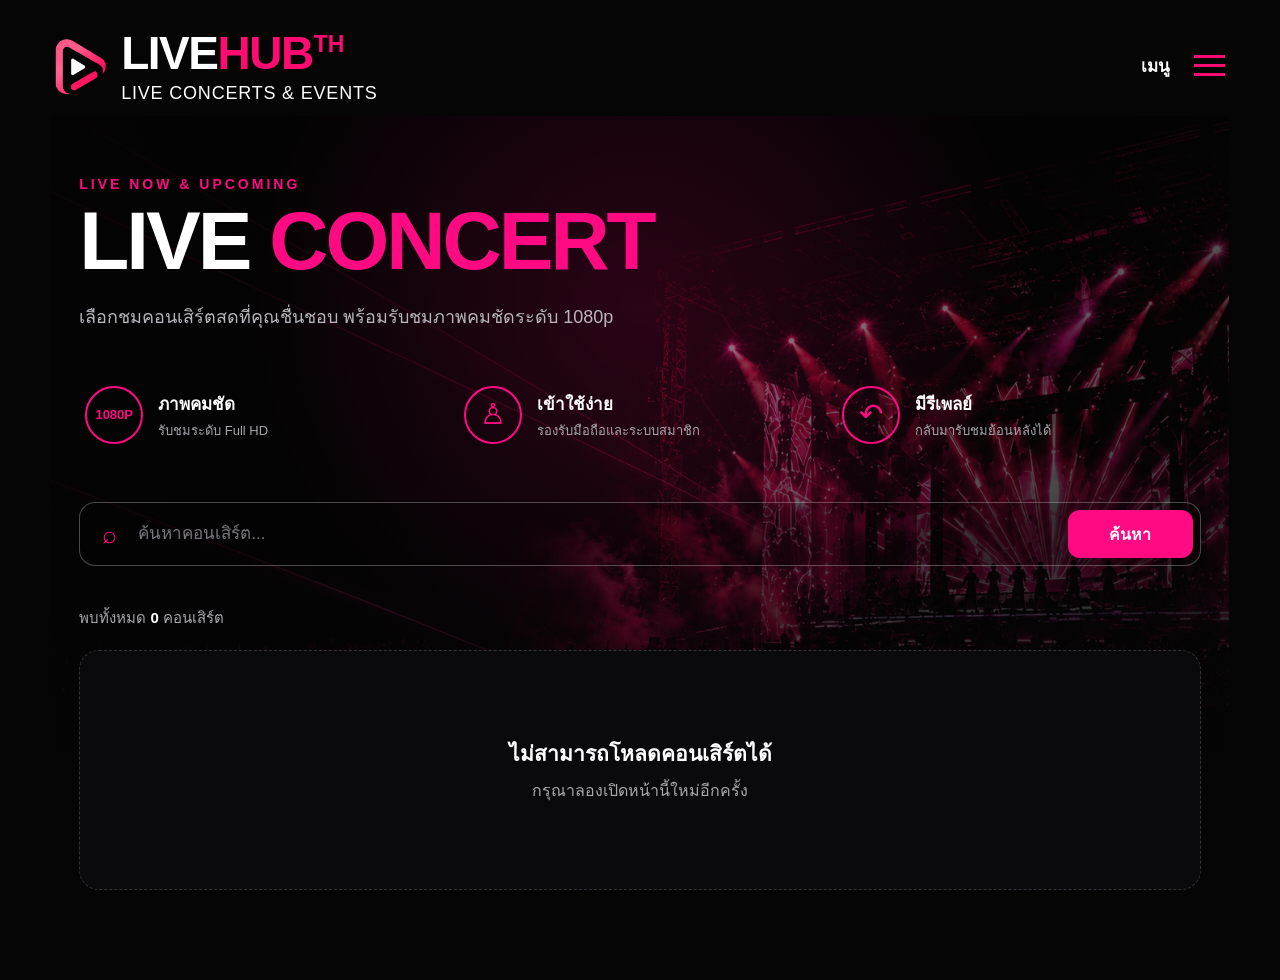
<file: events.html>
<!DOCTYPE html>
<html lang="th">
<head>
  <meta charset="UTF-8">

  <meta
    name="viewport"
    content="width=device-width, initial-scale=1.0"
  >

  <title>LIVE CONCERT | LIVEHUB TH</title>

  <link
    rel="stylesheet"
    href="style.css?v=21"
  >

  <style>
    .events-main {
  position: relative;
  min-height: 75vh;
  padding: 60px 28px 90px;
  overflow: hidden;
  isolation: isolate;
  background: #050505;
}

.events-main::before {
  content: "";
  position: absolute;
  z-index: -2;
  top: 0;
  left: 50%;
  width: min(1500px, 100%);
  height: 760px;
  transform: translateX(-50%);
  background-image:
    linear-gradient(
      180deg,
      rgba(5, 5, 5, 0.18) 0%,
      rgba(5, 5, 5, 0.42) 42%,
      #050505 100%
    ),
    linear-gradient(
      90deg,
      rgba(5, 5, 5, 0.62) 0%,
      rgba(5, 5, 5, 0.20) 50%,
      rgba(5, 5, 5, 0.58) 100%
    ),
    url("background-hero.PNG");
  background-position: center top;
  background-repeat: no-repeat;
  background-size: cover;
}

.events-main::after {
  content: "";
  position: absolute;
  z-index: -1;
  top: 0;
  left: 0;
  width: 100%;
  height: 760px;
  background:
    radial-gradient(
      circle at 50% 25%,
      rgba(255, 10, 131, 0.16),
      transparent 48%
    );
  pointer-events: none;
}
    .events-container {
      width: min(1180px, 100%);
      margin: 0 auto;
    }

    .events-heading {
  max-width: 780px;
  margin-bottom: 30px;
  padding: 32px 28px;
  background:
    linear-gradient(
      135deg,
      rgba(5, 5, 5, 0.78),
      rgba(16, 3, 11, 0.56)
    );
  border: 1px solid rgba(255, 255, 255, 0.10);
  border-radius: 22px;
  backdrop-filter: blur(3px);
  -webkit-backdrop-filter: blur(3px);
  box-shadow:
    0 20px 60px rgba(0, 0, 0, 0.38),
    inset 0 0 40px rgba(255, 10, 131, 0.04);
}

    .events-label {
      margin: 0 0 10px;
      color: #ff0a83;
      font-size: 14px;
      font-weight: 800;
      letter-spacing: 3px;
    }

    .events-title {
      margin: 0;
      color: #ffffff;
      font-size: clamp(42px, 7vw, 82px);
      font-weight: 900;
      line-height: 0.95;
      letter-spacing: -3px;
    }

    .events-title span {
      color: #ff0a83;
    }

    .events-description {
      max-width: 650px;
      margin: 22px 0 0;
      color: #b7b7bd;
      font-size: 18px;
      line-height: 1.7;
    }

    .events-tools {
      display: flex;
      gap: 14px;
      margin: 35px 0 40px;
    }

    .events-search {
      display: flex;
      flex: 1;
      min-height: 58px;
      overflow: hidden;
      background: #090909;
      border: 1px solid #333338;
      border-radius: 16px;
    }

    .events-search:focus-within {
      border-color: #ff0a83;
      box-shadow: 0 0 0 3px rgba(255, 10, 131, 0.13);
    }

    .events-search span {
      display: grid;
      place-items: center;
      width: 58px;
      color: #ff0a83;
      font-size: 25px;
    }

    .events-search input {
      flex: 1;
      min-width: 0;
      padding: 0 12px 0 0;
      color: #ffffff;
      background: transparent;
      border: 0;
      outline: 0;
      font: inherit;
      font-size: 17px;
    }

    .events-search input::placeholder {
      color: #77777d;
    }

    .events-search button {
      min-width: 125px;
      margin: 7px;
      padding: 0 22px;
      color: #ffffff;
      background: linear-gradient(135deg, #ff0a83, #ed0068);
      border: 0;
      border-radius: 12px;
      font: inherit;
      font-weight: 800;
      cursor: pointer;
    }

    .events-count {
      margin: 0 0 20px;
      color: #a7a7ad;
      font-size: 15px;
    }

    .events-count strong {
      color: #ffffff;
    }

    .events-grid {
      display: grid;
      grid-template-columns: repeat(3, minmax(0, 1fr));
      gap: 24px;
    }

    .event-card {
      overflow: hidden;
      color: #ffffff;
      background: linear-gradient(180deg, #111116, #080809);
      border: 1px solid #29292e;
      border-radius: 20px;
      cursor: pointer;
      transition:
        transform 0.25s ease,
        border-color 0.25s ease,
        box-shadow 0.25s ease;
    }

    .event-card:hover {
      transform: translateY(-5px);
      border-color: #ff0a83;
      box-shadow: 0 16px 40px rgba(255, 10, 131, 0.14);
    }

    .event-cover {
      position: relative;
      width: 100%;
      aspect-ratio: 4 / 3;
      background:
        radial-gradient(circle at center, #3b0b25, #090909 70%);
      background-position: center;
      background-size: cover;
    }

    .event-badge {
      position: absolute;
      top: 14px;
      left: 14px;
      padding: 8px 12px;
      color: #ffffff;
      background: #ff0a83;
      border-radius: 999px;
      font-size: 12px;
      font-weight: 900;
      letter-spacing: 1px;
      box-shadow: 0 0 20px rgba(255, 10, 131, 0.45);
    }

    .event-badge.replay {
      background: #24242a;
      border: 1px solid #ff0a83;
    }

    .event-content {
      padding: 22px;
    }

    .event-type {
      margin: 0 0 8px;
      color: #ff0a83;
      font-size: 12px;
      font-weight: 900;
      letter-spacing: 1.5px;
    }

    .event-name {
      min-height: 58px;
      margin: 0;
      font-size: 23px;
      line-height: 1.25;
    }

    .event-meta {
      display: grid;
      gap: 8px;
      margin-top: 18px;
      color: #b7b7bd;
      font-size: 14px;
    }

    .event-action {
      display: flex;
      justify-content: space-between;
      align-items: center;
      gap: 12px;
      margin-top: 22px;
      padding-top: 18px;
      border-top: 1px solid #29292e;
    }

    .event-price {
      color: #ffffff;
      font-size: 15px;
      font-weight: 800;
    }

    .event-button {
      padding: 10px 15px;
      color: #ffffff;
      background: #ff0a83;
      border-radius: 10px;
      font-size: 14px;
      font-weight: 800;
    }

    .events-message {
      grid-column: 1 / -1;
      min-height: 240px;
      display: grid;
      place-items: center;
      padding: 40px 20px;
      color: #a7a7ad;
      text-align: center;
      background: #0a0a0c;
      border: 1px dashed #333338;
      border-radius: 20px;
    }

    .events-message strong {
      display: block;
      margin-bottom: 8px;
      color: #ffffff;
      font-size: 21px;
    }
    .event-features {
  display: grid;
  grid-template-columns: repeat(3, minmax(0, 1fr));
  gap: 14px;
  margin: 30px 0 0;
}

.event-feature {
  min-height: 105px;
  display: flex;
  align-items: center;
  gap: 15px;
  padding: 18px;
  background:
    linear-gradient(
      135deg,
      rgba(8, 8, 10, 0.90),
      rgba(19, 5, 13, 0.76)
    );
  border: 1px solid rgba(255, 255, 255, 0.18);
  border-radius: 18px;
  backdrop-filter: blur(5px);
  -webkit-backdrop-filter: blur(5px);
  box-shadow: 0 12px 35px rgba(0, 0, 0, 0.32);
}

.event-feature-icon {
  width: 58px;
  height: 58px;
  flex: 0 0 58px;
  display: grid;
  place-items: center;
  color: #ff0a83;
  border: 2px solid #ff0a83;
  border-radius: 50%;
}

.event-feature-icon span {
  font-size: 13px;
  font-weight: 800;
}

.event-feature-icon .person-icon,
.event-feature-icon .replay-icon {
  font-size: 29px;
  font-weight: 400;
  line-height: 1;
}

.event-feature strong {
  display: block;
  margin-bottom: 5px;
  color: #ffffff;
  font-size: 17px;
}

.event-feature small {
  display: block;
  color: #a7a7ad;
  font-size: 13px;
  line-height: 1.45;
}
    @media (max-width: 900px) {
      .events-grid {
        grid-template-columns: repeat(2, minmax(0, 1fr));
      }
    }

    @media (max-width: 600px) {
     .event-features {
  grid-template-columns: 1fr;
  gap: 10px;
  margin-top: 24px;
}

.event-feature {
  min-height: 82px;
  padding: 13px 15px;
}

.event-feature-icon {
  width: 51px;
  height: 51px;
  flex-basis: 51px;
}

.event-feature strong {
  font-size: 16px;
}

.event-feature small {
  font-size: 12px;
}
      .events-main {
  padding: 34px 22px 70px;
}

.events-main::before,
.events-main::after {
  height: 680px;
}

.events-heading {
  padding: 25px 20px;
  border-radius: 18px;
}
   
      .events-title {
        font-size: 47px;
        letter-spacing: -2px;
      }

      .events-description {
        font-size: 16px;
      }

      .events-tools {
        margin-top: 28px;
      }

      .events-search {
        min-height: 56px;
      }

      .events-search button {
        min-width: 92px;
        padding: 0 15px;
      }

      .events-grid {
        grid-template-columns: 1fr;
      }

      .event-cover {
        aspect-ratio: 16 / 9;
      }
    }

  /* โปร่งใสและไม่มีกรอบ */
.events-heading,
.event-feature,
.events-search {
  background: transparent !important;
  border: none !important;
  border-radius: 0 !important;
  box-shadow: none !important;
  backdrop-filter: none !important;
  -webkit-backdrop-filter: none !important;
}

.events-heading {
  max-width: none;
  padding: 0 !important;
}

.event-feature {
  padding: 10px 6px !important;
}

.events-search {
  border-bottom: none !important;
}

.events-search button {
  min-width: auto;
  padding: 0 16px;
  color: #ff0a83;
  background: transparent !important;
  border: none !important;
  border-radius: 0 !important;
  box-shadow: none !important;
}

.events-search:focus-within {
  border: none !important;
  box-shadow: none !important;
}

.events-search:focus-within {
  border-color: #ff0a83 !important;
  box-shadow:
    0 0 0 3px rgba(255, 10, 131, 0.12) !important;
}

@media (max-width: 600px) {
  .events-search button {
    min-width: 92px;
    padding: 0 15px;
  }
}

  .events-search {
  min-height: 64px;
  background: rgba(0, 0, 0, 0.20) !important;
  border: 1px solid rgba(255, 255, 255, 0.28) !important;
  border-radius: 16px !important;
  box-shadow: none !important;
}

.events-search button {
  min-width: 125px;
  margin: 7px;
  padding: 0 22px;
  color: #ffffff;
  background: #ff0a83 !important;
  border: none !important;
  border-radius: 12px !important;
  box-shadow: none !important;
  font-weight: 800;
}

  </style>
</head>

<body>

  <div class="page">

    <header>

      <a
        href="index.html"
        class="site-logo"
        aria-label="กลับหน้าแรก"
      >

        <img
          id="siteLogoImage"
          src="logo.PNG"
          alt="LIVEHUB TH Logo"
          class="site-logo-image"
        >

        <div class="site-logo-text">

          <div
            class="site-logo-name"
            id="siteLogoText"
          >
            LIVE<span>HUB<small class="logo-th">TH</small></span>
          </div>

          <div class="site-logo-subtitle">
            LIVE CONCERTS & EVENTS
          </div>

        </div>

      </a>

      <button
        class="mobile-menu-button"
        id="mobileMenuButton"
        type="button"
        aria-controls="mainNavigation"
        aria-expanded="false"
      >
        ☰ เมนู
      </button>

      <nav id="mainNavigation">

        <a href="index.html">
          หน้าแรก
        </a>

        <a
          href="events.html?mode=live"
          id="navLiveLink"
        >
          LIVE CONCERT
        </a>

        <a
          href="events.html?mode=replay"
          id="navReplayLink"
        >
          REPLAY CONCERT
        </a>

        <a href="index.html#packages">
          แพ็กเกจ
        </a>

        <a href="index.html#contact">
          ติดต่อ
        </a>

      </nav>

    </header>

    <main class="events-main">

      <div class="events-container">

        <section class="events-heading">

          <p
            class="events-label"
            id="eventsLabel"
          >
            LIVE NOW & UPCOMING
          </p>

          <h1
            class="events-title"
            id="eventsTitle"
          >
            LIVE <span>CONCERT</span>
          </h1>

          <p
            class="events-description"
            id="eventsDescription"
          >
            เลือกชมคอนเสิร์ตสดที่คุณชื่นชอบ
            พร้อมรับชมภาพคมชัดระดับ 1080p
          </p>

        </section>
        <div class="event-features">

  <div class="event-feature">

    <div class="event-feature-icon">
      <span>1080P</span>
    </div>

    <div>
      <strong>ภาพคมชัด</strong>
      <small>รับชมระดับ Full HD</small>
    </div>

  </div>

  <div class="event-feature">

    <div class="event-feature-icon">
      <span class="person-icon">♙</span>
    </div>

    <div>
      <strong>เข้าใช้ง่าย</strong>
      <small>รองรับมือถือและระบบสมาชิก</small>
    </div>

  </div>

  <div class="event-feature">

    <div class="event-feature-icon">
      <span class="replay-icon">↶</span>
    </div>

    <div>
      <strong>มีรีเพลย์</strong>
      <small>กลับมารับชมย้อนหลังได้</small>
    </div>

  </div>

</div>
        <div class="events-tools">

          <form
            class="events-search"
            id="eventsSearchForm"
            role="search"
          >

            <span aria-hidden="true">⌕</span>

            <input
              type="search"
              id="eventsSearchInput"
              placeholder="ค้นหาคอนเสิร์ต..."
              autocomplete="off"
            >

            <button type="submit">
              ค้นหา
            </button>

          </form>

        </div>

        <p
          class="events-count"
          id="eventsCount"
        >
          กำลังโหลดรายการคอนเสิร์ต...
        </p>

        <section
          class="events-grid"
          id="eventsGrid"
          aria-live="polite"
        >

          <div class="events-message">
            <div>
              <strong>กำลังโหลดคอนเสิร์ต</strong>
              กรุณารอสักครู่...
            </div>
          </div>

        </section>

      </div>

    </main>

  </div>

  <script>
    const SITE_API_BASE =
      "https://livehub-payment-api.livehubth.workers.dev";

    const searchParams =
      new URLSearchParams(
        window.location.search
      );

    const pageMode =
      searchParams.get("mode") === "replay"
        ? "replay"
        : "live";

    let allConcerts = [];


    document.addEventListener(
      "DOMContentLoaded",
      async () => {

        setPageMode();
        initializeMobileMenu();
        initializeSearch();

        await Promise.allSettled([
          loadSiteSettings(),
          loadConcerts()
        ]);

      }
    );


    function setPageMode() {

      const isReplay =
        pageMode === "replay";

      document.title =
        isReplay
          ? "REPLAY CONCERT | LIVEHUB TH"
          : "LIVE CONCERT | LIVEHUB TH";

      document.getElementById(
        "eventsLabel"
      ).textContent =
        isReplay
          ? "WATCH AGAIN"
          : "LIVE NOW & UPCOMING";

      document.getElementById(
        "eventsTitle"
      ).innerHTML =
        isReplay
          ? "REPLAY <span>CONCERT</span>"
          : "LIVE <span>CONCERT</span>";

      document.getElementById(
        "eventsDescription"
      ).textContent =
        isReplay
          ? "รับชมคอนเสิร์ตย้อนหลังได้ทุกที่ทุกเวลา ภาพคมชัดระดับ 1080p"
          : "เลือกชมคอนเสิร์ตสดที่คุณชื่นชอบ พร้อมรับชมภาพคมชัดระดับ 1080p";

      document.getElementById(
        isReplay
          ? "navReplayLink"
          : "navLiveLink"
      ).classList.add(
        "active"
      );

    }


    function initializeMobileMenu() {

      const button =
        document.getElementById(
          "mobileMenuButton"
        );

      const navigation =
        document.getElementById(
          "mainNavigation"
        );

      if (!button || !navigation) {
        return;
      }

      button.addEventListener(
        "click",
        () => {

          const isOpen =
            navigation.classList.toggle(
              "open"
            );

          button.setAttribute(
            "aria-expanded",
            String(isOpen)
          );

        }
      );

    }


    async function loadSiteSettings() {

      try {

        const response =
          await fetch(
            SITE_API_BASE +
            "/api/site-settings",
            {
              cache: "no-store"
            }
          );

        const result =
          await response.json();

        if (
          !response.ok ||
          !result?.settings
        ) {
          return;
        }

        const settings =
          result.settings;

        const logoImage =
          document.getElementById(
            "siteLogoImage"
          );

        if (
          logoImage &&
          settings.logo_image_url
        ) {
          logoImage.src =
            settings.logo_image_url;
        }

      } catch (error) {

        console.error(
          "loadSiteSettings:",
          error
        );

      }

    }


    async function loadConcerts() {

      const grid =
        document.getElementById(
          "eventsGrid"
        );

      try {

        const response =
          await fetch(
            SITE_API_BASE +
            "/api/concerts?mode=" +
            encodeURIComponent(
              pageMode
            ),
            {
              cache: "no-store"
            }
          );

        const result =
          await response.json();

        if (
          !response.ok ||
          !result?.success
        ) {
          throw new Error(
            result?.message ||
            "โหลดข้อมูลไม่สำเร็จ"
          );
        }

        allConcerts =
          Array.isArray(
            result.concerts
          )
            ? result.concerts
            : [];

        renderConcerts(
          allConcerts
        );

      } catch (error) {

        console.error(
          "loadConcerts:",
          error
        );

        grid.innerHTML =
          `
            <div class="events-message">
              <div>
                <strong>ไม่สามารถโหลดคอนเสิร์ตได้</strong>
                กรุณาลองเปิดหน้านี้ใหม่อีกครั้ง
              </div>
            </div>
          `;

        updateCount(0);

      }

    }


    function initializeSearch() {

      const form =
        document.getElementById(
          "eventsSearchForm"
        );

      const input =
        document.getElementById(
          "eventsSearchInput"
        );

      const search = () => {

        const keyword =
          String(
            input.value || ""
          )
            .trim()
            .toLocaleLowerCase(
              "th"
            );

        if (!keyword) {
          renderConcerts(
            allConcerts
          );
          return;
        }

        const filtered =
          allConcerts.filter(
            concert => {

              const text = [
                concert.title,
                concert.description,
                concert.status
              ]
                .map(
                  value =>
                    String(
                      value || ""
                    ).toLocaleLowerCase(
                      "th"
                    )
                )
                .join(" ");

              return text.includes(
                keyword
              );

            }
          );

        renderConcerts(
          filtered,
          keyword
        );

      };

      form.addEventListener(
        "submit",
        event => {
          event.preventDefault();
          search();
        }
      );

      input.addEventListener(
        "input",
        search
      );

    }


    function renderConcerts(
      concerts,
      keyword = ""
    ) {

      const grid =
        document.getElementById(
          "eventsGrid"
        );

      grid.replaceChildren();

      updateCount(
        concerts.length
      );

      if (!concerts.length) {

        grid.innerHTML =
          `
            <div class="events-message">
              <div>
                <strong>
                  ${
                    keyword
                      ? "ไม่พบคอนเสิร์ตที่ค้นหา"
                      : "ยังไม่มีคอนเสิร์ตในขณะนี้"
                  }
                </strong>
                ${
                  keyword
                    ? "ลองค้นหาด้วยชื่ออื่นอีกครั้ง"
                    : "ติดตามประกาศคอนเสิร์ตใหม่เร็ว ๆ นี้"
                }
              </div>
            </div>
          `;

        return;

      }

      concerts.forEach(
        concert => {
          grid.appendChild(
            createConcertCard(
              concert
            )
          );
        }
      );

    }


    function createConcertCard(
      concert
    ) {

      const article =
        document.createElement(
          "article"
        );

      article.className =
        "event-card";

      article.tabIndex = 0;


      const cover =
        document.createElement(
          "div"
        );

      cover.className =
        "event-cover";

      if (concert.cover_image_url) {
        cover.style.backgroundImage =
          `url("${concert.cover_image_url}")`;
      }


      const badge =
        document.createElement(
          "span"
        );

      badge.className =
        "event-badge" +
        (
          pageMode === "replay"
            ? " replay"
            : ""
        );

      badge.textContent =
        pageMode === "replay"
          ? "▶ REPLAY"
          : concert.status === "live"
            ? "● LIVE"
            : "★ เปิดขาย";

      cover.appendChild(
        badge
      );


      const content =
        document.createElement(
          "div"
        );

      content.className =
        "event-content";


      const type =
        document.createElement(
          "p"
        );

      type.className =
        "event-type";

      type.textContent =
        pageMode === "replay"
          ? "REPLAY CONCERT"
          : "LIVE CONCERT";


      const title =
        document.createElement(
          "h2"
        );

      title.className =
        "event-name";

      title.textContent =
        concert.title ||
        "LIVEHUB TH CONCERT";


      const meta =
        document.createElement(
          "div"
        );

      meta.className =
        "event-meta";

      const date =
        formatConcertDate(
          concert.live_starts_at
        );

      const time =
        formatConcertTime(
          concert.live_starts_at
        );

      if (date) {
        meta.appendChild(
          createMetaItem(
            "▣ " + date
          )
        );
      }

      if (time) {
        meta.appendChild(
          createMetaItem(
            "◷ " + time
          )
        );
      }


      const action =
        document.createElement(
          "div"
        );

      action.className =
        "event-action";


      const price =
        document.createElement(
          "span"
        );

      price.className =
        "event-price";

      price.textContent =
        concert.min_price
          ? "เริ่มต้น ฿" +
            Number(
              concert.min_price
            ).toLocaleString(
              "th-TH"
            )
          : "เลือกแพ็กเกจ";


      const button =
        document.createElement(
          "span"
        );

      button.className =
        "event-button";

      button.textContent =
        pageMode === "replay"
          ? "ดูรายละเอียด"
          : "เลือกบัตร";


      action.append(
        price,
        button
      );

      content.append(
        type,
        title,
        meta,
        action
      );

      article.append(
        cover,
        content
      );


      const openConcert = () => {

        if (!concert.id) {
          return;
        }

        window.location.href =
          (
            pageMode === "replay"
              ? "replay.html"
              : "tickets.html"
          ) +
          "?concertId=" +
          encodeURIComponent(
            concert.id
          ) +
          "&mode=" +
          pageMode;

      };


      article.addEventListener(
        "click",
        openConcert
      );

      article.addEventListener(
        "keydown",
        event => {

          if (
            event.key === "Enter" ||
            event.key === " "
          ) {
            event.preventDefault();
            openConcert();
          }

        }
      );

      return article;

    }


    function createMetaItem(
      text
    ) {

      const span =
        document.createElement(
          "span"
        );

      span.textContent =
        text;

      return span;

    }


    function updateCount(
      count
    ) {

      document.getElementById(
        "eventsCount"
      ).innerHTML =
        `พบทั้งหมด <strong>${count}</strong> คอนเสิร์ต`;

    }


    function formatConcertDate(
      value
    ) {

      if (!value) {
        return "";
      }

      const date =
        new Date(value);

      if (
        Number.isNaN(
          date.getTime()
        )
      ) {
        return "";
      }

      return new Intl.DateTimeFormat(
        "th-TH",
        {
          day: "numeric",
          month: "long",
          year: "numeric",
          timeZone: "Asia/Bangkok"
        }
      ).format(date);

    }


    function formatConcertTime(
      value
    ) {

      if (!value) {
        return "";
      }

      const date =
        new Date(value);

      if (
        Number.isNaN(
          date.getTime()
        )
      ) {
        return "";
      }

      return new Intl.DateTimeFormat(
        "th-TH",
        {
          hour: "2-digit",
          minute: "2-digit",
          hour12: false,
          timeZone: "Asia/Bangkok"
        }
      ).format(date) + " น.";

    }
  </script>

</body>
</html>
</file>
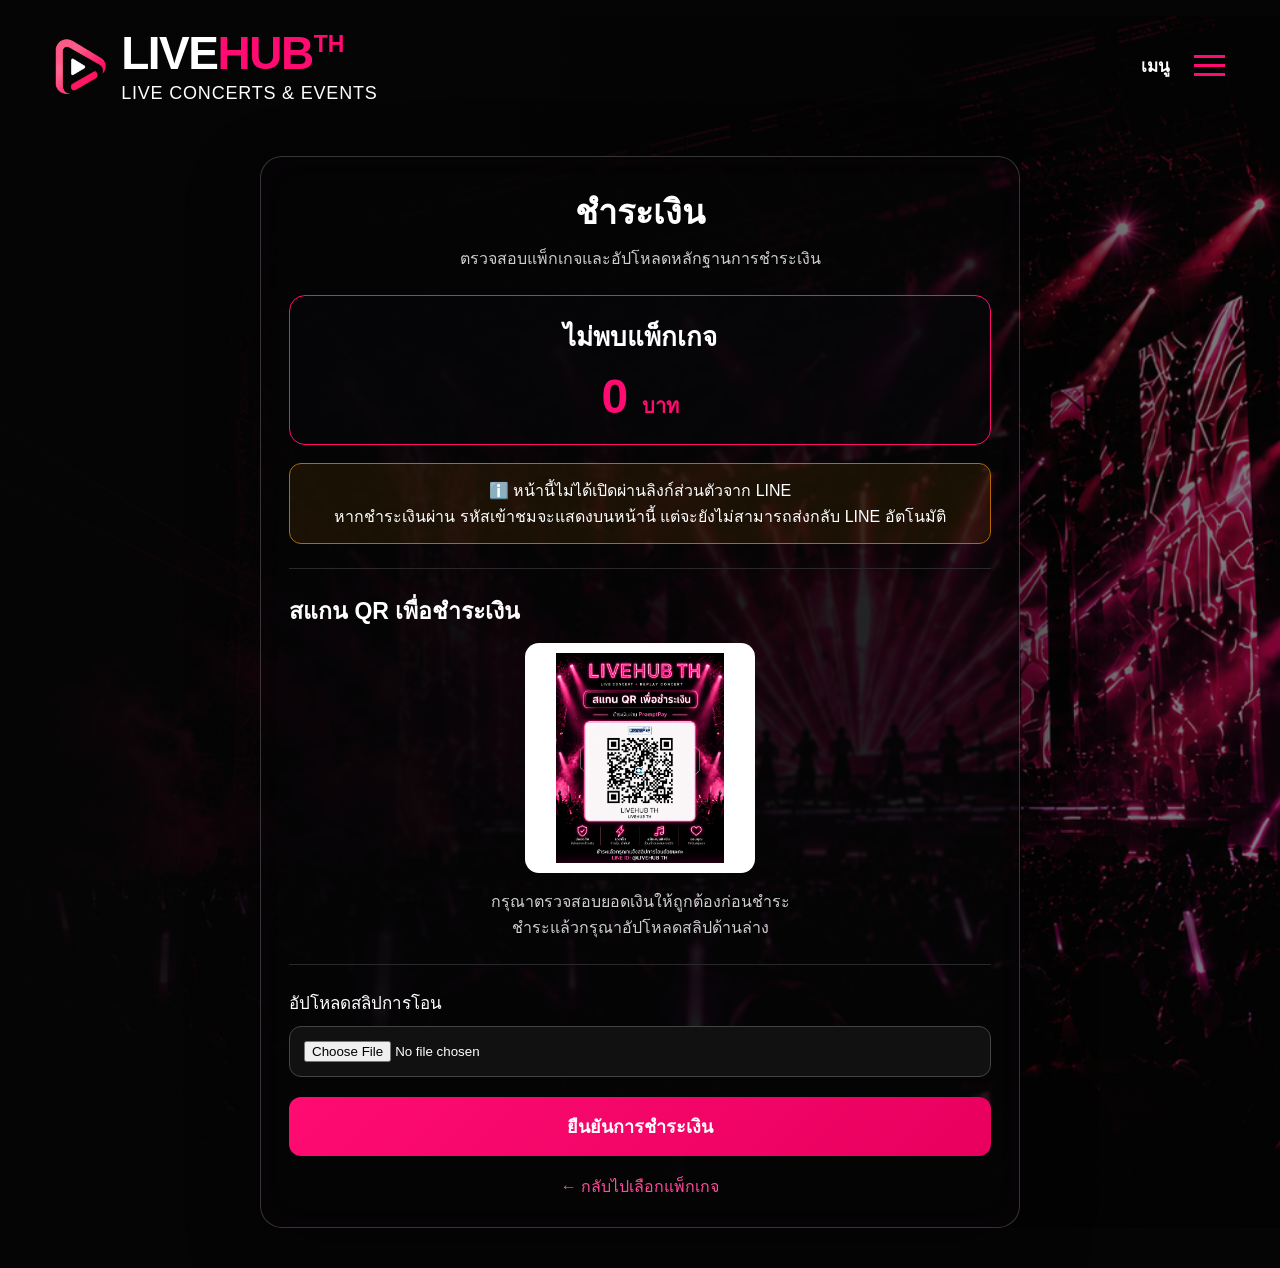
<file: payment.html>
<!DOCTYPE html>
<html lang="th">
<head>
  <meta charset="UTF-8">

  <meta
    name="viewport"
    content="width=device-width, initial-scale=1.0"
  >

  <title>ชำระเงิน | LIVEHUB TH</title>

  <link
    rel="stylesheet"
    href="style.css?v=21"
  >
  <style>
    .payment-page {
      width: min(760px, 92%);
      margin: 40px auto;
    }

    .payment-card {
      padding: 28px;
      border: 1px solid #303030;
      border-radius: 22px;
      background: rgba(7, 7, 7, 0.96);
      box-shadow: 0 0 35px rgba(255, 11, 114, 0.14);
    }

    .payment-title {
      text-align: center;
      margin-bottom: 24px;
    }

    .payment-title h1 {
      font-size: 34px;
    }

    .payment-title p {
      margin-top: 7px;
      color: #cfcfcf;
    }

    .selected-package {
      padding: 20px;
      border: 1px solid #ff0b72;
      border-radius: 16px;
      text-align: center;
      background: #090909;
    }

    .selected-package h2 {
      font-size: 26px;
    }

    .selected-session {
      margin-top: 8px;
      color: #d8d8d8;
      font-size: 16px;
    }

    .selected-price {
      margin-top: 12px;
      color: #ff0b72;
      font-size: 48px;
      font-weight: 800;
    }

    .selected-price span:last-child {
      font-size: 20px;
    }

    .payment-section {
      margin-top: 24px;
      padding-top: 24px;
      border-top: 1px solid #292929;
    }

    .payment-section h2 {
      margin-bottom: 14px;
      font-size: 23px;
    }

    .payment-qr {
      width: 230px;
      height: 230px;
      margin: 0 auto;
      padding: 10px;
      border-radius: 14px;
      background: #ffffff;
    }

    .payment-qr img {
      width: 100%;
      height: 100%;
      display: block;
      object-fit: contain;
    }

    .payment-note {
      margin-top: 16px;
      color: #d0d0d0;
      text-align: center;
      line-height: 1.6;
    }

    .line-status {
      display: none;
      margin-top: 18px;
      padding: 14px;
      border: 1px solid #ff0b72;
      border-radius: 12px;
      background: rgba(255, 11, 114, 0.08);
      color: #ffffff;
      text-align: center;
      line-height: 1.6;
    }

    .line-status.show {
      display: block;
    }

    .line-status.warning {
      border-color: #b46a00;
      background: rgba(180, 106, 0, 0.12);
    }

    .upload-label {
      display: block;
      margin-bottom: 10px;
      font-size: 17px;
    }

    .upload-input {
      width: 100%;
      padding: 14px;
      border: 1px solid #444444;
      border-radius: 12px;
      background: #111111;
      color: #ffffff;
    }

    .confirm-button {
      width: 100%;
      margin-top: 20px;
      padding: 15px;
      border: 0;
      border-radius: 12px;
      background: linear-gradient(
        135deg,
        #ff0b72,
        #e8005e
      );
      color: #ffffff;
      font-size: 18px;
      font-weight: 700;
      cursor: pointer;
    }

    .confirm-button:disabled {
      opacity: 0.55;
      cursor: not-allowed;
    }

    .payment-result {
      display: none;
      margin-top: 20px;
      padding: 18px;
      border-radius: 14px;
      line-height: 1.7;
      text-align: center;
    }

    .payment-result.show {
      display: block;
    }

    .payment-result.success {
      border: 1px solid #19b96b;
      background: rgba(25, 185, 107, 0.10);
    }

    .payment-result.error {
      border: 1px solid #ff4d4d;
      background: rgba(255, 77, 77, 0.10);
    }

    .access-code-box {
      margin-top: 15px;
      padding: 15px;
      border: 1px solid #ff0b72;
      border-radius: 12px;
      background: #080808;
    }

    .access-code-label {
      color: #d0d0d0;
      font-size: 14px;
    }

    .access-code {
      margin-top: 5px;
      color: #ff0b72;
      font-size: 25px;
      font-weight: 800;
      word-break: break-all;
    }

    .back-link {
      display: block;
      margin-top: 18px;
      color: #ff4c9a;
      text-align: center;
      text-decoration: none;
    }

    @media (max-width: 600px) {
      .payment-page {
        width: 94%;
        margin: 20px auto;
      }

      .payment-card {
        padding: 20px;
      }

      .payment-title h1 {
        font-size: 29px;
      }

      .selected-package h2 {
        font-size: 22px;
      }

      .selected-price {
        font-size: 40px;
      }

      .payment-qr {
        width: 210px;
        height: 210px;
      }
    }
  /* เมนูหน้าชำระเงิน */
#paymentNavigation {
  display: none;
  grid-column: 1 / -1;
}

#paymentNavigation.open {
  display: flex;
  width: 100%;
  margin-top: 8px;
  padding: 8px 0;
  flex-direction: column;
  align-items: stretch;
  gap: 0;
  background: rgba(8, 8, 8, 0.97);
  border: 1px solid #292929;
  border-radius: 12px;
}

#paymentNavigation a {
  width: 100%;
  padding: 13px 16px;
  color: #ffffff;
  border-bottom: 1px solid #222222;
  text-decoration: none;
  font-size: 15px;
  font-weight: 700;
}

#paymentNavigation a:hover {
  color: #ff0b72;
  background: rgba(255, 11, 114, 0.07);
}

#paymentNavigation a:last-child {
  border-bottom: 0;
}

/* ========================================
   LIVE CONCERT SHARED STAGE BACKGROUND
======================================== */

body {
  position: relative;
  isolation: isolate;
  min-height: 100vh;
  background: #050505 !important;
}

/* ภาพเวทีเหมือนหน้า LIVE CONCERT */
body::before {
  content: "";
  position: fixed;
  inset: 0;
  z-index: -2;
  pointer-events: none;

  background-image:
    url("background-hero.PNG");

  background-repeat:
    no-repeat;

  background-position:
    center right;

  background-size:
    cover;
}

/* ชั้นสีดำโปร่ง เพื่อให้อ่านข้อความง่าย */
body::after {
  content: "";
  position: fixed;
  inset: 0;
  z-index: -1;
  pointer-events: none;

  background:
    linear-gradient(
      90deg,
      rgba(5, 5, 5, 0.97) 0%,
      rgba(5, 5, 5, 0.88) 38%,
      rgba(5, 5, 5, 0.68) 67%,
      rgba(5, 5, 5, 0.50) 100%
    );
}

/* ให้พื้นที่รอบเนื้อหาโปร่ง เห็นเวทีด้านหลัง */
.page,
.payment-page {
  background:
    transparent !important;
}

/* iPad */
@media (max-width: 900px) {
  body::before {
    background-position:
      64% center;
  }

  body::after {
    background:
      rgba(5, 5, 5, 0.66);
  }
}

/* โทรศัพท์ */
@media (max-width: 600px) {
  body::before {
    background-position:
      70% center;
  }

  body::after {
    background:
      rgba(5, 5, 5, 0.72);
  }
}

/* PAYMENT – กรอบโปร่งใสและพื้นหลังเลื่อนตามหน้า */
body::before,
body::after {
  position: absolute !important;
  min-height: 100%;
}

/* คงกรอบหลัก แต่มองเห็นเวทีด้านหลัง */
.payment-card {
  background: rgba(5, 5, 7, 0.62) !important;
  border: 1px solid rgba(255, 255, 255, 0.20) !important;
  box-shadow:
    0 24px 70px rgba(0, 0, 0, 0.35),
    inset 0 0 35px rgba(255, 7, 131, 0.025) !important;
  backdrop-filter: blur(1.5px);
  -webkit-backdrop-filter: blur(1.5px);
}

/* กล่องแพ็กเกจให้โปร่งเล็กน้อย */
.selected-package {
  background: rgba(7, 7, 9, 0.68) !important;
}

/* กล่องแจ้งเตือนยังอ่านง่าย */
.payment-notice,
.line-notice,
.notice {
  background: rgba(38, 27, 4, 0.78) !important;
}

/* โทรศัพท์ */
@media (max-width: 600px) {
  .payment-card {
    background: rgba(5, 5, 7, 0.67) !important;
  }
}
  </style>
</head>

<body>
<div class="page">

  <header>

    <a
      href="index.html"
      class="site-logo"
      aria-label="กลับหน้าแรก"
    >

      <img
        src="logo.PNG"
        alt="LIVEHUB TH Logo"
        class="site-logo-image"
      >

      <div class="site-logo-text">

        <div class="site-logo-name">
  LIVE<span>HUB<small class="logo-th">TH</small></span>
</div>

        <div class="site-logo-subtitle">
          LIVE CONCERTS & EVENTS
        </div>

      </div>

    </a>

    <button
      class="mobile-menu-button"
      id="paymentMenuButton"
      type="button"
      aria-controls="paymentNavigation"
      aria-expanded="false"
    >
      ☰ เมนู
    </button>

    <nav id="paymentNavigation">

      <a href="index.html">
        หน้าแรก
      </a>

      <a href="events.html?mode=live">
        LIVE CONCERT
      </a>

      <a href="events.html?mode=replay">
        REPLAY CONCERT
      </a>

      <a href="index.html#packages">
        แพ็กเกจ
      </a>

      <a href="index.html#contact">
        ติดต่อ
      </a>

    </nav>

  </header>

</div>
  <div class="payment-page">

    <div class="payment-card">

      <div class="payment-title">
        <h1>ชำระเงิน</h1>

        <p>
          ตรวจสอบแพ็กเกจและอัปโหลดหลักฐานการชำระเงิน
        </p>
      </div>

      <section class="selected-package">

        <h2 id="packageName">
          แพ็กเกจ LIVEHUB TH
        </h2>

        <div
          id="sessionName"
          class="selected-session"
        ></div>

        <div class="selected-price">

          <span id="packagePrice">
            0
          </span>

          <span>
            บาท
          </span>

        </div>

      </section>

      <div
        id="lineStatus"
        class="line-status"
      ></div>

      <section class="payment-section">

        <h2>
          สแกน QR เพื่อชำระเงิน
        </h2>

        <div class="payment-qr">

          <img
            src="payment-qr.PNG"
            alt="QR Code ชำระเงิน LIVEHUB TH"
          >

        </div>

        <p class="payment-note">
          กรุณาตรวจสอบยอดเงินให้ถูกต้องก่อนชำระ
          <br>
          ชำระแล้วกรุณาอัปโหลดสลิปด้านล่าง
        </p>

      </section>

      <section class="payment-section">

        <form
          id="paymentForm"
          enctype="multipart/form-data"
        >

          <!--
            รหัส package จริงจากฐานข้อมูล
          -->
          <input
            type="hidden"
            id="packageIdInput"
            name="packageId"
          >

          <!--
            sessionId จริงจากฐานข้อมูล
          -->
          <input
            type="hidden"
            id="sessionIdInput"
            name="sessionId"
          >

          <!--
            ราคา package
          -->
          <input
            type="hidden"
            id="priceInput"
            name="price"
          >

          <!--
            Signed token ที่มาจาก LINE
          -->
          <input
            type="hidden"
            id="lineLinkTokenInput"
            name="lineLinkToken"
          >

          <label
            for="slip"
            class="upload-label"
          >
            อัปโหลดสลิปการโอน
          </label>

          <input
            type="file"
            id="slip"
            name="slip"
            class="upload-input"
            accept="image/jpeg,image/png,image/webp,image/gif"
            required
          >

          <button
            type="submit"
            id="confirmButton"
            class="confirm-button"
          >
            ยืนยันการชำระเงิน
          </button>

        </form>

        <div
          id="paymentResult"
          class="payment-result"
        ></div>

        <a
          href="index.html#packages"
          class="back-link"
        >
          ← กลับไปเลือกแพ็กเกจ
        </a>

      </section>

    </div>

  </div>


  <script>
    /*
     * =========================================
     * LIVEHUB TH PAYMENT PAGE
     * =========================================
     */

    const API_BASE =
      "https://livehub-payment-api.livehubth.workers.dev";

    const params =
      new URLSearchParams(
        window.location.search
      );

    /*
     * รองรับชื่อ parameter เดิม
     * และชื่อใหม่
     */
    const packageId =
      params.get("packageId") ||
      params.get("package") ||
      "";

    const packageName =
      params.get("packageName") ||
      params.get("package") ||
      "";

    const sessionId =
      params.get("sessionId") ||
      "";

    const sessionName =
      params.get("sessionName") ||
      "";

    const packagePrice =
      params.get("price") ||
      "0";

    const lineLinkToken =
      params.get("lineLinkToken") ||
      "";

    /*
     * =========================================
     * PAGE ELEMENTS
     * =========================================
     */

    const packageNameElement =
      document.getElementById(
        "packageName"
      );

    const sessionNameElement =
      document.getElementById(
        "sessionName"
      );

    const packagePriceElement =
      document.getElementById(
        "packagePrice"
      );

    const packageIdInput =
      document.getElementById(
        "packageIdInput"
      );

    const sessionIdInput =
      document.getElementById(
        "sessionIdInput"
      );

    const priceInput =
      document.getElementById(
        "priceInput"
      );

    const lineLinkTokenInput =
      document.getElementById(
        "lineLinkTokenInput"
      );

    const lineStatus =
      document.getElementById(
        "lineStatus"
      );

    const paymentForm =
      document.getElementById(
        "paymentForm"
      );

    const confirmButton =
      document.getElementById(
        "confirmButton"
      );

    const paymentResult =
      document.getElementById(
        "paymentResult"
      );

    /*
     * =========================================
     * DISPLAY PACKAGE
     * =========================================
     */

    packageNameElement.textContent =
      packageName
        ? packageName.startsWith(
            "แพ็กเกจ"
          )
          ? packageName
          : "แพ็กเกจ " +
            packageName
        : "ไม่พบแพ็กเกจ";

    packagePriceElement.textContent =
      Number(
        packagePrice || 0
      ).toLocaleString(
        "th-TH"
      );

    if (sessionName) {
      sessionNameElement.textContent =
        "รอบการแสดง: " +
        sessionName;
    } else {
      sessionNameElement.textContent =
        "";
    }

    /*
     * =========================================
     * SET HIDDEN INPUT VALUES
     * =========================================
     */

    packageIdInput.value =
      packageId;

    sessionIdInput.value =
      sessionId;

    priceInput.value =
      packagePrice;

    lineLinkTokenInput.value =
      lineLinkToken;

    /*
     * =========================================
     * LINE CONNECTION STATUS
     * =========================================
     */

    if (lineLinkToken) {
      lineStatus.className =
        "line-status show";

      lineStatus.innerHTML =
        "✅ เชื่อมต่อบัญชี LINE แล้ว<br>" +
        "เมื่อชำระเงินผ่าน ระบบจะส่งรหัสเข้าชมกลับไปทาง LINE อัตโนมัติ";

    } else {
      lineStatus.className =
        "line-status show warning";

      lineStatus.innerHTML =
        "ℹ️ หน้านี้ไม่ได้เปิดผ่านลิงก์ส่วนตัวจาก LINE<br>" +
        "หากชำระเงินผ่าน รหัสเข้าชมจะแสดงบนหน้านี้ แต่จะยังไม่สามารถส่งกลับ LINE อัตโนมัติ";
    }

    /*
     * =========================================
     * VALIDATE REQUIRED PAYMENT DATA
     * =========================================
     */

    function validatePaymentData() {
      if (!packageId) {
        return (
          "ไม่พบรหัสแพ็กเกจ กรุณากลับไปเลือกแพ็กเกจใหม่"
        );
      }

      if (!sessionId) {
        return (
          "ไม่พบรหัสวันแสดง กรุณากลับไปเลือกวันแสดงใหม่"
        );
      }

      const price =
        Number(
          packagePrice
        );

      if (
        !Number.isFinite(
          price
        ) ||
        price < 0
      ) {
        return (
          "ราคาแพ็กเกจไม่ถูกต้อง"
        );
      }

      return "";
    }

    /*
     * =========================================
     * PAYMENT SUBMIT
     * =========================================
     */

    paymentForm.addEventListener(
      "submit",
      async function(event) {
        event.preventDefault();

        paymentResult.className =
          "payment-result";

        paymentResult.innerHTML =
          "";

        const validationError =
          validatePaymentData();

        if (validationError) {
          showPaymentError(
            validationError
          );

          return;
        }

        const slipInput =
          document.getElementById(
            "slip"
          );

        const slip =
          slipInput.files?.[0];

        if (!slip) {
          showPaymentError(
            "กรุณาเลือกภาพสลิป"
          );

          return;
        }

        /*
         * EasySlip backend จำกัด 4 MB
         */
        const maximumSize =
          4 * 1024 * 1024;

        if (
          slip.size >
          maximumSize
        ) {
          showPaymentError(
            "ไฟล์สลิปต้องมีขนาดไม่เกิน 4 MB"
          );

          return;
        }

        const allowedTypes = [
          "image/jpeg",
          "image/png",
          "image/webp",
          "image/gif",
        ];

        if (
          !allowedTypes.includes(
            slip.type
          )
        ) {
          showPaymentError(
            "รองรับเฉพาะ JPG, PNG, WEBP และ GIF"
          );

          return;
        }

        /*
         * ป้องกันกด Submit ซ้ำ
         */
        confirmButton.disabled =
          true;

        confirmButton.textContent =
          "กำลังตรวจสอบสลิป...";

        try {
          const formData =
            new FormData();

          formData.append(
            "packageId",
            packageId
          );

          formData.append(
            "sessionId",
            sessionId
          );

          formData.append(
            "price",
            packagePrice
          );

          formData.append(
            "slip",
            slip,
            slip.name
          );

          /*
           * ถ้าเปิดมาจาก LINE
           * จะส่ง signed token ไป Backend
           */
          if (lineLinkToken) {
            formData.append(
              "lineLinkToken",
              lineLinkToken
            );
          }

          const response =
            await fetch(
              API_BASE +
              "/api/payment",
              {
                method:
                  "POST",

                body:
                  formData,
              }
            );

          let result;

          try {
            result =
              await response.json();

          } catch {
            throw new Error(
              "ระบบชำระเงินส่งข้อมูลตอบกลับไม่ถูกต้อง"
            );
          }

          if (
            !response.ok ||
            !result?.success
          ) {
            throw new Error(
              result?.message ||
              "ชำระเงินไม่สำเร็จ"
            );
          }

          /*
           * Payment + EasySlip ผ่าน
           */
          showPaymentSuccess(
            result
          );

          /*
           * ปิดฟอร์มเพื่อกันส่งสลิปเดิมซ้ำ
           */
          slipInput.disabled =
            true;

          confirmButton.disabled =
            true;

          confirmButton.textContent =
            "ชำระเงินสำเร็จ";

        } catch (error) {
          showPaymentError(
            error?.message ||
            "เกิดข้อผิดพลาด กรุณาลองใหม่อีกครั้ง"
          );

          confirmButton.disabled =
            false;

          confirmButton.textContent =
            "ยืนยันการชำระเงิน";
        }
      }
    );

    /*
     * =========================================
     * SHOW SUCCESS
     * =========================================
     */

    function showPaymentSuccess(
      result
    ) {
      paymentResult.className =
        "payment-result show success";

      const lineMessage =
        result.lineNotificationSent
          ? (
              "<p>✅ ระบบส่งรหัสเข้าชมไปทาง LINE ของคุณแล้ว</p>"
            )
          : result.lineLinked
            ? (
                "<p>การชำระเงินสำเร็จ แต่การส่งข้อความ LINE ยังไม่สำเร็จ กรุณาเก็บรหัสด้านล่างไว้</p>"
              )
            : (
                "<p>การชำระเงินสำเร็จ กรุณาเก็บรหัสเข้าชมด้านล่างไว้</p>"
              );

      paymentResult.innerHTML =
        "<strong>ชำระเงินสำเร็จ ✅</strong>" +

        "<p>" +
        escapeHtml(
          result.message ||
          "ตรวจสอบสลิปสำเร็จ"
        ) +
        "</p>" +

        lineMessage +

        "<div class=\"access-code-box\">" +
          "<div class=\"access-code-label\">" +
            "รหัสเข้าชม" +
          "</div>" +

          "<div class=\"access-code\">" +
            escapeHtml(
              result.accessCode ||
              ""
            ) +
          "</div>" +
        "</div>" +

        (
          result.accessExpiresAt
            ? (
                "<p>สิทธิ์ใช้ได้ถึง: " +
                escapeHtml(
                  formatThaiDateTime(
                    result.accessExpiresAt
                  )
                ) +
                "</p>"
              )
            : ""
        );
    }

    /*
     * =========================================
     * SHOW ERROR
     * =========================================
     */

    function showPaymentError(
      message
    ) {
      paymentResult.className =
        "payment-result show error";

      paymentResult.innerHTML =
        "<strong>ไม่สามารถชำระเงินได้</strong>" +
        "<p>" +
        escapeHtml(
          message
        ) +
        "</p>";
    }

    /*
     * =========================================
     * FORMAT DATE
     * =========================================
     */

    function formatThaiDateTime(
      value
    ) {
      if (!value) {
        return "";
      }

      const date =
        new Date(
          value
        );

      if (
        Number.isNaN(
          date.getTime()
        )
      ) {
        return "";
      }

      try {
        return new Intl.DateTimeFormat(
          "th-TH",
          {
            dateStyle:
              "medium",

            timeStyle:
              "short",

            timeZone:
              "Asia/Bangkok",
          }
        ).format(
          date
        );

      } catch {
        return value;
      }
    }

    /*
     * =========================================
     * ESCAPE HTML
     * =========================================
     */

    function escapeHtml(
      value
    ) {
      return String(
        value ?? ""
      )
        .replaceAll(
          "&",
          "&amp;"
        )
        .replaceAll(
          "<",
          "&lt;"
        )
        .replaceAll(
          ">",
          "&gt;"
        )
        .replaceAll(
          "\"",
          "&quot;"
        )
        .replaceAll(
          "'",
          "&#039;"
        );
    }
  </script>
<script>
  (() => {
    const menuButton =
      document.getElementById(
        "paymentMenuButton"
      );

    const navigation =
      document.getElementById(
        "paymentNavigation"
      );

    if (
      !menuButton ||
      !navigation
    ) {
      return;
    }

    const closeMenu = () => {
      navigation.classList.remove(
        "open"
      );

      menuButton.setAttribute(
        "aria-expanded",
        "false"
      );
    };

    menuButton.addEventListener(
      "click",
      event => {
        event.stopPropagation();

        const isOpen =
          navigation.classList.toggle(
            "open"
          );

        menuButton.setAttribute(
          "aria-expanded",
          String(isOpen)
        );
      }
    );

    navigation
      .querySelectorAll("a")
      .forEach(link => {
        link.addEventListener(
          "click",
          closeMenu
        );
      });

    document.addEventListener(
      "click",
      event => {
        if (
          !navigation.contains(
            event.target
          ) &&
          !menuButton.contains(
            event.target
          )
        ) {
          closeMenu();
        }
      }
    );

    document.addEventListener(
      "keydown",
      event => {
        if (event.key === "Escape") {
          closeMenu();
        }
      }
    );
  })();
</script>
</body>
</html>
</file>
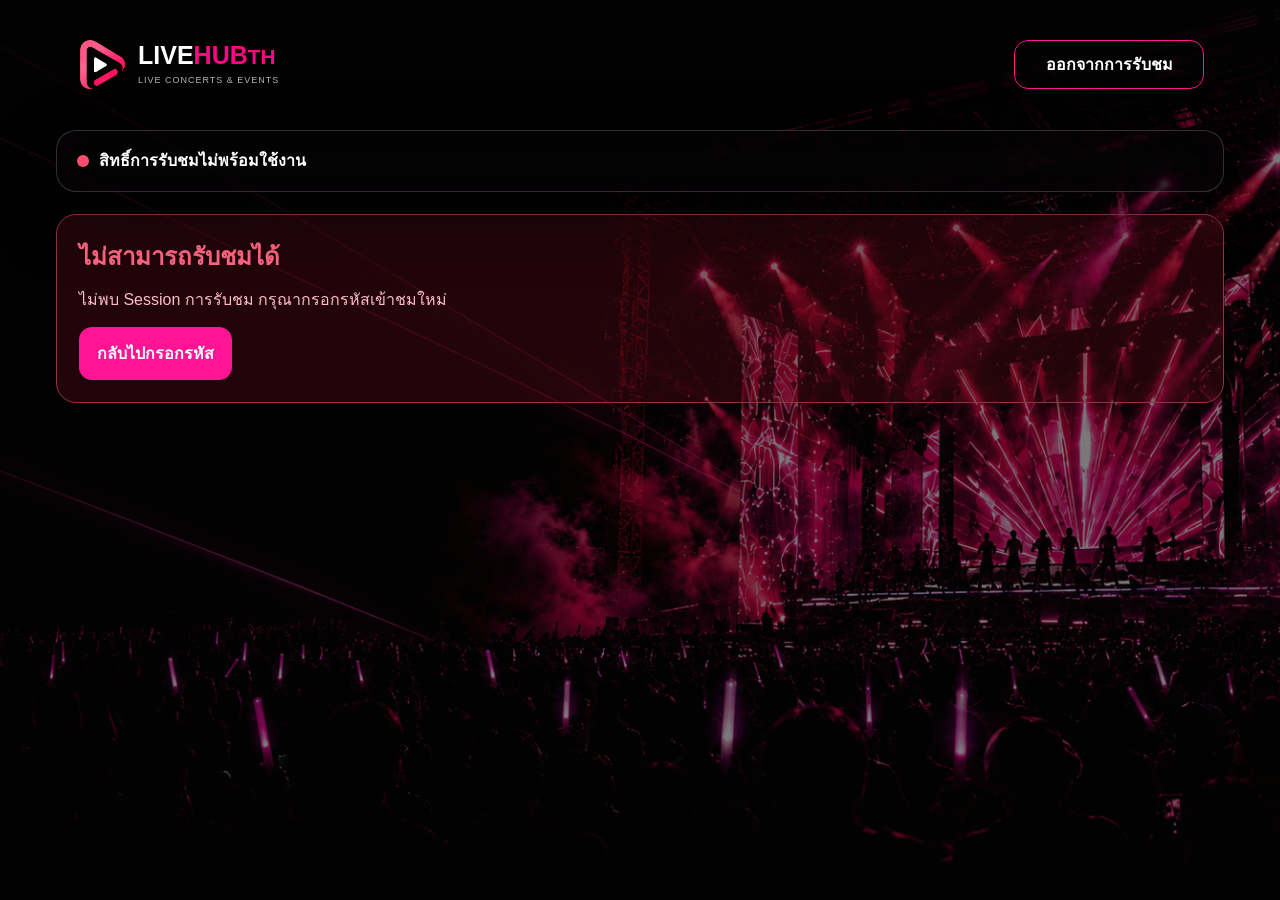
<file: player.html>
<!DOCTYPE html>
<html lang="th">
<head>
  <meta charset="UTF-8">

  <meta
    name="viewport"
    content="width=device-width, initial-scale=1.0"
  >

  <meta
    name="theme-color"
    content="#050505"
  >

  <title>รับชมคอนเสิร์ต | LIVEHUB TH</title>

  <style>
    * {
      box-sizing: border-box;
    }

    body {
      margin: 0;
      min-height: 100vh;
      font-family: Arial, sans-serif;
      background:
        radial-gradient(
          circle at top,
          #31001c 0%,
          #100008 35%,
          #050505 75%
        );
      color: #ffffff;
    }

    .page {
      width: min(100%, 1200px);
      margin: 0 auto;
      padding: 20px 16px 60px;
    }

    .header {
      display: flex;
      justify-content: space-between;
      align-items: center;
      gap: 16px;
      padding: 18px 20px;
      background: rgba(5, 5, 5, 0.94);
      border: 1px solid #35353d;
      border-radius: 22px;
    }

    .brand {
      font-size: 28px;
      font-weight: 900;
    }

    .brand span {
      color: #ff1493;
    }

    .tagline {
      margin-top: 5px;
      color: #9e9ea8;
      font-size: 12px;
      letter-spacing: 2px;
    }

    .back-link {
      text-decoration: none;
      color: #ffffff;
      padding: 11px 16px;
      border: 1px solid #ff1493;
      border-radius: 14px;
      font-weight: 800;
    }

    .status-card {
      margin-top: 22px;
      padding: 18px 20px;
      background: #0d0d10;
      border: 1px solid #35353d;
      border-radius: 20px;
    }

    .status-row {
      display: flex;
      align-items: center;
      gap: 10px;
      line-height: 1.5;
    }

    .status-dot {
      width: 12px;
      height: 12px;
      border-radius: 50%;
      background: #777;
      flex: 0 0 auto;
    }

    .status-dot.ok {
      background: #42e997;
      box-shadow:
        0 0 12px
        rgba(66, 233, 151, 0.65);
    }

    .status-dot.error {
      background: #ff4d6d;
    }

    .concert-card {
      display: none;
      margin-top: 22px;
      overflow: hidden;
      background:
        linear-gradient(
          180deg,
          rgba(255, 20, 147, 0.08),
          #0a0a0d
        );
      border: 1px solid #393941;
      border-radius: 26px;
    }

    .concert-card.show {
      display: block;
    }

    .concert-info {
      padding: 24px 22px;
    }

    .badge {
      display: inline-block;
      padding: 8px 14px;
      background: rgba(255, 20, 147, 0.14);
      color: #ff76be;
      border-radius: 999px;
      font-weight: 900;
      font-size: 13px;
    }

    h1 {
      margin: 14px 0 8px;
      font-size: clamp(30px, 6vw, 48px);
    }

    .sub {
      color: #a9a9b2;
      line-height: 1.6;
    }

    .player-shell {
      display: none;
      margin-top: 22px;
      background: #000000;
      border: 1px solid #393941;
      border-radius: 24px;
      overflow: hidden;
    }

    .player-shell.show {
      display: block;
    }

    .video-wrap {
      position: relative;
      width: 100%;
      aspect-ratio: 16 / 9;
      background: #000000;
    }

    .video-wrap iframe {
      position: absolute;
      inset: 0;
      width: 100%;
      height: 100%;
      border: 0;
    }

    .waiting {
      position: absolute;
      inset: 0;
      display: flex;
      flex-direction: column;
      justify-content: center;
      align-items: center;
      gap: 12px;
      padding: 24px;
      text-align: center;
      background:
        radial-gradient(
          circle,
          #250014,
          #050505 65%
        );
    }

    .waiting.hide {
      display: none;
    }

    .waiting-title {
      color: #ff1493;
      font-size: 26px;
      font-weight: 900;
    }

    .waiting-text {
      color: #b1b1ba;
      line-height: 1.6;
    }

    .details {
      display: grid;
      grid-template-columns:
        repeat(
          3,
          minmax(0, 1fr)
        );
      gap: 12px;
      padding: 18px;
      background: #0d0d10;
    }

    .detail {
      padding: 15px 16px;
      border: 1px solid #303038;
      border-radius: 15px;
      background: #111116;
    }

    .detail-label {
      display: block;
      color: #888892;
      font-size: 12px;
      margin-bottom: 5px;
    }

    .detail-value {
      font-weight: 800;
      line-height: 1.45;
    }

    .error-box {
      display: none;
      margin-top: 22px;
      padding: 22px;
      background:
        rgba(125, 12, 35, 0.25);
      border: 1px solid #943245;
      border-radius: 20px;
      color: #ffbcc8;
      line-height: 1.7;
    }

    .error-box.show {
      display: block;
    }

    .error-box h2 {
      margin: 0 0 8px;
      color: #ff6682;
    }

    .action-button {
      display: inline-block;
      margin-top: 14px;
      padding: 13px 18px;
      background: #ff1493;
      color: #ffffff;
      text-decoration: none;
      border-radius: 13px;
      font-weight: 900;
    }

    .session-note {
      padding: 15px 18px;
      color: #8f8f99;
      font-size: 13px;
      line-height: 1.6;
      text-align: center;
      border-top: 1px solid #27272d;
      background: #09090b;
    }

    @media (max-width: 700px) {
      .header {
        align-items: flex-start;
      }

      .brand {
        font-size: 23px;
      }

      .details {
        grid-template-columns: 1fr;
      }
    }

/* PLAYER — พื้นหลังเวทีแบบเดียวกับหน้าชำระเงิน */
body {
  position: relative;
  isolation: isolate;
  min-height: 100vh;
  background: #050505 !important;
}

/* ภาพเวทีเลื่อนตามหน้า */
body::before {
  content: "";
  position: absolute;
  inset: 0;
  z-index: -2;
  min-height: 100%;
  background-image: url("background-hero.PNG");
  background-repeat: no-repeat;
  background-size: cover;
  background-position: 64% top;
  pointer-events: none;
}

/* ชั้นสีดำจาง ช่วยให้อ่านข้อความง่าย */
body::after {
  content: "";
  position: absolute;
  inset: 0;
  z-index: -1;
  min-height: 100%;
  background: rgba(5, 5, 5, 0.52);
  pointer-events: none;
}

.page {
  position: relative;
  z-index: 1;
}

/* กล่องโปร่งใส มองเห็นเวทีด้านหลัง */
.header,
.status-card,
.concert-card,
.player-shell {
  background: rgba(5, 5, 7, 0.68) !important;
  border-color: rgba(255, 255, 255, 0.18) !important;
  box-shadow:
    0 24px 70px rgba(0, 0, 0, 0.35),
    inset 0 0 35px rgba(255, 20, 147, 0.025);
  backdrop-filter: blur(1.5px);
  -webkit-backdrop-filter: blur(1.5px);
}

@media (max-width: 700px) {
  body::before {
    background-position: 70% top;
  }

  body::after {
    background: rgba(5, 5, 5, 0.62);
  }

  .header,
  .status-card,
  .concert-card,
  .player-shell {
    background: rgba(5, 5, 7, 0.70) !important;
  }
}

/* โลโก้แบบไม่มีกรอบ */
.header {
  background: transparent !important;
  border: none !important;
  border-radius: 0 !important;
  box-shadow: none !important;
}

.site-logo {
  display: inline-flex;
  align-items: center;
  gap: 13px;
  color: #ffffff;
  text-decoration: none;
}

.site-logo-image {
  width: 58px;
  height: auto;
  object-fit: contain;
}

.site-logo-name {
  color: #ffffff;
  font-size: 30px;
  font-weight: 900;
  line-height: 1;
}

.site-logo-name span {
  color: #ff0783;
}

.site-logo-subtitle {
  margin-top: 7px;
  color: #b5b5bb;
  font-size: 12px;
  letter-spacing: 1.5px;
}

@media (max-width: 700px) {
  .site-logo-image {
    width: 48px;
  }

  .site-logo-name {
    font-size: 23px;
  }

  .site-logo-subtitle {
    font-size: 10px;
  }
}

/* ปรับปุ่มออกจากการรับชมบนโทรศัพท์ */
.back-link {
  flex: 0 0 auto;
  min-width: 190px;
  white-space: nowrap;
  text-align: center;
}

@media (max-width: 700px) {
  .back-link {
    min-width: 142px;
    padding: 12px 14px;
    font-size: 15px;
    white-space: nowrap;
  }
}

/* ปรับส่วนโลโก้และปุ่มให้สมดุลบนมือถือ */
.header {
  gap: 10px;
}

.site-logo {
  flex: 1 1 auto;
  min-width: 0;
  gap: 10px;
}

.site-logo-image {
  width: 52px;
  flex: 0 0 52px;
}

.site-logo-text {
  min-width: 0;
}

.site-logo-name {
  font-size: 25px;
  line-height: 1;
  white-space: nowrap;
}

.site-logo-subtitle {
  margin-top: 7px;
  font-size: 9px;
  line-height: 1.2;
  letter-spacing: 1px;
  white-space: nowrap;
}

.back-link {
  flex: 0 0 auto;
  white-space: nowrap;
  text-align: center;
}

@media (max-width: 700px) {
  .header {
    align-items: center;
    gap: 8px;
  }

  .site-logo {
    gap: 8px;
  }

  .site-logo-image {
    width: 44px;
    flex-basis: 44px;
  }

  .site-logo-name {
    font-size: 20px;
  }

  .site-logo-subtitle {
    margin-top: 6px;
    font-size: 8px;
    letter-spacing: 0.7px;
  }

  .back-link {
    min-width: 128px;
    padding: 11px 10px;
    font-size: 13px;
  }
}
  </style>
</head>

<body>

  <main class="page">

    <header class="header">

      <a
  href="index.html"
  class="site-logo"
  aria-label="กลับหน้าแรก"
>
  <img
    src="logo.PNG"
    alt="LIVEHUB TH Logo"
    class="site-logo-image"
  >

  <div class="site-logo-text">
    <div class="site-logo-name">
      LIVE<span>HUB<small class="logo-th">TH</small></span>
    </div>

    <div class="site-logo-subtitle">
      LIVE CONCERTS & EVENTS
    </div>
  </div>
</a>

      <a
        class="back-link"
        href="watch.html"
      >
        ออกจากการรับชม
      </a>

    </header>

    <section class="status-card">

      <div class="status-row">

        <span
          id="statusDot"
          class="status-dot"
        ></span>

        <strong id="statusText">
          กำลังตรวจสอบสิทธิ์การรับชม...
        </strong>

      </div>

    </section>

    <section
      id="concertCard"
      class="concert-card"
    >

      <div class="concert-info">

        <span
          id="accessBadge"
          class="badge"
        >
          LIVE CONCERT
        </span>

        <h1 id="concertTitle">
          LIVEHUB TH
        </h1>

        <div
          id="concertSubtitle"
          class="sub"
        >
          กำลังโหลดข้อมูลคอนเสิร์ต...
        </div>

      </div>

    </section>

    <section
      id="playerShell"
      class="player-shell"
    >

      <div class="video-wrap">

        <div
          id="waiting"
          class="waiting"
        >

          <div class="waiting-title">
            LIVEHUB TH
          </div>

          <div class="waiting-text">
            ตรวจสอบสิทธิ์สำเร็จแล้ว<br>
            พื้นที่นี้พร้อมสำหรับ Cloudflare Stream
          </div>

        </div>

        <iframe
          id="streamFrame"
          title="LIVEHUB TH Live Stream"
          allow="
            accelerometer;
            gyroscope;
            autoplay;
            encrypted-media;
            picture-in-picture;
          "
          allowfullscreen
        ></iframe>

      </div>

      <div class="details">

        <div class="detail">
          <span class="detail-label">
            วันแสดง
          </span>

          <span
            id="sessionName"
            class="detail-value"
          >
            -
          </span>
        </div>

        <div class="detail">
          <span class="detail-label">
            แพ็กเกจ
          </span>

          <span
            id="packageName"
            class="detail-value"
          >
            -
          </span>
        </div>

        <div class="detail">
          <span class="detail-label">
            ประเภทสิทธิ์
          </span>

          <span
            id="accessType"
            class="detail-value"
          >
            -
          </span>
        </div>

      </div>

      <div class="session-note">
        ระบบ LIVEHUB TH ตรวจสอบสิทธิ์เป็นระยะ
        และจำกัดการรับชมพร้อมกัน 1 อุปกรณ์ต่อ 1 สิทธิ์
      </div>

    </section>

    <section
      id="errorBox"
      class="error-box"
    >

      <h2>
        ไม่สามารถรับชมได้
      </h2>

      <div id="errorMessage">
        ไม่พบสิทธิ์การรับชม
      </div>

      <a
        class="action-button"
        href="watch.html"
      >
        กลับไปกรอกรหัส
      </a>

    </section>

  </main>

  <script>
    const API =
      "https://livehub-payment-api.livehubth.workers.dev";

    /*
     * =========================================
     * CLOUDFLARE STREAM
     * =========================================
     *
     * ขั้นต่อไปเราจะเอา Embed URL จริง
     * ของ LIVEHUB TH Main Live
     * มาใส่ตรงนี้
     *
     * ตอนนี้เว้นว่างไว้ก่อน
     * เพื่อทดสอบระบบ Session
     */

    const CLOUDFLARE_STREAM_EMBED_URL =
      "";

    const statusDot =
      document.getElementById(
        "statusDot"
      );

    const statusText =
      document.getElementById(
        "statusText"
      );

    const concertCard =
      document.getElementById(
        "concertCard"
      );

    const playerShell =
      document.getElementById(
        "playerShell"
      );

    const waiting =
      document.getElementById(
        "waiting"
      );

    const streamFrame =
      document.getElementById(
        "streamFrame"
      );

    const errorBox =
      document.getElementById(
        "errorBox"
      );

    const errorMessage =
      document.getElementById(
        "errorMessage"
      );

    let heartbeatTimer =
      null;

    let sessionEnded =
      false;

    function getDeviceId() {
      return localStorage.getItem(
        "livehub_device_id"
      ) || "";
    }

    function getSessionToken() {
      return localStorage.getItem(
        "livehub_session_token"
      ) || "";
    }

    function showError(
      message
    ) {
      statusDot.className =
        "status-dot error";

      statusText.textContent =
        "สิทธิ์การรับชมไม่พร้อมใช้งาน";

      errorMessage.textContent =
        message ||
        "ไม่สามารถรับชมได้";

      errorBox.classList.add(
        "show"
      );

      concertCard.classList.remove(
        "show"
      );

      playerShell.classList.remove(
        "show"
      );

      stopHeartbeat();
    }

    function showReady() {
      statusDot.className =
        "status-dot ok";

      statusText.textContent =
        "สิทธิ์การรับชมได้รับการยืนยันแล้ว";

      concertCard.classList.add(
        "show"
      );

      playerShell.classList.add(
        "show"
      );
    }

    function getAccessTypeText(
      accessType
    ) {
      if (
        accessType ===
        "live_replay"
      ) {
        return "LIVE + REPLAY";
      }

      return "LIVE";
    }

    async function postJson(
      path,
      body
    ) {
      const response =
        await fetch(
          API + path,
          {
            method: "POST",

            headers: {
              "Content-Type":
                "application/json",
            },

            body:
              JSON.stringify(
                body
              ),
          }
        );

      let data;

      try {
        data =
          await response.json();

      } catch {
        throw new Error(
          "ระบบส่งข้อมูลตอบกลับไม่ถูกต้อง"
        );
      }

      if (
        !response.ok ||
        !data.success
      ) {
        throw new Error(
          data.message ||
          "ไม่สามารถตรวจสอบสิทธิ์ได้"
        );
      }

      return data;
    }

    async function verifySession() {
      const deviceId =
        getDeviceId();

      const sessionToken =
        getSessionToken();

      if (
        !deviceId ||
        !sessionToken
      ) {
        throw new Error(
          "ไม่พบ Session การรับชม กรุณากรอกรหัสเข้าชมใหม่"
        );
      }

      return await postJson(
        "/api/access/session/check",
        {
          sessionToken,
          deviceId,
        }
      );
    }

    async function loadAccessDetails() {
      const accessCode =
        localStorage.getItem(
          "livehub_access_code"
        ) || "";

      if (!accessCode) {
        return null;
      }

      try {
        return await postJson(
          "/api/access/verify",
          {
            accessCode,
          }
        );

      } catch {
        return null;
      }
    }

    function populateDetails(
      data
    ) {
      if (!data) {
        return;
      }

      document
        .getElementById(
          "concertTitle"
        )
        .textContent =
          data.concert?.title ||
          "LIVEHUB TH";

      document
        .getElementById(
          "sessionName"
        )
        .textContent =
          data.session?.name ||
          "-";

      document
        .getElementById(
          "packageName"
        )
        .textContent =
          data.package?.name ||
          "-";

      document
        .getElementById(
          "accessType"
        )
        .textContent =
          getAccessTypeText(
            data.package
              ?.accessType
          );

      const accessType =
        data.package?.accessType ||
        "live";

      document
        .getElementById(
          "accessBadge"
        )
        .textContent =
          accessType ===
          "live_replay"
            ? "LIVE + REPLAY"
            : "LIVE CONCERT";

      const subtitleParts = [];

      if (
        data.session?.name
      ) {
        subtitleParts.push(
          data.session.name
        );
      }

      if (
        data.package?.videoQuality
      ) {
        subtitleParts.push(
          data.package
            .videoQuality
        );
      }

      document
        .getElementById(
          "concertSubtitle"
        )
        .textContent =
          subtitleParts.length
            ? subtitleParts.join(
                " • "
              )
            : "LIVEHUB TH";
    }

    function loadStream() {
      /*
       * ตอนนี้ยังไม่ใส่ Stream จริง
       */
      if (
        !CLOUDFLARE_STREAM_EMBED_URL
      ) {
        waiting.classList.remove(
          "hide"
        );

        return;
      }

      streamFrame.src =
        CLOUDFLARE_STREAM_EMBED_URL;

      waiting.classList.add(
        "hide"
      );
    }

    async function heartbeat() {
      try {
        await verifySession();

      } catch (error) {
        showError(
          error?.message ||
          "Session การรับชมหมดอายุหรือถูกยกเลิก"
        );
      }
    }

    function startHeartbeat() {
      stopHeartbeat();

      /*
       * ตรวจทุก 30 วินาที
       */
      heartbeatTimer =
        setInterval(
          heartbeat,
          30000
        );
    }

    function stopHeartbeat() {
      if (heartbeatTimer) {
        clearInterval(
          heartbeatTimer
        );

        heartbeatTimer =
          null;
      }
    }

    async function endSession() {
      if (sessionEnded) {
        return;
      }

      const sessionToken =
        getSessionToken();

      const deviceId =
        getDeviceId();

      if (
        !sessionToken ||
        !deviceId
      ) {
        return;
      }

      sessionEnded = true;

      try {
        await fetch(
          API +
          "/api/access/session/end",
          {
            method: "POST",

            headers: {
              "Content-Type":
                "application/json",
            },

            body:
              JSON.stringify({
                sessionToken,
                deviceId,
              }),

            keepalive: true,
          }
        );

      } catch {
        /*
         * ไม่ต้องแสดง error ตอนออกหน้า
         */
      }
    }

    async function initializePlayer() {
      try {
        await verifySession();

        const details =
          await loadAccessDetails();

        populateDetails(
          details
        );

        showReady();

        loadStream();

        startHeartbeat();

      } catch (error) {
        showError(
          error?.message ||
          "ไม่สามารถตรวจสอบสิทธิ์การรับชมได้"
        );
      }
    }

    /*
     * เมื่อออกจากหน้า
     * พยายามจบ Session
     */
    window.addEventListener(
      "pagehide",
      () => {
        endSession();
      }
    );

    initializePlayer();
  </script>

</body>
</html>
</file>
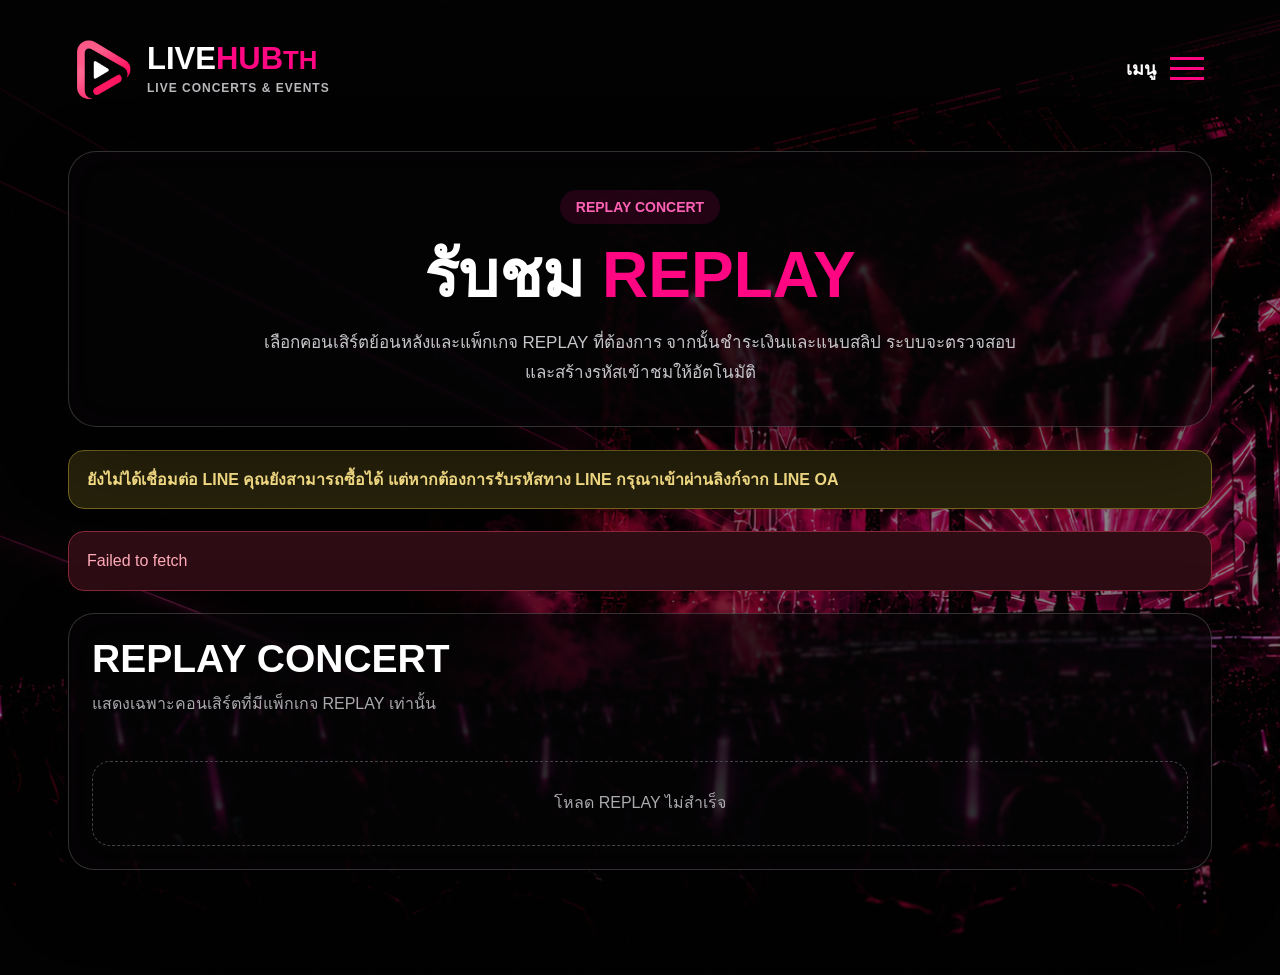
<file: replay.html>
<!DOCTYPE html>
<html lang="th">
<head>
  <meta charset="UTF-8">

  <meta
    name="viewport"
    content="width=device-width, initial-scale=1.0"
  >

  <meta
    name="theme-color"
    content="#050505"
  >

  <title>
    REPLAY CONCERT | LIVEHUB TH
  </title>

  <style>
    * {
      box-sizing: border-box;
    }

    :root {
      --bg: #050505;
      --panel: #0b0b0d;
      --panel2: #111114;
      --line: #34343a;
      --pink: #ff0783;
      --pink2: #ff61b5;
      --text: #ffffff;
      --muted: #aaaaaf;
      --green: #39db85;
      --yellow: #ffd166;
      --red: #ff6678;
    }

    html {
      scroll-behavior: smooth;
    }

    body {
      margin: 0;
      min-height: 100vh;

      color:
        var(--text);

      background:
        radial-gradient(
          circle at top,
          #390820 0,
          #13060d 27%,
          #050505 68%
        );

      font-family:
        Arial,
        "Noto Sans Thai",
        sans-serif;
    }

    button,
    input {
      font: inherit;
    }

    button {
      cursor: pointer;
    }

    button:disabled {
      opacity: 0.6;
      cursor: not-allowed;
    }

    img {
      display: block;
      max-width: 100%;
    }

    .page {
      width: min(1180px, 100%);
      margin: 0 auto;
      padding: 18px 18px 80px;
    }

    .header {
      display: flex;
      align-items: center;
      justify-content: space-between;
      gap: 18px;

      padding: 21px 23px;
      margin-bottom: 27px;

      background:
        rgba(7, 7, 8, 0.96);

      border:
        1px solid var(--line);

      border-radius:
        24px;
    }

    .brand {
      margin: 0;

      color:
        #ffffff;

      font-size:
        clamp(
          29px,
          5vw,
          47px
        );

      font-weight: 900;
    }

    .brand span {
      color:
        var(--pink);
    }

    .brand-sub {
      margin:
        8px 0 0;

      color:
        var(--muted);

      font-size:
        13px;

      letter-spacing:
        1.2px;
    }

    .home-button {
      display:
        inline-flex;

      align-items:
        center;

      justify-content:
        center;

      min-height:
        48px;

      padding:
        11px 18px;

      color:
        #ffffff;

      text-decoration:
        none;

      font-weight:
        900;

      background:
        #161618;

      border:
        1px solid var(--pink);

      border-radius:
        15px;
    }

    .hero {
      padding:
        38px 22px;

      margin-bottom:
        23px;

      text-align:
        center;

      background:
        linear-gradient(
          145deg,
          rgba(
            255,
            7,
            131,
            0.18
          ),
          rgba(
            8,
            8,
            10,
            0.97
          )
        );

      border:
        1px solid var(--line);

      border-radius:
        28px;
    }

    .hero-badge {
      display:
        inline-flex;

      padding:
        9px 16px;

      margin-bottom:
        16px;

      color:
        var(--pink2);

      background:
        rgba(
          255,
          7,
          131,
          0.12
        );

      border-radius:
        999px;

      font-weight:
        900;

      font-size:
        14px;
    }

    .hero h1 {
      margin: 0;

      color:
        #ffffff;

      font-size:
        clamp(
          35px,
          7vw,
          64px
        );

      line-height:
        1.1;
    }

    .hero h1 span {
      color:
        var(--pink);
    }

    .hero p {
      max-width:
        760px;

      margin:
        18px auto 0;

      color:
        #c5c5ca;

      font-size:
        17px;

      line-height:
        1.75;
    }

    .line-status {
      display:
        none;

      margin-bottom:
        22px;

      padding:
        16px 18px;

      border-radius:
        16px;

      line-height:
        1.6;

      font-weight:
        800;
    }

    .line-status.show {
      display:
        block;
    }

    .line-status.connected {
      color:
        #7bf2ae;

      background:
        #082619;

      border:
        1px solid #197142;
    }

    .line-status.not-connected {
      color:
        #ffe68b;

      background:
        #26210b;

      border:
        1px solid #75651f;
    }

    .message {
      display:
        none;

      padding:
        16px 18px;

      margin-bottom:
        22px;

      border-radius:
        16px;

      line-height:
        1.6;
    }

    .message.show {
      display:
        block;
    }

    .message.error {
      color:
        #ffabb7;

      background:
        #2d0c14;

      border:
        1px solid #862838;
    }

    .message.success {
      color:
        #78efac;

      background:
        #082618;

      border:
        1px solid #197142;
    }

    .message.info {
      color:
        #ffe68b;

      background:
        #26210b;

      border:
        1px solid #75651f;
    }

    .section {
      padding:
        23px;

      margin-bottom:
        25px;

      background:
        rgba(
          7,
          7,
          8,
          0.97
        );

      border:
        1px solid var(--line);

      border-radius:
        26px;
    }

    .section-title {
      margin: 0;

      font-size:
        clamp(
          27px,
          5vw,
          39px
        );

      font-weight:
        900;
    }

    .section-description {
      margin:
        10px 0 0;

      color:
        var(--muted);

      font-size:
        16px;

      line-height:
        1.65;
    }

    .concert-list {
      display:
        grid;

      gap:
        25px;

      margin-top:
        23px;
    }

    .concert-card {
      overflow:
        hidden;

      background:
        #08080a;

      border:
        1px solid var(--line);

      border-radius:
        24px;
    }

    .concert-cover {
      position:
        relative;

      min-height:
        340px;

      background:
        #0b0b0d;

      overflow:
        hidden;
    }

    .concert-cover img {
      width:
        100%;

      height:
        100%;

      min-height:
        340px;

      object-fit:
        cover;
    }

    .cover-placeholder {
      min-height:
        340px;

      display:
        flex;

      align-items:
        center;

      justify-content:
        center;

      padding:
        30px;

      text-align:
        center;

      color:
        var(--pink);

      font-size:
        38px;

      font-weight:
        900;
    }

    .replay-badge {
      position:
        absolute;

      top:
        18px;

      left:
        18px;

      padding:
        9px 15px;

      border-radius:
        999px;

      background:
        rgba(
          255,
          7,
          131,
          0.92
        );

      color:
        #ffffff;

      font-size:
        14px;

      font-weight:
        900;
    }

    .concert-content {
      padding:
        23px;
    }

    .concert-title {
      margin: 0;

      color:
        var(--pink2);

      font-size:
        clamp(
          28px,
          5vw,
          42px
        );

      font-weight:
        900;
    }

    .concert-description {
      margin:
        13px 0 0;

      color:
        #c6c6cb;

      line-height:
        1.7;

      white-space:
        pre-line;
    }

    .concert-date {
      margin:
        16px 0 0;

      color:
        #ffffff;

      font-weight:
        800;

      line-height:
        1.6;
    }

    .package-heading {
      margin:
        28px 0 16px;

      font-size:
        25px;

      font-weight:
        900;
    }

    .package-list {
      display:
        grid;

      grid-template-columns:
        repeat(
          2,
          minmax(
            0,
            1fr
          )
        );

      gap:
        17px;
    }

    .package-card {
      display:
        flex;

      flex-direction:
        column;

      padding:
        21px;

      background:
        #111114;

      border:
        1px solid #39393f;

      border-radius:
        21px;
    }

    .package-card.selected {
      border-color:
        var(--pink);

      box-shadow:
        0 0 0 2px
        rgba(
          255,
          7,
          131,
          0.12
        );
    }

    .package-name {
      margin: 0;

      color:
        var(--pink2);

      font-size:
        23px;

      font-weight:
        900;
    }

    .package-price {
      margin:
        17px 0 0;

      font-size:
        42px;

      font-weight:
        900;

      color:
        #ffffff;
    }

    .package-price span {
      font-size:
        16px;

      color:
        var(--pink2);
    }

    .feature-list {
      display:
        grid;

      gap:
        11px;

      margin:
        21px 0;

      padding: 0;

      list-style:
        none;
    }

    .feature-list li {
      position:
        relative;

      padding-left:
        27px;

      color:
        #d0d0d5;

      line-height:
        1.55;
    }

    .feature-list li::before {
      content:
        "✓";

      position:
        absolute;

      left: 0;

      color:
        var(--pink);

      font-weight:
        900;
    }

    .select-button {
      width:
        100%;

      min-height:
        54px;

      margin-top:
        auto;

      padding:
        12px 17px;

      color:
        #ffffff;

      font-weight:
        900;

      background:
        transparent;

      border:
        1px solid var(--pink);

      border-radius:
        16px;
    }

    .select-button:hover,
    .select-button.selected {
      background:
        linear-gradient(
          135deg,
          var(--pink),
          #c70061
        );
    }

    .payment-section {
      display:
        none;
    }

    .payment-section.show {
      display:
        block;
    }

    .summary {
      padding:
        22px;

      margin-bottom:
        21px;

      background:
        linear-gradient(
          145deg,
          rgba(
            255,
            7,
            131,
            0.13
          ),
          #101012
        );

      border:
        1px solid var(--pink);

      border-radius:
        21px;
    }

    .summary h3 {
      margin: 0;

      color:
        var(--pink2);

      font-size:
        27px;
    }

    .summary p {
      margin:
        10px 0 0;

      color:
        #c8c8cd;

      line-height:
        1.65;
    }

    .summary-price {
      color:
        #ffffff !important;

      font-size:
        39px;

      font-weight:
        900;
    }

    .replay-info {
      margin:
        18px 0 0 !important;

      padding:
        14px 15px;

      color:
        #ffabd3 !important;

      background:
        #281021;

      border:
        1px solid #762756;

      border-radius:
        15px;

      font-weight:
        800;
    }

    .qr-card {
      padding:
        23px;

      margin-bottom:
        21px;

      text-align:
        center;

      background:
        linear-gradient(
          145deg,
          rgba(
            255,
            7,
            131,
            0.12
          ),
          #101012
        );

      border:
        1px solid var(--pink);

      border-radius:
        21px;
    }

    .qr-card h3 {
      margin: 0;

      color:
        var(--pink2);

      font-size:
        25px;
    }

    .qr-card p {
      color:
        #c7c7cc;

      line-height:
        1.65;
    }

    .qr-wrap {
      width:
        min(
          430px,
          100%
        );

      margin:
        20px auto 0;

      padding:
        13px;

      background:
        #ffffff;

      border-radius:
        18px;
    }

    .qr-wrap img {
      width:
        100%;

      height:
        auto;

      border-radius:
        10px;
    }

    .amount-box {
      margin:
        18px auto 0;

      padding:
        17px;

      background:
        #080809;

      border:
        1px solid #44444a;

      border-radius:
        16px;
    }

    .amount-label {
      display:
        block;

      color:
        var(--muted);

      font-size:
        14px;
    }

    .amount {
      display:
        block;

      margin-top:
        6px;

      color:
        #ffffff;

      font-size:
        39px;

      font-weight:
        900;
    }

    .warning {
      color:
        var(--yellow) !important;

      font-size:
        14px;
    }

    .payment-form {
      display:
        grid;

      gap:
        17px;
    }

    .field label {
      display:
        block;

      margin-bottom:
        8px;

      font-weight:
        800;
    }

    .file-input {
      width:
        100%;

      padding:
        16px;

      color:
        #ffffff;

      background:
        #111114;

      border:
        1px solid #44444a;

      border-radius:
        16px;
    }

    .file-input::file-selector-button {
      margin-right:
        12px;

      padding:
        10px 14px;

      color:
        #ffffff;

      font-weight:
        800;

      background:
        #35353a;

      border: 0;

      border-radius:
        11px;
    }

    .hint {
      display:
        block;

      margin-top:
        7px;

      color:
        var(--muted);

      font-size:
        14px;

      line-height:
        1.55;
    }

    .preview {
      display:
        none;

      padding:
        13px;

      background:
        #0b0b0d;

      border:
        1px solid var(--line);

      border-radius:
        18px;
    }

    .preview.show {
      display:
        block;
    }

    .preview img {
      width:
        min(
          500px,
          100%
        );

      max-height:
        650px;

      margin:
        0 auto;

      object-fit:
        contain;

      border-radius:
        13px;
    }

    .submit {
      width:
        100%;

      min-height:
        61px;

      padding:
        14px 19px;

      color:
        #ffffff;

      font-size:
        18px;

      font-weight:
        900;

      background:
        linear-gradient(
          135deg,
          var(--pink),
          #d60069
        );

      border: 0;

      border-radius:
        17px;
    }

    .result {
      display:
        none;

      padding:
        24px;

      margin-top:
        23px;

      background:
        linear-gradient(
          145deg,
          rgba(
            33,
            197,
            105,
            0.13
          ),
          #0a100d
        );

      border:
        1px solid #208956;

      border-radius:
        22px;
    }

    .result.show {
      display:
        block;
    }

    .result h3 {
      margin: 0;

      color:
        var(--green);

      font-size:
        28px;
    }

    .access-box {
      margin-top:
        19px;

      padding:
        21px;

      text-align:
        center;

      background:
        #050806;

      border:
        1px dashed var(--green);

      border-radius:
        17px;
    }

    .access-label {
      display:
        block;

      color:
        var(--muted);
    }

    .access-code {
      display:
        block;

      margin-top:
        9px;

      color:
        var(--green);

      font-size:
        clamp(
          27px,
          7vw,
          45px
        );

      font-weight:
        900;

      letter-spacing:
        2px;

      overflow-wrap:
        anywhere;
    }

    .copy {
      min-height:
        48px;

      padding:
        11px 19px;

      margin-top:
        15px;

      color:
        #ffffff;

      font-weight:
        900;

      background:
        #166b40;

      border: 0;

      border-radius:
        13px;
    }

    .result-grid {
      display:
        grid;

      grid-template-columns:
        repeat(
          2,
          minmax(
            0,
            1fr
          )
        );

      gap:
        12px;

      margin-top:
        19px;
    }

    .result-item {
      padding:
        15px;

      background:
        #101512;

      border:
        1px solid #294737;

      border-radius:
        14px;
    }

    .result-label {
      display:
        block;

      color:
        var(--muted);

      font-size:
        13px;
    }

    .result-value {
      display:
        block;

      margin-top:
        6px;

      color:
        #ffffff;

      font-weight:
        800;

      line-height:
        1.5;

      overflow-wrap:
        anywhere;
    }

    .empty,
    .loading {
      padding:
        28px 19px;

      margin-top:
        21px;

      text-align:
        center;

      border-radius:
        18px;

      line-height:
        1.65;
    }

    .empty {
      color:
        var(--muted);

      border:
        1px dashed #424248;
    }

    .loading {
      color:
        var(--pink2);

      border:
        1px solid #482536;
    }

    .hidden {
      display:
        none !important;
    }

    @media (
      max-width:
      760px
    ) {
      .page {
        padding:
          12px 12px 60px;
      }

      .header {
        padding:
          17px;

        align-items:
          flex-start;

        border-radius:
          19px;
      }

      .brand-sub {
        font-size:
          11px;
      }

      .home-button {
        min-height:
          44px;

        padding:
          9px 14px;
      }

      .hero,
      .section {
        padding:
          19px 15px;

        border-radius:
          21px;
      }

      .package-list,
      .result-grid {
        grid-template-columns:
          1fr;
      }

      .concert-content {
        padding:
          18px;
      }

      .concert-cover,
      .concert-cover img,
      .cover-placeholder {
        min-height:
          240px;
      }
    }

    /* ========================================
   REPLAY RESPONSIVE HEADER AND MENU
======================================== */

.header {
  position: relative;
  display: grid;
  grid-template-columns: 1fr auto;
  align-items: center;
  gap: 18px;
  width: 100%;
  padding: 20px 4px 24px;
  margin-bottom: 27px;
  background: transparent;
  border: 0;
  border-radius: 0;
}

.site-logo {
  display: inline-flex;
  align-items: center;
  gap: 13px;
  width: fit-content;
  color: #ffffff;
  text-decoration: none;
}

.site-logo-image {
  width: 62px;
  height: 62px;
  flex: 0 0 62px;
  object-fit: contain;
}

.site-logo-text {
  min-width: 0;
}

.site-logo-name {
  color: #ffffff;
  font-size: 31px;
  font-weight: 900;
  line-height: 1;
  white-space: nowrap;
}

.site-logo-name span {
  color: var(--pink);
}

.site-logo-subtitle {
  margin-top: 7px;
  color: #b8b8bd;
  font-size: 12px;
  font-weight: 700;
  letter-spacing: 1px;
  white-space: nowrap;
}

/* ปุ่มคำว่า เมนู และเส้นสามขีด */
.replay-menu-button {
  display: inline-flex;
  align-items: center;
  justify-content: flex-end;
  gap: 14px;
  min-width: 108px;
  margin: 0;
  padding: 10px 4px;
  color: #ffffff;
  background: transparent;
  border: 0;
  border-radius: 0;
  box-shadow: none;
  font-size: 18px;
  font-weight: 800;
  line-height: 1;
  white-space: nowrap;
}

.replay-menu-button::after {
  content: "";
  width: 34px;
  height: 24px;
  flex: 0 0 34px;
  background:
    linear-gradient(
      to bottom,
      var(--pink) 0,
      var(--pink) 3px,
      transparent 3px,
      transparent 10px,
      var(--pink) 10px,
      var(--pink) 13px,
      transparent 13px,
      transparent 20px,
      var(--pink) 20px,
      var(--pink) 23px,
      transparent 23px
    );
}

/* รายการเมนู */
.replay-navigation {
  display: none;
  grid-column: 1 / -1;
  width: 100%;
  margin-top: 4px;
  padding: 0;
  overflow: hidden;
  background: rgba(8, 8, 9, 0.97);
  border: 1px solid #292929;
  border-radius: 17px;
}

.replay-navigation.open {
  display: flex;
  flex-direction: column;
}

.replay-navigation a {
  display: block;
  width: 100%;
  padding: 17px 20px;
  color: #ffffff;
  text-decoration: none;
  font-size: 16px;
  font-weight: 800;
  border-bottom: 1px solid #292929;
}

.replay-navigation a:hover,
.replay-navigation a:focus {
  color: var(--pink);
  background: rgba(255, 7, 131, 0.07);
}

.replay-navigation a:last-child {
  border-bottom: 0;
}

/* iPad */
@media (max-width: 900px) {
  .header {
    padding: 18px 3px 22px;
  }

  .site-logo-image {
    width: 56px;
    height: 56px;
    flex-basis: 56px;
  }

  .site-logo-name {
    font-size: 27px;
  }

  .site-logo-subtitle {
    font-size: 11px;
  }

  .replay-menu-button {
    min-width: 102px;
    gap: 13px;
    font-size: 17px;
  }

  .replay-menu-button::after {
    width: 31px;
    height: 22px;
    flex-basis: 31px;
    background:
      linear-gradient(
        to bottom,
        var(--pink) 0,
        var(--pink) 3px,
        transparent 3px,
        transparent 9px,
        var(--pink) 9px,
        var(--pink) 12px,
        transparent 12px,
        transparent 18px,
        var(--pink) 18px,
        var(--pink) 21px,
        transparent 21px
      );
  }
}

/* โทรศัพท์ */
@media (max-width: 600px) {
  .header {
    gap: 10px;
    padding: 14px 2px 19px;
  }

  .site-logo {
    gap: 9px;
  }

  .site-logo-image {
    width: 45px;
    height: 45px;
    flex-basis: 45px;
  }

  .site-logo-name {
    font-size: 21px;
  }

  .site-logo-subtitle {
    margin-top: 5px;
    font-size: 8px;
    letter-spacing: 0.7px;
  }

  .replay-menu-button {
    min-width: 88px;
    gap: 10px;
    padding: 9px 2px;
    font-size: 16px;
  }

  .replay-menu-button::after {
    width: 28px;
    height: 20px;
    flex-basis: 28px;
    background:
      linear-gradient(
        to bottom,
        var(--pink) 0,
        var(--pink) 3px,
        transparent 3px,
        transparent 8px,
        var(--pink) 8px,
        var(--pink) 11px,
        transparent 11px,
        transparent 16px,
        var(--pink) 16px,
        var(--pink) 19px,
        transparent 19px
      );
  }

  .replay-navigation a {
    padding: 15px 17px;
    font-size: 15px;
  }
}

/* ===== REPLAY: พื้นหลังแบบหน้าชำระเงิน ===== */

body {
  position: relative;
  isolation: isolate;
  min-height: 100vh;
  background: #050505 !important;
}

/* ภาพเวทีเลื่อนตามหน้า */
body::before {
  content: "";
  position: absolute;
  inset: 0;
  z-index: -2;
  min-height: 100%;

  background-image: url("background-hero.PNG");
  background-repeat: no-repeat;
  background-size: cover;
  background-position: 64% top;
  opacity: 1;
  pointer-events: none;
}

/* ชั้นสีดำจาง */
body::after {
  content: "";
  position: absolute;
  inset: 0;
  z-index: -1;
  min-height: 100%;

  background: rgba(5, 5, 5, 0.48);
  pointer-events: none;
}

.page {
  position: relative;
  z-index: 1;
}

/* กรอบรับชม REPLAY */
.hero {
  background: rgba(5, 5, 7, 0.68) !important;
  border: 1px solid rgba(255, 255, 255, 0.18) !important;
  box-shadow:
    0 24px 70px rgba(0, 0, 0, 0.35),
    inset 0 0 35px rgba(255, 7, 131, 0.025) !important;
  backdrop-filter: blur(1.5px);
  -webkit-backdrop-filter: blur(1.5px);
}

/* กรอบ REPLAY CONCERT */
.section {
  background: rgba(5, 5, 7, 0.68) !important;
  border: 1px solid rgba(255, 255, 255, 0.18) !important;
  box-shadow:
    0 24px 70px rgba(0, 0, 0, 0.35),
    inset 0 0 35px rgba(255, 7, 131, 0.025) !important;
  backdrop-filter: blur(1.5px);
  -webkit-backdrop-filter: blur(1.5px);
}

/* การ์ดคอนเสิร์ต */
.concert-card {
  background: rgba(5, 5, 7, 0.72) !important;
}

/* โทรศัพท์ */
@media (max-width: 600px) {
  body::before {
    background-position: 70% top;
  }

  body::after {
    background: rgba(5, 5, 5, 0.56);
  }

  .hero,
  .section {
    background: rgba(5, 5, 7, 0.72) !important;
  }
}
/* เอากรอบใหญ่ตรงกลางออก แต่เก็บกรอบแพ็กเกจแต่ละใบ */
.concert-card,
.package-list {
  background: transparent !important;
  border: none !important;
  border-radius: 0 !important;
  box-shadow: none !important;
  backdrop-filter: none !important;
  -webkit-backdrop-filter: none !important;
}

.concert-card {
  overflow: visible !important;
}

.package-list {
  padding-left: 0 !important;
  padding-right: 0 !important;
}
/* ทำปกคอนเสิร์ตโค้งทั้ง 4 มุม */
.concert-cover,
.concert-cover img {
  border-radius: 14px !important;
}

.concert-cover {
  overflow: hidden !important;
}
  </style>
</head>

<body>

<main class="page">

  <header class="header">

  <a
    href="index.html"
    class="site-logo"
    id="homeLink"
    aria-label="กลับหน้าแรก"
  >
    <img
      src="logo.PNG"
      alt="LIVEHUB TH Logo"
      class="site-logo-image"
    >

    <div class="site-logo-text">

      <div class="site-logo-name">
        LIVE<span>HUB<small class="logo-th">TH</small></span>
      </div>

      <div class="site-logo-subtitle">
        LIVE CONCERTS & EVENTS
      </div>

    </div>
  </a>

  <button
    class="replay-menu-button"
    id="replayMenuButton"
    type="button"
    aria-controls="replayNavigation"
    aria-expanded="false"
  >
    เมนู
  </button>

  <nav
    class="replay-navigation"
    id="replayNavigation"
  >
    <a href="index.html">
      หน้าแรก
    </a>

    <a href="events.html?mode=live">
      LIVE CONCERT
    </a>

    <a href="events.html?mode=replay">
      REPLAY CONCERT
    </a>

    <a href="index.html#packages">
      แพ็กเกจ
    </a>

    <a href="index.html#contact">
      ติดต่อ
    </a>
  </nav>

</header>
  <section class="hero">

    <span class="hero-badge">
      REPLAY CONCERT
    </span>

    <h1>
      รับชม <span>REPLAY</span>
    </h1>

    <p>
      เลือกคอนเสิร์ตย้อนหลังและแพ็กเกจ REPLAY
      ที่ต้องการ จากนั้นชำระเงินและแนบสลิป
      ระบบจะตรวจสอบและสร้างรหัสเข้าชมให้อัตโนมัติ
    </p>

  </section>

  <div
    id="lineStatus"
    class="line-status"
  ></div>

  <div
    id="message"
    class="message"
  ></div>

  <section class="section">

    <h2 class="section-title">
      REPLAY CONCERT
    </h2>

    <p class="section-description">
      แสดงเฉพาะคอนเสิร์ตที่มีแพ็กเกจ
      REPLAY เท่านั้น
    </p>

    <div
      id="concertList"
      class="concert-list"
    >
      <div class="loading">
        กำลังโหลด REPLAY...
      </div>
    </div>

  </section>

  <section
    id="paymentSection"
    class="section payment-section"
  >

    <h2 class="section-title">
      ชำระเงิน REPLAY
    </h2>

    <p class="section-description">
      ตรวจสอบแพ็กเกจและยอดเงินก่อนชำระ
    </p>

    <div class="summary">

      <h3
        id="selectedPackageName"
      >
        -
      </h3>

      <p
        id="selectedConcertName"
      >
        -
      </p>

      <p
        id="selectedFeatures"
      >
        -
      </p>

      <p
        id="selectedReplayInfo"
        class="replay-info"
      >
        -
      </p>

      <p
        id="selectedPrice"
        class="summary-price"
      >
        0 บาท
      </p>

    </div>

    <div class="qr-card">

      <h3>
        สแกน QR เพื่อชำระเงิน
      </h3>

      <p>
        กรุณาตรวจสอบชื่อบัญชีและยอดเงิน
        ก่อนยืนยันการโอน
      </p>

      <div class="qr-wrap">

        <img
          src="payment-qr.PNG"
          alt="QR ชำระเงิน LIVEHUB TH"
        >

      </div>

      <div class="amount-box">

        <span class="amount-label">
          ยอดที่ต้องชำระ
        </span>

        <strong
          id="paymentAmount"
          class="amount"
        >
          0 บาท
        </strong>

      </div>

      <p class="warning">
        ระบบ EasySlip จะตรวจสอบยอดเงิน
        และตรวจสอบการใช้สลิปซ้ำโดยอัตโนมัติ
      </p>

    </div>

    <form
      id="paymentForm"
      class="payment-form"
    >

      <div class="field">

        <label for="slip">
          ภาพสลิปการชำระเงิน
        </label>

        <input
          id="slip"
          class="file-input"
          type="file"
          accept="image/jpeg,image/png,image/webp,image/gif"
          required
        >

        <span class="hint">
          รองรับ JPG, PNG, WEBP และ GIF
          ขนาดไม่เกิน 4 MB
        </span>

      </div>

      <div
        id="slipPreview"
        class="preview"
      >
        <img
          id="slipPreviewImage"
          alt="ตัวอย่างสลิป"
        >
      </div>

      <button
        id="submitButton"
        class="submit"
        type="submit"
      >
        ตรวจสอบสลิปและรับรหัส REPLAY
      </button>

    </form>

    <div
      id="result"
      class="result"
    >

      <h3>
        ชำระเงินสำเร็จ
      </h3>

      <p id="resultMessage">
        ระบบอนุมัติสิทธิ์ REPLAY เรียบร้อยแล้ว
      </p>

      <div class="access-box">

        <span class="access-label">
          รหัสเข้าชม
        </span>

        <strong
          id="accessCode"
          class="access-code"
        >
          -
        </strong>

        <button
          id="copyButton"
          class="copy"
          type="button"
        >
          คัดลอกรหัส
        </button>

      </div>

      <div class="result-grid">

        <div class="result-item">
          <span class="result-label">
            เลขคำสั่งซื้อ
          </span>

          <span
            id="resultOrderId"
            class="result-value"
          >
            -
          </span>
        </div>

        <div class="result-item">
          <span class="result-label">
            แพ็กเกจ
          </span>

          <span
            id="resultPackage"
            class="result-value"
          >
            -
          </span>
        </div>

        <div class="result-item">
          <span class="result-label">
            ยอดชำระ
          </span>

          <span
            id="resultAmount"
            class="result-value"
          >
            -
          </span>
        </div>

        <div class="result-item">
          <span class="result-label">
            สิทธิ์หมดอายุ
          </span>

          <span
            id="resultExpires"
            class="result-value"
          >
            -
          </span>
        </div>

      </div>

    </div>

  </section>

</main>

<script>
"use strict";

const API =
  "https://livehub-payment-api.livehubth.workers.dev";

/*
 * =========================================
 * URL / LINE
 * =========================================
 */

const params =
  new URLSearchParams(
    window.location.search
  );

const lineLinkToken =
  (
    params.get(
      "lineLinkToken"
    ) || ""
  ).trim();

const requestedConcertId =
  (
    params.get(
      "concertId"
    ) || ""
  ).trim();

const lineStatus =
  document.getElementById(
    "lineStatus"
  );

const homeLink =
  document.getElementById(
    "homeLink"
  );

if (
  lineLinkToken
) {
  lineStatus.className =
    "line-status show connected";

  lineStatus.textContent =
    "✅ เชื่อมต่อบัญชี LINE แล้ว เมื่อชำระเงินผ่าน ระบบจะส่งรหัส REPLAY กลับไปยัง LINE ของคุณอัตโนมัติ";

  homeLink.href =
    "index.html?lineLinkToken=" +
    encodeURIComponent(
      lineLinkToken
    );

} else {
  lineStatus.className =
    "line-status show not-connected";

  lineStatus.textContent =
    "ยังไม่ได้เชื่อมต่อ LINE คุณยังสามารถซื้อได้ แต่หากต้องการรับรหัสทาง LINE กรุณาเข้าผ่านลิงก์จาก LINE OA";
}

/*
 * =========================================
 * STATE
 * =========================================
 */

let concerts = [];

let selectedConcert =
  null;

let selectedPackage =
  null;

let previewUrl =
  "";

/*
 * =========================================
 * ELEMENTS
 * =========================================
 */

const concertList =
  document.getElementById(
    "concertList"
  );

const paymentSection =
  document.getElementById(
    "paymentSection"
  );

const message =
  document.getElementById(
    "message"
  );

const paymentForm =
  document.getElementById(
    "paymentForm"
  );

const slipInput =
  document.getElementById(
    "slip"
  );

const slipPreview =
  document.getElementById(
    "slipPreview"
  );

const slipPreviewImage =
  document.getElementById(
    "slipPreviewImage"
  );

const submitButton =
  document.getElementById(
    "submitButton"
  );

const result =
  document.getElementById(
    "result"
  );

/*
 * =========================================
 * MESSAGE
 * =========================================
 */

function showMessage(
  text,
  type = "info"
) {
  message.className =
    "message show " +
    type;

  message.textContent =
    text;
}

function clearMessage() {
  message.className =
    "message";

  message.textContent =
    "";
}

/*
 * =========================================
 * LOAD REPLAY
 * =========================================
 */

async function loadReplay() {
  try {
    const response =
      await fetch(
        API +
        "/api/concerts?mode=replay",
        {
          cache:
            "no-store"
        }
      );

    const data =
      await response.json();

    if (
      !response.ok
    ) {
      throw new Error(
        data?.message ||
        "โหลด REPLAY ไม่สำเร็จ"
      );
    }

    concerts =
      Array.isArray(
        data?.concerts
      )
        ? data.concerts
        : [];

    if (
      requestedConcertId
    ) {
      concerts =
        concerts.sort(
          (
            a,
            b
          ) => {
            if (
              a.id ===
              requestedConcertId
            ) {
              return -1;
            }

            if (
              b.id ===
              requestedConcertId
            ) {
              return 1;
            }

            return 0;
          }
        );
    }

    renderConcerts();

  } catch (
    error
  ) {
    concertList.innerHTML =
      '<div class="empty">โหลด REPLAY ไม่สำเร็จ</div>';

    showMessage(
      error.message,
      "error"
    );
  }
}

/*
 * =========================================
 * RENDER
 * =========================================
 */

function renderConcerts() {
  if (
    concerts.length ===
    0
  ) {
    concertList.innerHTML =
      '<div class="empty">ขณะนี้ยังไม่มี REPLAY ที่เปิดขาย</div>';

    return;
  }

  concertList.innerHTML =
    "";

  for (
    const concert
    of concerts
  ) {
    const card =
      document.createElement(
        "article"
      );

    card.className =
      "concert-card";

    const cover =
      document.createElement(
        "div"
      );

    cover.className =
      "concert-cover";

    if (
      isSafeImageUrl(
        concert.cover_image_url
      )
    ) {
      const image =
        document.createElement(
          "img"
        );

      image.src =
        concert.cover_image_url;

      image.alt =
        concert.title ||
        "REPLAY";

      image.loading =
        "lazy";

      cover.appendChild(
        image
      );

    } else {
      const placeholder =
        document.createElement(
          "div"
        );

      placeholder.className =
        "cover-placeholder";

      placeholder.textContent =
        concert.title ||
        "LIVEHUB TH";

      cover.appendChild(
        placeholder
      );
    }

    const badge =
      document.createElement(
        "span"
      );

    badge.className =
      "replay-badge";

    badge.textContent =
      "REPLAY";

    cover.appendChild(
      badge
    );

    const content =
      document.createElement(
        "div"
      );

    content.className =
      "concert-content";

    const title =
      document.createElement(
        "h2"
      );

    title.className =
      "concert-title";

    title.textContent =
      concert.title ||
      "-";

    const description =
      document.createElement(
        "p"
      );

    description.className =
      "concert-description";

    description.textContent =
      concert.description ||
      "รับชมคอนเสิร์ตย้อนหลังผ่าน LIVEHUB TH";

    const date =
      document.createElement(
        "p"
      );

    date.className =
      "concert-date";

    date.textContent =
      "วันที่จัดคอนเสิร์ต: " +
      formatDateTime(
        concert.live_starts_at
      );

    const heading =
      document.createElement(
        "h3"
      );

    heading.className =
      "package-heading";

    heading.textContent =
      "เลือกแพ็กเกจ REPLAY";

    const packages =
      document.createElement(
        "div"
      );

    packages.className =
      "package-list";

    const replayPackages =
      Array.isArray(
        concert.packages
      )
        ? [
            ...concert.packages
          ].filter(
            item =>
              item.access_type ===
              "replay"
          )
          .sort(
            comparePackages
          )
        : [];

    for (
      const packageItem
      of replayPackages
    ) {
      packages.appendChild(
        createPackageCard(
          concert,
          packageItem
        )
      );
    }

    content.appendChild(
      title
    );

    content.appendChild(
      description
    );

    content.appendChild(
      date
    );

    content.appendChild(
      heading
    );

    content.appendChild(
      packages
    );

    card.appendChild(
      cover
    );

    card.appendChild(
      content
    );

    concertList.appendChild(
      card
    );
  }
}

function createPackageCard(
  concert,
  packageItem
) {
  const card =
    document.createElement(
      "article"
    );

  card.className =
    "package-card";

  card.dataset.packageId =
    packageItem.id;

  const name =
    document.createElement(
      "h4"
    );

  name.className =
    "package-name";

  name.textContent =
    packageItem.name ||
    "แพ็กเกจ REPLAY";

  const price =
    document.createElement(
      "p"
    );

  price.className =
    "package-price";

  price.innerHTML =
    Number(
      packageItem.price ||
      0
    ).toLocaleString(
      "th-TH"
    ) +
    ' <span>บาท</span>';

  const features =
    document.createElement(
      "ul"
    );

  features.className =
    "feature-list";

  const featureItems =
    getReplayFeatures(
      packageItem
    );

  for (
    const text
    of featureItems
  ) {
    const item =
      document.createElement(
        "li"
      );

    item.textContent =
      text;

    features.appendChild(
      item
    );
  }

  const button =
    document.createElement(
      "button"
    );

  button.type =
    "button";

  button.className =
    "select-button";

  button.textContent =
    "เลือกแพ็กเกจนี้";

  button.addEventListener(
    "click",
    () => {
      selectPackage(
        concert,
        packageItem
      );
    }
  );

  card.appendChild(
    name
  );

  card.appendChild(
    price
  );

  card.appendChild(
    features
  );

  card.appendChild(
    button
  );

  return card;
}

/*
 * =========================================
 * SELECT PACKAGE
 * =========================================
 */

function selectPackage(
  concert,
  packageItem
) {
  selectedConcert =
    concert;

  selectedPackage =
    packageItem;

  clearMessage();

  result.classList.remove(
    "show"
  );

  paymentForm.classList.remove(
    "hidden"
  );

  document
    .querySelectorAll(
      ".package-card"
    )
    .forEach(
      card => {
        const selected =
          String(
            card.dataset.packageId
          ) ===
          String(
            packageItem.id
          );

        card.classList.toggle(
          "selected",
          selected
        );

        const button =
          card.querySelector(
            ".select-button"
          );

        if (
          button
        ) {
          button.classList.toggle(
            "selected",
            selected
          );

          button.textContent =
            selected
              ? "เลือกแพ็กเกจนี้แล้ว"
              : "เลือกแพ็กเกจนี้";
        }
      }
    );

  document.getElementById(
    "selectedPackageName"
  ).textContent =
    packageItem.name ||
    "แพ็กเกจ REPLAY";

  document.getElementById(
    "selectedConcertName"
  ).textContent =
    concert.title ||
    "-";

  document.getElementById(
    "selectedFeatures"
  ).textContent =
    getReplayFeatures(
      packageItem
    ).join(
      " • "
    );

  document.getElementById(
    "selectedReplayInfo"
  ).textContent =
    "สิทธิ์ REPLAY ใช้งานได้ " +
    formatReplayDuration(
      packageItem
        .replay_days,
      packageItem
        .replay_months
    ) +
    " นับจากวันที่ชำระเงินและได้รับอนุมัติ";

  document.getElementById(
    "selectedPrice"
  ).textContent =
    Number(
      packageItem.price ||
      0
    ).toLocaleString(
      "th-TH"
    ) +
    " บาท";

  document.getElementById(
    "paymentAmount"
  ).textContent =
    Number(
      packageItem.price ||
      0
    ).toLocaleString(
      "th-TH"
    ) +
    " บาท";

  paymentSection.classList.add(
    "show"
  );

  paymentSection.scrollIntoView({
    behavior:
      "smooth",

    block:
      "start"
  });
}

/*
 * =========================================
 * SLIP
 * =========================================
 */

slipInput.addEventListener(
  "change",
  () => {
    const file =
      slipInput.files?.[0];

    if (
      previewUrl
    ) {
      URL.revokeObjectURL(
        previewUrl
      );

      previewUrl =
        "";
    }

    if (!file) {
      slipPreview.classList.remove(
        "show"
      );

      return;
    }

    const error =
      validateSlip(
        file
      );

    if (
      error
    ) {
      slipInput.value =
        "";

      showMessage(
        error,
        "error"
      );

      return;
    }

    previewUrl =
      URL.createObjectURL(
        file
      );

    slipPreviewImage.src =
      previewUrl;

    slipPreview.classList.add(
      "show"
    );
  }
);

/*
 * =========================================
 * PAYMENT
 * =========================================
 */

paymentForm.addEventListener(
  "submit",
  async event => {
    event.preventDefault();

    clearMessage();

    if (
      !selectedPackage
    ) {
      showMessage(
        "กรุณาเลือกแพ็กเกจ REPLAY",
        "error"
      );

      return;
    }

    const file =
      slipInput.files?.[0];

    if (
      !file
    ) {
      showMessage(
        "กรุณาแนบภาพสลิป",
        "error"
      );

      return;
    }

    const slipError =
      validateSlip(
        file
      );

    if (
      slipError
    ) {
      showMessage(
        slipError,
        "error"
      );

      return;
    }

    const formData =
      new FormData();

    formData.append(
      "packageId",
      String(
        selectedPackage.id
      )
    );

    /*
     * REPLAY เท่านั้น
     * ไม่ส่ง sessionId
     */

    formData.append(
      "price",
      String(
        Number(
          selectedPackage.price ||
          0
        )
      )
    );

    if (
      lineLinkToken
    ) {
      formData.append(
        "lineLinkToken",
        lineLinkToken
      );
    }

    formData.append(
      "slip",
      file,
      file.name
    );

    submitButton.disabled =
      true;

    submitButton.textContent =
      "กำลังตรวจสอบสลิป...";

    try {
      const response =
        await fetch(
          API +
          "/api/payment",
          {
            method:
              "POST",

            body:
              formData
          }
        );

      const data =
        await readJsonResponse(
          response
        );

      if (
        !response.ok
      ) {
        throw new Error(
          data?.message ||
          "ตรวจสอบสลิปไม่สำเร็จ"
        );
      }

      if (
        data?.status !==
          "approved" &&
        data?.success !==
          true
      ) {
        throw new Error(
          data?.message ||
          "รายการยังไม่ได้รับการอนุมัติ"
        );
      }

      showApproved(
        data
      );

      let text =
        data?.message ||
        "ชำระเงินและเปิดสิทธิ์ REPLAY สำเร็จ";

      if (
        data
          ?.lineNotificationSent ===
        true
      ) {
        text +=
          " และส่งรหัสไปยัง LINE แล้ว";
      }

      showMessage(
        text,
        "success"
      );

      paymentForm.classList.add(
        "hidden"
      );

    } catch (
      error
    ) {
      showMessage(
        error.message ||
        "เกิดข้อผิดพลาด",
        "error"
      );

    } finally {
      submitButton.disabled =
        false;

      submitButton.textContent =
        "ตรวจสอบสลิปและรับรหัส REPLAY";
    }
  }
);

function showApproved(
  data
) {
  document.getElementById(
    "accessCode"
  ).textContent =
    data.accessCode ||
    "-";

  document.getElementById(
    "resultOrderId"
  ).textContent =
    data.orderId ||
    "-";

  document.getElementById(
    "resultPackage"
  ).textContent =
    data.package?.name ||
    selectedPackage?.name ||
    "-";

  document.getElementById(
    "resultAmount"
  ).textContent =
    Number(
      data.verification
        ?.amount ??
      selectedPackage
        ?.price ??
      0
    ).toLocaleString(
      "th-TH"
    ) +
    " บาท";

  document.getElementById(
    "resultExpires"
  ).textContent =
    formatDateTime(
      data.accessExpiresAt
    );

  document.getElementById(
    "resultMessage"
  ).textContent =
    data
      .lineNotificationSent ===
      true
        ? "ระบบอนุมัติสิทธิ์ REPLAY และส่งรหัสเข้าชมไปยัง LINE ของคุณแล้ว"
        : "ระบบอนุมัติสิทธิ์ REPLAY แล้ว กรุณาเก็บรหัสเข้าชมไว้";

  result.classList.add(
    "show"
  );

  result.scrollIntoView({
    behavior:
      "smooth",

    block:
      "start"
  });
}

/*
 * =========================================
 * COPY
 * =========================================
 */

document.getElementById(
  "copyButton"
).addEventListener(
  "click",
  async () => {
    const code =
      document.getElementById(
        "accessCode"
      ).textContent.trim();

    if (
      !code ||
      code === "-"
    ) {
      return;
    }

    try {
      await navigator
        .clipboard
        .writeText(
          code
        );

      showMessage(
        "คัดลอกรหัสแล้ว",
        "success"
      );

    } catch {
      showMessage(
        "กรุณากดค้างที่รหัสแล้วเลือกคัดลอก",
        "info"
      );
    }
  }
);

/*
 * =========================================
 * FEATURES
 * =========================================
 */

function getReplayFeatures(
  packageItem
) {
  const items = [
    "รับชม REPLAY CONCERT"
  ];

  const duration =
    formatReplayDuration(
      packageItem
        .replay_days,
      packageItem
        .replay_months
    );

  if (
    duration !== "-"
  ) {
    items.push(
      "รับชมย้อนหลัง " +
      duration
    );
  }

  if (
    Number(
      packageItem
        .has_ecard
    ) === 1
  ) {
    items.push(
      "รับฟรี E-CARD"
    );
  }

  items.push(
    "ความคมชัด " +
    formatQuality(
      packageItem
        .video_quality
    )
  );

  return items;
}

function formatReplayDuration(
  replayDays,
  replayMonths
) {
  const months =
    Number(
      replayMonths ||
      0
    );

  const days =
    Number(
      replayDays ||
      0
    );

  if (
    months > 0
  ) {
    return (
      months +
      " เดือน"
    );
  }

  if (
    days > 0
  ) {
    return (
      days +
      " วัน"
    );
  }

  return "-";
}

function formatQuality(
  value
) {
  const quality =
    String(
      value ||
      "1080p"
    ).toLowerCase();

  if (
    quality ===
    "4k"
  ) {
    return "Ultra HD 4K";
  }

  if (
    quality ===
    "720p"
  ) {
    return "HD 720p";
  }

  return "Full HD 1080p";
}

/*
 * =========================================
 * SORT PACKAGES
 * =========================================
 */

function comparePackages(
  a,
  b
) {
  const numberA =
    getPackageNumber(
      a?.name
    );

  const numberB =
    getPackageNumber(
      b?.name
    );

  if (
    numberA !==
    numberB
  ) {
    return (
      numberA -
      numberB
    );
  }

  return String(
    a?.name ||
    ""
  ).localeCompare(
    String(
      b?.name ||
      ""
    ),
    "th"
  );
}

function getPackageNumber(
  name
) {
  const match =
    String(
      name ||
      ""
    ).match(
      /(\d+)/
    );

  if (
    !match
  ) {
    return Number
      .MAX_SAFE_INTEGER;
  }

  return Number(
    match[1]
  );
}

/*
 * =========================================
 * HELPERS
 * =========================================
 */

function formatDateTime(
  value
) {
  if (
    !value
  ) {
    return "-";
  }

  const date =
    new Date(
      value
    );

  if (
    Number.isNaN(
      date.getTime()
    )
  ) {
    return "-";
  }

  return date.toLocaleString(
    "th-TH",
    {
      dateStyle:
        "medium",

      timeStyle:
        "short",

      timeZone:
        "Asia/Bangkok"
    }
  );
}

function validateSlip(
  file
) {
  const allowed = [
    "image/jpeg",
    "image/png",
    "image/webp",
    "image/gif"
  ];

  if (
    !allowed.includes(
      file.type
    )
  ) {
    return "รองรับเฉพาะ JPG, PNG, WEBP และ GIF";
  }

  if (
    file.size >
    4 *
    1024 *
    1024
  ) {
    return "ไฟล์สลิปต้องมีขนาดไม่เกิน 4 MB";
  }

  return "";
}

function isSafeImageUrl(
  value
) {
  if (
    !value
  ) {
    return false;
  }

  try {
    const url =
      new URL(
        value,
        window.location.href
      );

    return [
      "http:",
      "https:"
    ].includes(
      url.protocol
    );

  } catch {
    return false;
  }
}

async function readJsonResponse(
  response
) {
  const text =
    await response.text();

  if (
    !text
  ) {
    return {};
  }

  try {
    return JSON.parse(
      text
    );

  } catch {
    return {
      message:
        "ระบบตอบกลับในรูปแบบไม่ถูกต้อง"
    };
  }
}

window.addEventListener(
  "beforeunload",
  () => {
    if (
      previewUrl
    ) {
      URL.revokeObjectURL(
        previewUrl
      );
    }
  }
);

/*
 * =========================================
 * START
 * =========================================
 */

loadReplay();

</script>

<script>
(() => {
  const menuButton =
    document.getElementById(
      "replayMenuButton"
    );

  const navigation =
    document.getElementById(
      "replayNavigation"
    );

  if (
    !menuButton ||
    !navigation
  ) {
    return;
  }

  const closeMenu = () => {
    navigation.classList.remove(
      "open"
    );

    menuButton.setAttribute(
      "aria-expanded",
      "false"
    );
  };

  menuButton.addEventListener(
    "click",
    event => {
      event.stopPropagation();

      const isOpen =
        navigation.classList.toggle(
          "open"
        );

      menuButton.setAttribute(
        "aria-expanded",
        String(isOpen)
      );
    }
  );

  navigation
    .querySelectorAll("a")
    .forEach(link => {
      link.addEventListener(
        "click",
        closeMenu
      );
    });

  document.addEventListener(
    "click",
    event => {
      if (
        !navigation.contains(
          event.target
        ) &&
        !menuButton.contains(
          event.target
        )
      ) {
        closeMenu();
      }
    }
  );

  document.addEventListener(
    "keydown",
    event => {
      if (
        event.key ===
        "Escape"
      ) {
        closeMenu();
      }
    }
  );
})();
</script>
</body>
</html>
</file>
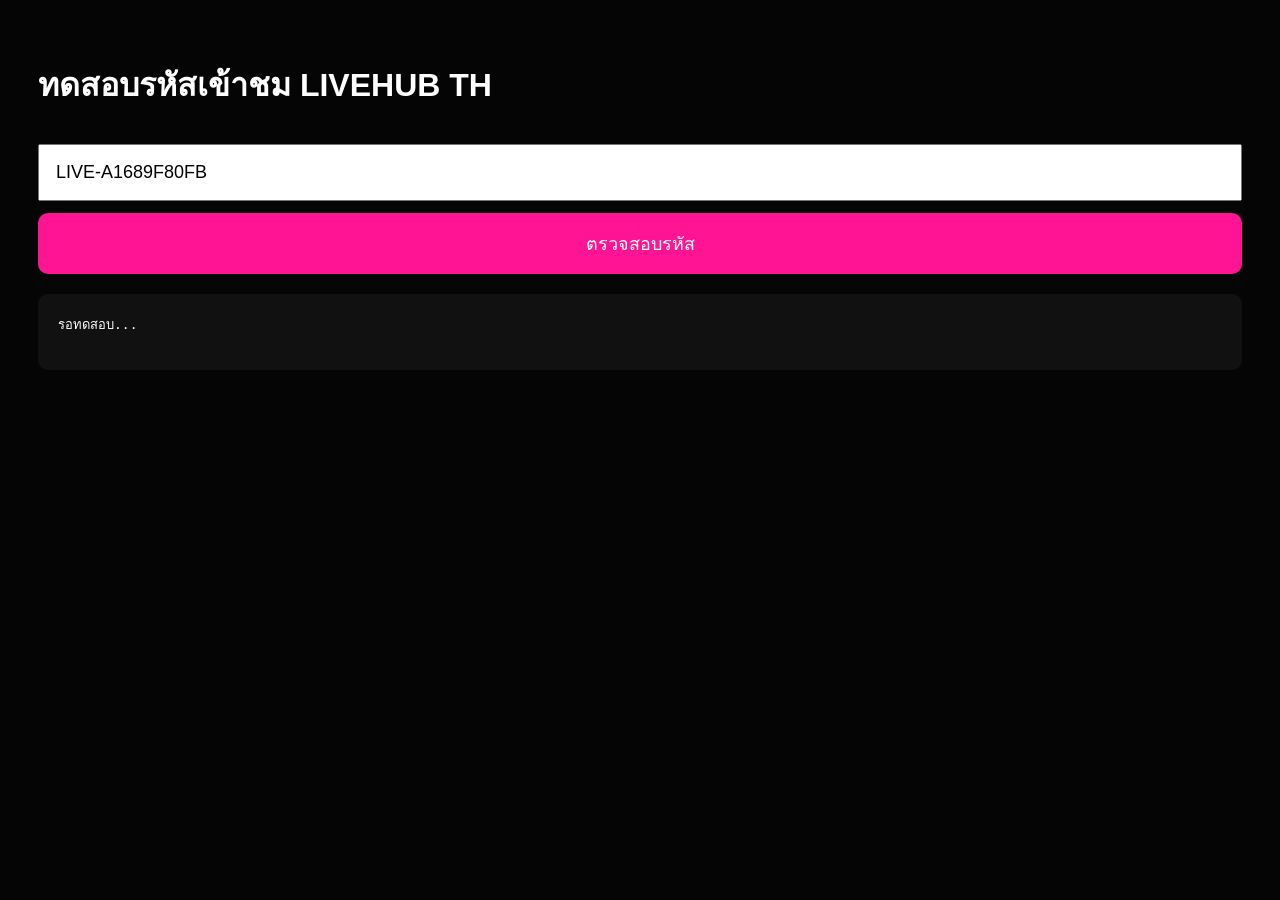
<file: test-access.html>
<!DOCTYPE html>
<html lang="th">
<head>
  <meta charset="UTF-8">
  <meta
    name="viewport"
    content="width=device-width, initial-scale=1.0"
  >
  <title>Test Access Code</title>

  <style>
    body {
      font-family: Arial, sans-serif;
      background: #050505;
      color: white;
      padding: 30px;
    }

    input,
    button {
      width: 100%;
      padding: 16px;
      margin-top: 12px;
      font-size: 18px;
      box-sizing: border-box;
    }

    button {
      background: #ff1493;
      color: white;
      border: 0;
      border-radius: 10px;
    }

    pre {
      white-space: pre-wrap;
      background: #111;
      padding: 20px;
      margin-top: 20px;
      border-radius: 10px;
    }
  </style>
</head>

<body>

  <h1>ทดสอบรหัสเข้าชม LIVEHUB TH</h1>

  <input
    id="accessCode"
    value="LIVE-A1689F80FB"
  >

  <button id="testButton">
    ตรวจสอบรหัส
  </button>

  <pre id="result">
รอทดสอบ...
  </pre>

  <script>
    const API =
      "https://livehub-payment-api.livehubth.workers.dev";

    const accessCodeInput =
      document.getElementById(
        "accessCode"
      );

    const resultElement =
      document.getElementById(
        "result"
      );

    document
      .getElementById("testButton")
      .addEventListener(
        "click",
        async () => {
          resultElement.textContent =
            "กำลังตรวจสอบ...";

          try {
            const response =
              await fetch(
                API +
                "/api/access/verify",
                {
                  method: "POST",

                  headers: {
                    "Content-Type":
                      "application/json",
                  },

                  body:
                    JSON.stringify({
                      accessCode:
                        accessCodeInput
                          .value
                          .trim(),
                    }),
                }
              );

            const data =
              await response.json();

            resultElement.textContent =
              JSON.stringify(
                data,
                null,
                2
              );

          } catch (error) {
            resultElement.textContent =
              "ERROR: " +
              error.message;
          }
        }
      );
  </script>

</body>
</html>
</file>
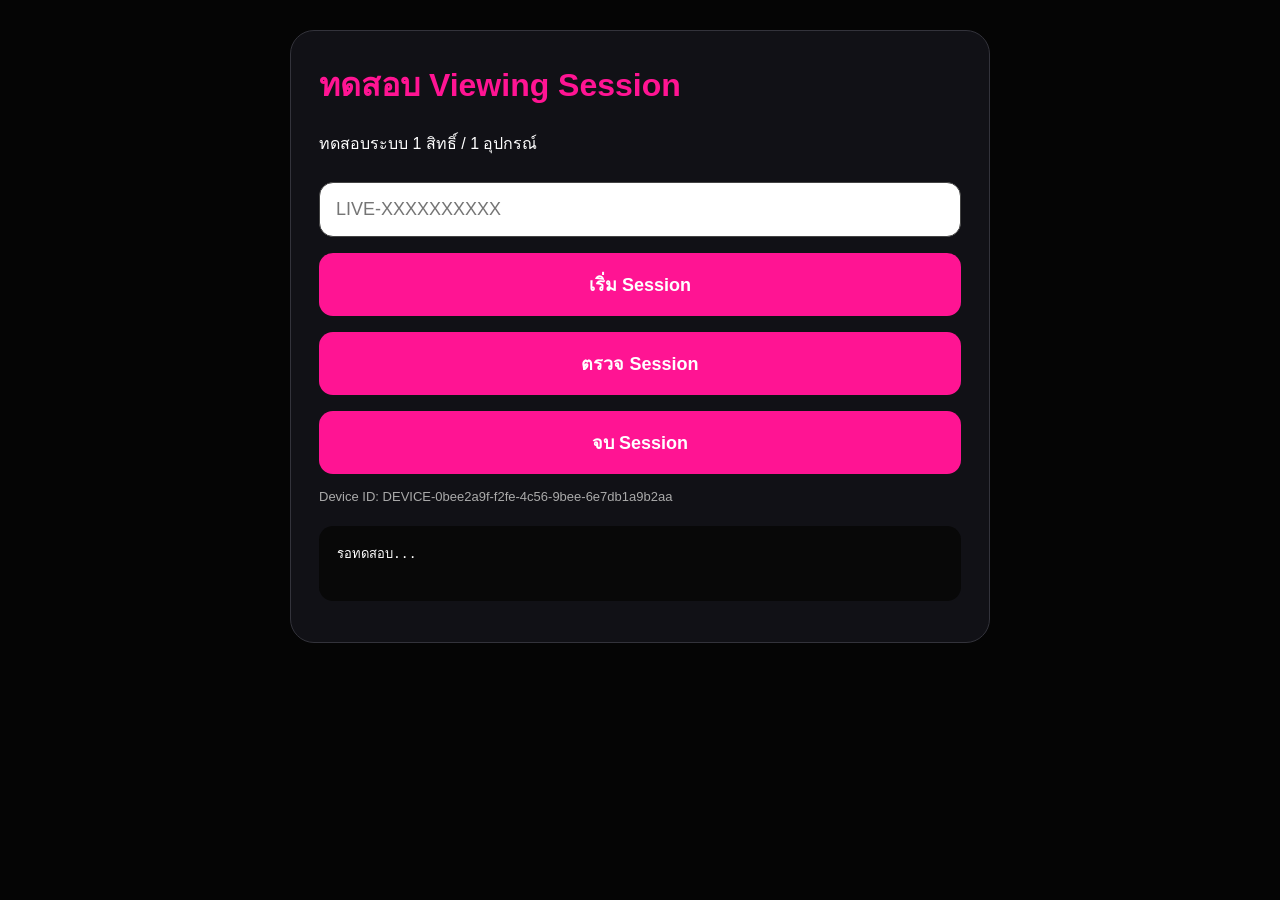
<file: test-session.html>
<!DOCTYPE html>
<html lang="th">
<head>
  <meta charset="UTF-8">

  <meta
    name="viewport"
    content="width=device-width, initial-scale=1.0"
  >

  <title>
    Test Viewing Session | LIVEHUB TH
  </title>

  <style>
    * {
      box-sizing: border-box;
    }

    body {
      margin: 0;
      min-height: 100vh;
      padding: 30px 18px;
      background: #050505;
      color: white;
      font-family: Arial, sans-serif;
    }

    .box {
      width: min(100%, 700px);
      margin: 0 auto;
      padding: 28px;
      background: #111116;
      border: 1px solid #33333b;
      border-radius: 24px;
    }

    h1 {
      margin-top: 0;
      color: #ff1493;
    }

    input {
      width: 100%;
      padding: 16px;
      margin-top: 10px;
      border-radius: 14px;
      border: 1px solid #444;
      background: white;
      color: black;
      font-size: 18px;
      text-transform: uppercase;
    }

    button {
      width: 100%;
      padding: 17px;
      margin-top: 16px;
      border: 0;
      border-radius: 14px;
      background: #ff1493;
      color: white;
      font-size: 18px;
      font-weight: bold;
    }

    pre {
      margin-top: 22px;
      padding: 18px;
      background: #080808;
      border-radius: 14px;
      white-space: pre-wrap;
      overflow-wrap: anywhere;
      line-height: 1.5;
    }

    .device {
      margin-top: 15px;
      color: #aaa;
      font-size: 13px;
      overflow-wrap: anywhere;
    }
  </style>
</head>

<body>

  <div class="box">

    <h1>
      ทดสอบ Viewing Session
    </h1>

    <p>
      ทดสอบระบบ 1 สิทธิ์ / 1 อุปกรณ์
    </p>

    <input
      id="accessCode"
      type="text"
      placeholder="LIVE-XXXXXXXXXX"
    >

    <button id="startButton">
      เริ่ม Session
    </button>

    <button id="checkButton">
      ตรวจ Session
    </button>

    <button id="endButton">
      จบ Session
    </button>

    <div
      id="deviceText"
      class="device"
    ></div>

    <pre id="result">
รอทดสอบ...
    </pre>

  </div>

  <script>
    const API =
      "https://livehub-payment-api.livehubth.workers.dev";

    let deviceId =
      localStorage.getItem(
        "livehub_device_id"
      );

    if (!deviceId) {
      deviceId =
        "DEVICE-" +
        crypto.randomUUID();

      localStorage.setItem(
        "livehub_device_id",
        deviceId
      );
    }

    document.getElementById(
      "deviceText"
    ).textContent =
      "Device ID: " +
      deviceId;

    const accessCodeInput =
      document.getElementById(
        "accessCode"
      );

    const resultBox =
      document.getElementById(
        "result"
      );

    function showResult(data) {
      resultBox.textContent =
        JSON.stringify(
          data,
          null,
          2
        );
    }

    async function post(
      path,
      body
    ) {
      try {
        const response =
          await fetch(
            API + path,
            {
              method: "POST",

              headers: {
                "Content-Type":
                  "application/json",
              },

              body:
                JSON.stringify(
                  body
                ),
            }
          );

        const data =
          await response.json();

        showResult(data);

        return data;

      } catch (error) {
        showResult({
          success: false,

          message:
            error.message ||
            "เกิดข้อผิดพลาด",
        });

        return null;
      }
    }

    document.getElementById(
      "startButton"
    ).addEventListener(
      "click",
      async () => {

        const accessCode =
          accessCodeInput
            .value
            .trim()
            .toUpperCase();

        if (!accessCode) {
          showResult({
            success: false,
            message:
              "กรุณากรอกรหัส",
          });

          return;
        }

        const data =
          await post(
            "/api/access/session/start",
            {
              accessCode,
              deviceId,
            }
          );

        if (
          data?.success &&
          data?.sessionToken
        ) {
          localStorage.setItem(
            "livehub_session_token",
            data.sessionToken
          );
        }
      }
    );

    document.getElementById(
      "checkButton"
    ).addEventListener(
      "click",
      async () => {

        const sessionToken =
          localStorage.getItem(
            "livehub_session_token"
          );

        if (!sessionToken) {
          showResult({
            success: false,
            message:
              "ยังไม่มี Session Token",
          });

          return;
        }

        await post(
          "/api/access/session/check",
          {
            sessionToken,
            deviceId,
          }
        );
      }
    );

    document.getElementById(
      "endButton"
    ).addEventListener(
      "click",
      async () => {

        const sessionToken =
          localStorage.getItem(
            "livehub_session_token"
          );

        if (!sessionToken) {
          showResult({
            success: false,
            message:
              "ยังไม่มี Session Token",
          });

          return;
        }

        const data =
          await post(
            "/api/access/session/end",
            {
              sessionToken,
              deviceId,
            }
          );

        if (data?.success) {
          localStorage.removeItem(
            "livehub_session_token"
          );
        }
      }
    );
  </script>

</body>
</html>
</file>
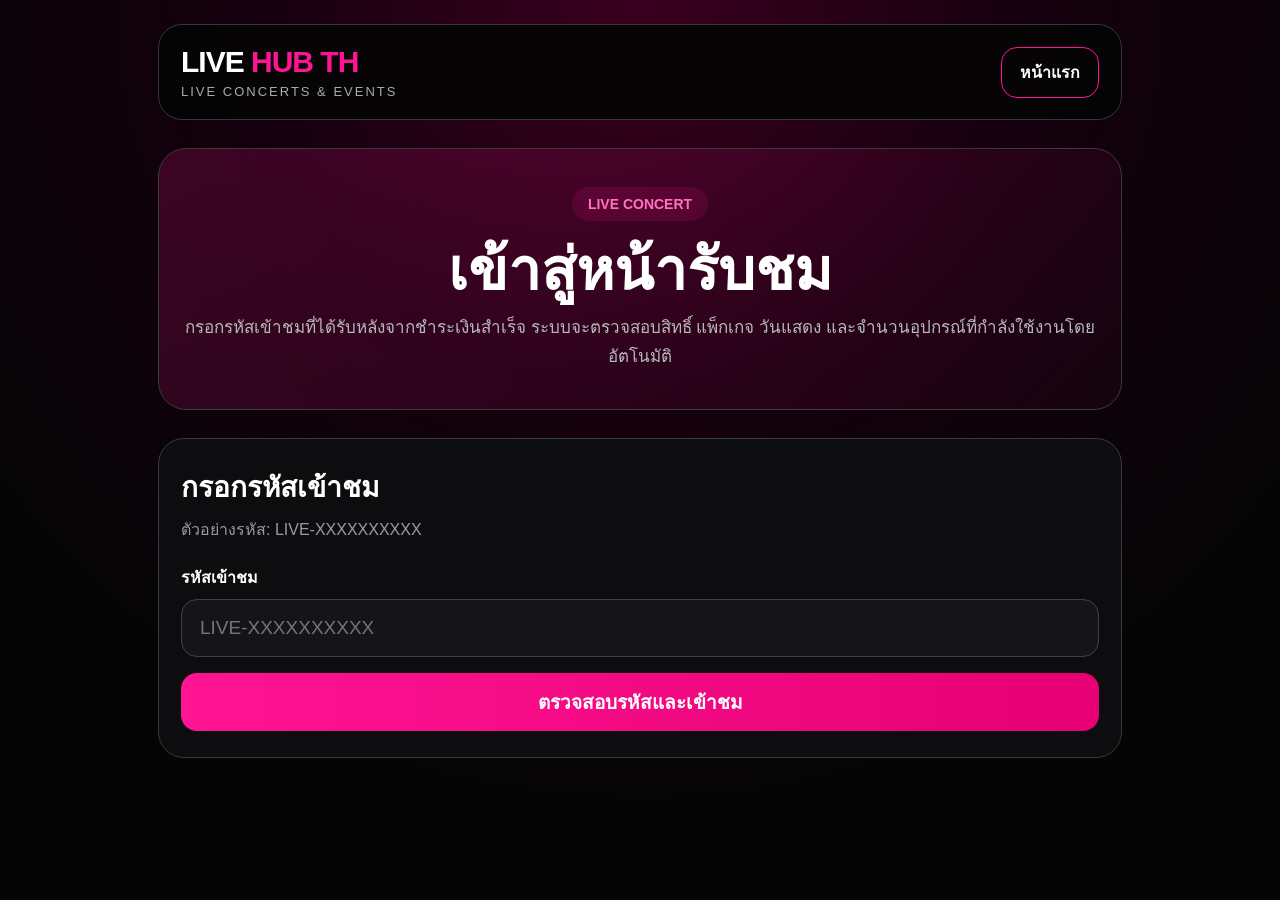
<file: watch.html>
<!DOCTYPE html>
<html lang="th">
<head>
  <meta charset="UTF-8">

  <meta
    name="viewport"
    content="width=device-width, initial-scale=1.0"
  >

  <meta
    name="theme-color"
    content="#050505"
  >

  <title>เข้าชมคอนเสิร์ต | LIVEHUB TH</title>

  <style>
    * {
      box-sizing: border-box;
    }

    body {
      margin: 0;
      min-height: 100vh;
      font-family: Arial, sans-serif;
      background:
        radial-gradient(
          circle at top,
          #3b001f 0%,
          #15000d 35%,
          #050505 75%
        );
      color: #ffffff;
    }

    .page {
      width: min(100%, 1000px);
      margin: 0 auto;
      padding: 24px 18px 60px;
    }

    .header {
      display: flex;
      justify-content: space-between;
      align-items: center;
      gap: 16px;
      padding: 20px 22px;
      background: rgba(5, 5, 5, 0.92);
      border: 1px solid #35353d;
      border-radius: 24px;
    }

    .brand {
      font-size: 30px;
      font-weight: 900;
      letter-spacing: -1px;
    }

    .brand span {
      color: #ff1493;
    }

    .tagline {
      margin-top: 5px;
      color: #a9a9b2;
      font-size: 13px;
      letter-spacing: 2px;
    }

    .home-link {
      text-decoration: none;
      color: #ffffff;
      border: 1px solid #ff1493;
      border-radius: 16px;
      padding: 12px 18px;
      font-weight: 700;
      white-space: nowrap;
    }

    .hero {
      margin-top: 28px;
      padding: 38px 24px;
      text-align: center;
      background:
        linear-gradient(
          135deg,
          rgba(255, 20, 147, 0.18),
          rgba(255, 20, 147, 0.03)
        );
      border: 1px solid #3b3941;
      border-radius: 28px;
    }

    .badge {
      display: inline-block;
      padding: 9px 16px;
      border-radius: 999px;
      background: rgba(255, 20, 147, 0.13);
      color: #ff72bd;
      font-weight: 800;
      font-size: 14px;
    }

    h1 {
      margin: 18px 0 12px;
      font-size: clamp(34px, 7vw, 58px);
      line-height: 1.08;
    }

    .hero p {
      margin: 0;
      color: #b7b7bf;
      font-size: 17px;
      line-height: 1.7;
    }

    .card {
      margin-top: 28px;
      padding: 26px 22px;
      background: #0d0d10;
      border: 1px solid #393941;
      border-radius: 26px;
    }

    .card h2 {
      margin: 0 0 8px;
      font-size: 28px;
    }

    .card-subtitle {
      margin: 0 0 22px;
      color: #9999a3;
      line-height: 1.6;
    }

    label {
      display: block;
      margin-bottom: 9px;
      font-weight: 800;
    }

    input {
      width: 100%;
      min-height: 58px;
      padding: 0 18px;
      border: 1px solid #414149;
      border-radius: 16px;
      background: #151519;
      color: #ffffff;
      font-size: 19px;
      outline: none;
      text-transform: uppercase;
    }

    input:focus {
      border-color: #ff1493;
      box-shadow:
        0 0 0 3px
        rgba(255, 20, 147, 0.12);
    }

    .button {
      width: 100%;
      min-height: 58px;
      margin-top: 16px;
      border: 0;
      border-radius: 16px;
      background:
        linear-gradient(
          90deg,
          #ff1493,
          #e60073
        );
      color: #ffffff;
      font-size: 19px;
      font-weight: 900;
      cursor: pointer;
    }

    .button:disabled {
      opacity: 0.55;
      cursor: not-allowed;
    }

    .message {
      display: none;
      margin-top: 18px;
      padding: 16px 18px;
      border-radius: 16px;
      line-height: 1.6;
    }

    .message.error {
      display: block;
      background: rgba(160, 25, 50, 0.22);
      border: 1px solid #943245;
      color: #ffb5c3;
    }

    .message.success {
      display: block;
      background: rgba(0, 145, 80, 0.18);
      border: 1px solid #16834f;
      color: #68f3ad;
    }

    .result {
      display: none;
      margin-top: 28px;
      padding: 26px 22px;
      background:
        linear-gradient(
          180deg,
          rgba(0, 104, 57, 0.20),
          rgba(6, 19, 13, 0.95)
        );
      border: 1px solid #16834f;
      border-radius: 26px;
    }

    .result.show {
      display: block;
    }

    .result h2 {
      margin: 0 0 8px;
      color: #42e997;
      font-size: 30px;
    }

    .details {
      display: grid;
      gap: 12px;
      margin-top: 22px;
    }

    .detail {
      padding: 16px 18px;
      background: rgba(255, 255, 255, 0.035);
      border: 1px solid #294a39;
      border-radius: 16px;
    }

    .detail-label {
      display: block;
      margin-bottom: 5px;
      color: #8f9692;
      font-size: 13px;
    }

    .detail-value {
      font-size: 17px;
      font-weight: 800;
      line-height: 1.5;
    }

    .watch-button {
      display: block;
      width: 100%;
      margin-top: 20px;
      padding: 18px 20px;
      text-align: center;
      text-decoration: none;
      border-radius: 16px;
      background: #16834f;
      color: #ffffff;
      font-size: 19px;
      font-weight: 900;
    }

    .note {
      margin-top: 16px;
      color: #93939b;
      text-align: center;
      line-height: 1.6;
      font-size: 14px;
    }

    @media (max-width: 600px) {
      .header {
        align-items: flex-start;
      }

      .brand {
        font-size: 24px;
      }

      .hero {
        padding: 30px 18px;
      }

      .card,
      .result {
        padding: 22px 17px;
      }
    }
  </style>
</head>

<body>

  <main class="page">

    <header class="header">

      <div>
        <div class="brand">
          LIVE <span>HUB TH</span>
        </div>

        <div class="tagline">
          LIVE CONCERTS & EVENTS
        </div>
      </div>

      <a
        class="home-link"
        href="index.html"
      >
        หน้าแรก
      </a>

    </header>

    <section class="hero">

      <div class="badge">
        LIVE CONCERT
      </div>

      <h1>
        เข้าสู่หน้ารับชม
      </h1>

      <p>
        กรอกรหัสเข้าชมที่ได้รับหลังจากชำระเงินสำเร็จ
        ระบบจะตรวจสอบสิทธิ์ แพ็กเกจ วันแสดง
        และจำนวนอุปกรณ์ที่กำลังใช้งานโดยอัตโนมัติ
      </p>

    </section>

    <section class="card">

      <h2>
        กรอกรหัสเข้าชม
      </h2>

      <p class="card-subtitle">
        ตัวอย่างรหัส:
        LIVE-XXXXXXXXXX
      </p>

      <form id="accessForm">

        <label for="accessCode">
          รหัสเข้าชม
        </label>

        <input
          id="accessCode"
          name="accessCode"
          type="text"
          placeholder="LIVE-XXXXXXXXXX"
          autocomplete="off"
          autocapitalize="characters"
          spellcheck="false"
          required
        >

        <button
          class="button"
          id="submitButton"
          type="submit"
        >
          ตรวจสอบรหัสและเข้าชม
        </button>

      </form>

      <div
        id="message"
        class="message"
      ></div>

    </section>

    <section
      id="result"
      class="result"
    >

      <h2>
        รหัสผ่านการตรวจสอบ
      </h2>

      <div>
        สิทธิ์ของคุณพร้อมใช้งาน
      </div>

      <div class="details">

        <div class="detail">
          <span class="detail-label">
            คอนเสิร์ต
          </span>

          <span
            id="concertTitle"
            class="detail-value"
          ></span>
        </div>

        <div class="detail">
          <span class="detail-label">
            วันแสดง
          </span>

          <span
            id="sessionName"
            class="detail-value"
          ></span>
        </div>

        <div class="detail">
          <span class="detail-label">
            แพ็กเกจ
          </span>

          <span
            id="packageName"
            class="detail-value"
          ></span>
        </div>

        <div class="detail">
          <span class="detail-label">
            ประเภทสิทธิ์
          </span>

          <span
            id="accessType"
            class="detail-value"
          ></span>
        </div>

        <div class="detail">
          <span class="detail-label">
            ความคมชัด
          </span>

          <span
            id="videoQuality"
            class="detail-value"
          ></span>
        </div>

        <div class="detail">
          <span class="detail-label">
            สิทธิ์หมดอายุ
          </span>

          <span
            id="expiresAt"
            class="detail-value"
          ></span>
        </div>

      </div>

      <a
        id="watchButton"
        class="watch-button"
        href="#"
      >
        เข้าสู่หน้ารับชม
      </a>

      <div class="note">
        ระบบจำกัดการใช้งานพร้อมกัน 1 อุปกรณ์ต่อ 1 สิทธิ์
      </div>

    </section>

  </main>

  <script>
    const API =
      "https://livehub-payment-api.livehubth.workers.dev";

    let deviceId =
      localStorage.getItem(
        "livehub_device_id"
      );

    if (!deviceId) {
      deviceId =
        "DEVICE-" +
        crypto.randomUUID();

      localStorage.setItem(
        "livehub_device_id",
        deviceId
      );
    }

    const accessForm =
      document.getElementById(
        "accessForm"
      );

    const accessCodeInput =
      document.getElementById(
        "accessCode"
      );

    const submitButton =
      document.getElementById(
        "submitButton"
      );

    const message =
      document.getElementById(
        "message"
      );

    const result =
      document.getElementById(
        "result"
      );

    function showMessage(
      text,
      type
    ) {
      message.textContent =
        text;

      message.className =
        "message " + type;
    }

    function clearMessage() {
      message.textContent =
        "";

      message.className =
        "message";
    }

    function formatDateTime(
      value
    ) {
      if (!value) {
        return "-";
      }

      const date =
        new Date(value);

      if (
        Number.isNaN(
          date.getTime()
        )
      ) {
        return value;
      }

      return date.toLocaleString(
        "th-TH",
        {
          dateStyle: "medium",
          timeStyle: "short",
          timeZone: "Asia/Bangkok",
        }
      );
    }

    function getAccessTypeText(
      accessType
    ) {
      if (
        accessType ===
        "live_replay"
      ) {
        return "LIVE + REPLAY";
      }

      return "LIVE";
    }

    accessForm.addEventListener(
      "submit",
      async event => {
        event.preventDefault();

        clearMessage();

        result.classList.remove(
          "show"
        );

        const accessCode =
          accessCodeInput
            .value
            .trim()
            .toUpperCase();

        if (!accessCode) {
          showMessage(
            "กรุณากรอกรหัสเข้าชม",
            "error"
          );

          return;
        }

        submitButton.disabled =
          true;

        submitButton.textContent =
          "กำลังตรวจสอบสิทธิ์...";

        try {
          const response =
            await fetch(
              API +
              "/api/access/session/start",
              {
                method: "POST",

                headers: {
                  "Content-Type":
                    "application/json",
                },

                body:
                  JSON.stringify({
                    accessCode,
                    deviceId,
                  }),
              }
            );

          const data =
            await response.json();

          if (
            !response.ok ||
            !data.success ||
            !data.valid ||
            !data.sessionToken
          ) {
            throw new Error(
              data.message ||
              "ไม่สามารถเริ่มการรับชมได้"
            );
          }

          localStorage.setItem(
            "livehub_session_token",
            data.sessionToken
          );

          localStorage.setItem(
            "livehub_access_code",
            data.accessCode ||
            accessCode
          );

          showMessage(
            "ตรวจสอบสิทธิ์สำเร็จ",
            "success"
          );

          document
            .getElementById(
              "concertTitle"
            )
            .textContent =
              data.concert
                ?.title ||
              "-";

          document
            .getElementById(
              "sessionName"
            )
            .textContent =
              data.session
                ?.name ||
              "-";

          document
            .getElementById(
              "packageName"
            )
            .textContent =
              data.package
                ?.name ||
              "-";

          document
            .getElementById(
              "accessType"
            )
            .textContent =
              getAccessTypeText(
                data.package
                  ?.accessType
              );

          document
            .getElementById(
              "videoQuality"
            )
            .textContent =
              data.package
                ?.videoQuality ||
              "-";

          document
            .getElementById(
              "expiresAt"
            )
            .textContent =
              formatDateTime(
                data.accessExpiresAt
              );

          const watchButton =
            document.getElementById(
              "watchButton"
            );

          watchButton.href =
            "player.html";

          result.classList.add(
            "show"
          );

          result.scrollIntoView({
            behavior: "smooth",
            block: "start",
          });

        } catch (error) {
          showMessage(
            error?.message ||
            "ไม่สามารถตรวจสอบสิทธิ์ได้",
            "error"
          );

        } finally {
          submitButton.disabled =
            false;

          submitButton.textContent =
            "ตรวจสอบรหัสและเข้าชม";
        }
      }
    );
  </script>

</body>
</html>
</file>
<file: style.css>
* {
  margin: 0;
  padding: 0;
  box-sizing: border-box;
}

html {
  scroll-behavior: smooth;
}

body {
  min-height: 100vh;
  background: #050505;
  color: #ffffff;
  font-family: Arial, Helvetica, sans-serif;
}

.page {
  width: min(1180px, 92%);
  margin: 0 auto;
}


/* =========================
   HEADER
========================= */

header {
  margin-top: 16px;
  padding: 14px 22px;
  border: 1px solid #292929;
  border-radius: 18px;
  background: rgba(5, 5, 5, 0.96);
  display: flex;
  align-items: center;
  justify-content: space-between;
  gap: 28px;
}

.site-logo {
  display: flex;
  align-items: center;
  gap: 12px;
  color: #ffffff;
  text-decoration: none;
  flex: 0 0 auto;
}

.site-logo-image {
  width: 58px;
  height: 58px;
  flex: 0 0 58px;
  display: block;
  object-fit: contain;
  border-radius: 10px;
}

.site-logo-text {
  line-height: 1.05;
}

.site-logo-name {
  font-size: 27px;
  font-weight: 900;
  white-space: nowrap;
}

.site-logo-name span {
  color: #ff0b72;
}

.site-logo-subtitle {
  margin-top: 5px;
  color: #ffffff;
  font-size: 11px;
  letter-spacing: 0.8px;
}

nav {
  display: flex;
  align-items: center;
  justify-content: flex-end;
  gap: 28px;
}

nav a {
  color: #ffffff;
  text-decoration: none;
  padding: 9px 0;
  font-size: 16px;
  white-space: nowrap;
}

nav a.active {
  border-bottom: 3px solid #ff0b72;
}


/* =========================
   HERO
========================= */

.hero {
  min-height: 520px;
  display: grid;
  grid-template-columns: 0.9fr 1.1fr;
  align-items: stretch;
  position: relative;
  overflow: hidden;
  border-radius: 20px;
  background: #050505;
}

.hero::before {
  display: none;
}

.hero-content {
  position: relative;
  z-index: 2;
  padding: 72px 28px 72px 34px;
  display: flex;
  flex-direction: column;
  justify-content: center;
}

.hero h1 {
  font-size: clamp(58px, 7vw, 82px);
  line-height: 0.95;
  letter-spacing: -4px;
  white-space: nowrap;
}

.hero h1 span {
  color: #ff0b72;
}

.hero-description {
  margin-top: 24px;
  color: #e6e6e6;
  font-size: clamp(22px, 2.7vw, 32px);
  line-height: 1.35;
}

.hero-buttons {
  margin-top: 30px;
  display: flex;
  align-items: center;
  gap: 15px;
}

.button {
  display: inline-flex;
  align-items: center;
  justify-content: center;
  min-width: 175px;
  padding: 15px 24px;
  border: 2px solid #ff0b72;
  border-radius: 12px;
  color: #ffffff;
  text-decoration: none;
  font-size: 18px;
  white-space: nowrap;
}

.button-primary {
  background: linear-gradient(
    135deg,
    #ff0b72,
    #e8005e
  );
}

.hero-image {
  display: block;
  min-height: 520px;
  position: relative;
  z-index: 1;
  background-image: url("background-hero.PNG");
  background-position: 67% 61%;
  background-size: cover;
  background-repeat: no-repeat;
}

.hero-image::before {
  content: "";
  position: absolute;
  inset: 0;
  background: linear-gradient(
    90deg,
    #050505 0%,
    rgba(5, 5, 5, 0.72) 12%,
    rgba(5, 5, 5, 0.12) 42%,
    rgba(5, 5, 5, 0) 100%
  );
  pointer-events: none;
}
/* จุดเด่นของบริการ */
.features {
  display: grid;
  grid-template-columns: repeat(3, 1fr);
  gap: 16px;
  margin-top: -55px;
  margin-bottom: 55px;
  position: relative;
  z-index: 2;
}

.feature-card {
  min-height: 128px;
  padding: 20px;
  display: flex;
  align-items: center;
  gap: 18px;
  background: rgba(7, 7, 7, 0.96);
  border: 1px solid #383838;
  border-radius: 17px;
  box-shadow: 0 10px 35px rgba(0, 0, 0, 0.38);
}

.feature-icon {
  width: 76px;
  height: 76px;
  flex: 0 0 76px;
  display: flex;
  align-items: center;
  justify-content: center;
  border: 2px solid #ff0b72;
  border-radius: 50%;
  color: #ff70b0;
  font-size: 19px;
}

.user-icon,
.replay-icon {
  font-size: 40px;
  font-weight: 300;
}

.feature-content h2 {
  margin-bottom: 4px;
  font-size: 25px;
  font-weight: 500;
}

.feature-content p {
  color: #d2d2d2;
  font-size: 15px;
  line-height: 1.5;
}
/* =========================
   คอนเสิร์ตแนะนำ
========================= */

.recommended {
  margin-top: 10px;
  margin-bottom: 60px;
}

.section-title {
  display: flex;
  align-items: center;
  justify-content: space-between;
  margin-bottom: 18px;
}

.section-title h2 {
  display: flex;
  align-items: center;
  gap: 10px;
  font-size: 32px;
  font-weight: 500;
}

.section-title h2 span {
  color: #ff0b72;
  font-size: 30px;
}

.view-all {
  padding: 10px 18px;
  border: 1px solid #ff0b72;
  border-radius: 10px;
  color: #ff4c9a;
  text-decoration: none;
  font-size: 16px;
}

.concert-grid {
  display: grid;
  grid-template-columns: repeat(3, 1fr);
  gap: 20px;
}

.concert-card {
  overflow: hidden;
  background: #080808;
  border: 1px solid #383838;
  border-radius: 15px;
  transition: 0.25s ease;
}

.concert-card:hover {
  transform: translateY(-4px);
  border-color: #ff0b72;
  box-shadow: 0 12px 35px rgba(255, 11, 114, 0.16);
}

.concert-image {
  position: relative;
  width: 100%;
  aspect-ratio: 4 / 3;
  background:
    radial-gradient(
      circle at 50% 40%,
      rgba(255, 11, 114, 0.35),
      rgba(20, 0, 10, 0.8) 50%,
      #050505 100%
    );
  background-position: center;
  background-size: cover;
  background-repeat: no-repeat;
}

.concert-badge {
  position: absolute;
  top: 14px;
  left: 14px;
  padding: 6px 11px;
  border-radius: 6px;
  color: #ffffff;
  font-size: 14px;
  font-weight: 700;
  z-index: 2;
}

.live-badge {
  background: #ff1744;
}

.hot-badge {
  background: #ff1744;
}

.replay-badge {
  background: #6b00ff;
}

.concert-details {
  padding: 18px;
}

.concert-details h3 {
  color: #ff2d83;
  font-size: 27px;
  line-height: 1.1;
  font-weight: 800;
}

.concert-type {
  margin-top: 5px;
  color: #ffffff;
  font-size: 14px;
  letter-spacing: 1.5px;
}

.concert-meta {
  margin-top: 18px;
  padding-top: 14px;
  border-top: 1px solid #282828;
  display: flex;
  justify-content: space-between;
  gap: 10px;
  color: #e5e5e5;
  font-size: 14px;
}

.replay-meta {
  justify-content: flex-start;
}
/* รูปปกคอนเสิร์ต */

.concert-one {
  background-image:
    linear-gradient(
      rgba(0, 0, 0, 0.05),
      rgba(0, 0, 0, 0.15)
    ),
    url("concert1.PNG");
}

.concert-two {
  background-image:
    linear-gradient(
      rgba(0, 0, 0, 0.05),
      rgba(0, 0, 0, 0.15)
    ),
    url("concert2.PNG");
}

.concert-three {
  background-image:
    linear-gradient(
      rgba(0, 0, 0, 0.05),
      rgba(0, 0, 0, 0.15)
    ),
    url("concert3.PNG");
}
/* =========================
   แพ็กเกจ
========================= */

.packages {
  margin-top: 20px;
  margin-bottom: 60px;
}

.package-heading {
  display: flex;
  justify-content: center;
  align-items: center;
  gap: 10px;
  margin-bottom: 18px;
}

.package-heading span {
  color: #ff0b72;
  font-size: 28px;
}

.package-heading h2 {
  font-size: 30px;
  font-weight: 500;
}

.package-grid {
  display: grid;
  grid-template-columns: repeat(4, 1fr);
  gap: 16px;
}

.package-card {
  min-height: 420px;
  padding: 24px 18px 18px;
  border: 2px solid #ff0b72;
  border-radius: 18px;
  background: #080808;
  display: flex;
  flex-direction: column;
  text-align: center;
}

.package-card h3 {
  font-size: 24px;
  font-weight: 500;
}

.package-subtitle {
  min-height: 48px;
  margin-top: 4px;
  color: #e5e5e5;
  font-size: 14px;
}

.package-subtitle span {
  color: #ff2d83;
}

.package-price {
  margin-top: 18px;
  color: #ff0b72;
  line-height: 1;
}

.package-price strong {
  font-size: 58px;
  font-weight: 800;
}

.package-price span {
  margin-left: 6px;
  font-size: 21px;
}

.package-days {
  margin-top: 8px;
  color: #ff0b72;
  font-size: 17px;
}

.package-card ul {
  margin-top: 22px;
  margin-bottom: 24px;
  list-style: none;
  text-align: left;
}

.package-card li {
  margin-bottom: 9px;
  color: #f0f0f0;
  font-size: 14px;
  line-height: 1.4;
}

.package-button {
  width: 100%;
  margin-top: auto;
  padding: 13px 12px;
  border: 1px solid #ff0b72;
  border-radius: 10px;
  color: #ffffff;
  text-decoration: none;
  font-size: 17px;
}

.featured-package {
  box-shadow: 0 0 30px rgba(255, 11, 114, 0.2);
}

.featured-package .package-button {
  border-color: #ff0b72;
  background: linear-gradient(135deg, #ff0b72, #e8005e);
}
/* =========================
   แถบข้อมูล
========================= */

.service-strip {
  margin: 10px auto 18px;
  padding: 14px 24px;
  border: 2px dashed #ff0b72;
  border-radius: 18px;
  display: flex;
  align-items: center;
  justify-content: center;
  gap: 36px;
  background: #070707;
}

.strip-item {
  display: flex;
  align-items: center;
  gap: 12px;
  color: #ffd5e8;
  font-size: 22px;
}

.strip-icon {
  color: #ff0b72;
  font-size: 28px;
}

.strip-divider {
  width: 1px;
  height: 34px;
  background: #ff0b72;
}

/* =========================
   Footer
========================= */

.footer {
  padding: 26px;
  border: 1px solid #292929;
  border-radius: 18px;
  background: #080808;
  display: grid;
  grid-template-columns: 1.2fr 1fr 0.8fr;
  gap: 24px;
  align-items: center;
}

.footer-logo {
  font-size: 30px;
  font-weight: 900;
}

.footer-logo span {
  color: #ff0b72;
}

.footer-tagline {
  margin-top: 2px;
  color: #ffffff;
  font-size: 12px;
  letter-spacing: 1px;
}

.footer-description {
  margin-top: 12px;
  color: #d5d5d5;
  font-size: 14px;
  line-height: 1.55;
}

.footer-contact {
  display: flex;
  align-items: center;
  justify-content: center;
  gap: 18px;
  padding: 0 20px;
  border-left: 1px solid #353535;
  border-right: 1px solid #353535;
}

.qr-placeholder {
  width: 110px;
  height: 110px;
  flex: 0 0 110px;
  border-radius: 10px;
  background: #ffffff;
  color: #111111;
  display: flex;
  align-items: center;
  justify-content: center;
  font-size: 14px;
  font-weight: 700;
}
.qr-image {
  width: 100%;
  height: 100%;
  display: block;
  object-fit: contain;
  border-radius: 8px;
}
.contact-text p {
  color: #dddddd;
  font-size: 16px;
}
.contact-text strong {
  display: block;
  margin-top: 6px;
  color: #ff0b72;
  font-size: 22px;
}

.footer-social {
  text-align: center;
}

.footer-social > p {
  color: #dddddd;
  font-size: 16px;
}

.social-links {
  margin-top: 12px;
  display: flex;
  justify-content: center;
  gap: 12px;
}

.social-links a {
  padding: 11px 13px;
  border: 1px solid #ff0b72;
  border-radius: 10px;
  color: #ff4c9a;
  text-decoration: none;
  font-size: 14px;
}

.copyright {
  padding: 14px 0 28px;
  color: #aaaaaa;
  text-align: center;
  font-size: 13px;
}
/* =========================
   IPAD / TABLET
========================= */

@media (max-width: 900px) {
  .page {
    width: 94%;
  }

  header {
    padding: 14px 18px;
    flex-direction: column;
    align-items: flex-start;
    gap: 14px;
  }

  .site-logo-image {
    width: 50px;
    height: 50px;
    flex-basis: 50px;
  }

  .site-logo-subtitle {
    font-size: 10px;
  }

  nav {
    width: 100%;
    justify-content: flex-start;
    gap: 22px;
    overflow-x: auto;
    white-space: nowrap;
    padding: 2px 0 6px;
    scrollbar-width: none;
  }

  nav::-webkit-scrollbar {
    display: none;
  }

  nav a {
    flex: 0 0 auto;
    font-size: 15px;
  }

  .hero {
    min-height: 450px;
    grid-template-columns: 0.95fr 1.05fr;
  }

  .hero-content {
    padding: 48px 18px 48px 24px;
  }

  .hero h1 {
    line-height: 0.95;
    letter-spacing: -4px;
  }

  .hero-description {
    margin-top: 20px;
    font-size: 23px;
  }

  .hero-buttons {
    margin-top: 24px;
    flex-direction: row;
    gap: 10px;
  }

  .button {
    min-width: 0;
    flex: 1 1 0;
    padding: 13px 10px;
    font-size: 15px;
  }

  .hero-image {
    min-height: 450px;
  }

  .features {
    gap: 12px;
    margin-top: -38px;
    margin-bottom: 45px;
  }

  .feature-card {
    min-height: 120px;
    padding: 16px;
    gap: 12px;
  }

  .feature-icon {
    width: 58px;
    height: 58px;
    flex-basis: 58px;
    font-size: 15px;
  }

  .user-icon,
  .replay-icon {
    font-size: 31px;
  }

  .feature-content h2 {
    font-size: 20px;
  }

  .feature-content p {
    font-size: 13px;
  }

  .package-grid {
    grid-template-columns: repeat(2, 1fr);
  }

  .package-card {
    min-height: 390px;
  }

  .footer {
    grid-template-columns: 1fr;
    text-align: center;
  }

  .footer-contact {
    padding: 20px 0;
    border-left: 0;
    border-right: 0;
    border-top: 1px solid #353535;
    border-bottom: 1px solid #353535;
  }
}


/* =========================
   MOBILE
========================= */

@media (max-width: 600px) {
  .page {
    width: 94%;
  }

  header {
    margin-top: 10px;
    padding: 13px 15px;
  }

  .site-logo-image {
    width: 46px;
    height: 46px;
    flex-basis: 46px;
  }

  nav {
    gap: 18px;
  }

  nav a {
    font-size: 14px;
  }

  .hero {
    min-height: auto;
    grid-template-columns: 1fr;
    border-radius: 16px;
  }

  .hero-content {
    padding: 44px 20px 30px;
  }

  .hero h1 {
    letter-spacing: -3px;
  }

  .hero-description {
    margin-top: 18px;
    font-size: 21px;
  }

  .hero-buttons {
    flex-direction: column;
    gap: 12px;
  }

  .button {
    width: 100%;
    flex: none;
    font-size: 16px;
  }

  .hero-image {
    min-height: 280px;
    background-position: 67% 61%;
  }

  .hero-image::before {
    background: linear-gradient(
      180deg,
      #050505 0%,
      rgba(5, 5, 5, 0.25) 24%,
      rgba(5, 5, 5, 0) 100%
    );
  }

  .features {
    grid-template-columns: 1fr;
    margin-top: 14px;
    margin-bottom: 40px;
  }

  .feature-card {
    min-height: 112px;
  }

  .recommended {
    margin-top: 35px;
  }

  .section-title h2 {
    font-size: 25px;
  }

  .view-all {
    padding: 8px 12px;
    font-size: 13px;
  }

  .concert-grid {
    grid-template-columns: 1fr;
  }

  .concert-image {
    aspect-ratio: 16 / 9;
  }

  .concert-details h3 {
    font-size: 24px;
  }

  .package-grid {
    grid-template-columns: 1fr;
  }

  .package-card {
    min-height: 390px;
  }

  .service-strip {
    flex-direction: column;
    gap: 14px;
    padding: 18px;
  }

  .strip-divider {
    width: 80%;
    height: 1px;
  }

  .strip-item {
    font-size: 18px;
  }

  .footer {
    padding: 22px 18px;
  }
}
/* =========================
   MOBILE FINAL POLISH
========================= */

@media (max-width: 600px) {
  header {
    gap: 12px;
  }

  .site-logo {
    gap: 10px;
  }

  .site-logo-image {
    width: 42px;
    height: 42px;
    flex-basis: 42px;
  }

  .site-logo-subtitle {
    font-size: 9px;
  }

  nav {
    display: flex;
    flex-wrap: wrap;
    overflow: visible;
    gap: 8px 18px;
    padding-bottom: 2px;
  }

  nav a {
    font-size: 13px;
    padding: 7px 0;
  }

  .hero-content {
    padding: 38px 18px 26px;
  }

  .hero-description {
    font-size: 19px;
    line-height: 1.45;
  }

  .hero-image {
    min-height: 250px;
    background-position: 67% 61%;
  }

  .feature-card {
    padding: 15px;
  }

  .feature-icon {
    width: 56px;
    height: 56px;
    flex-basis: 56px;
  }

  .feature-content h2 {
    font-size: 20px;
  }

  .feature-content p {
    font-size: 13px;
  }

  .section-title {
    gap: 12px;
  }

  .section-title h2 {
    font-size: 23px;
  }

  .package-heading {
    margin-bottom: 14px;
  }

  .package-heading h2 {
    font-size: 25px;
  }

  .package-card {
    min-height: 340px;
    padding: 20px 16px 16px;
  }

  .package-card h3 {
    font-size: 22px;
  }

  .package-subtitle {
    min-height: 38px;
    font-size: 13px;
  }

  .package-price {
    margin-top: 12px;
  }

  .package-price strong {
    font-size: 50px;
  }

  .package-price span {
    font-size: 18px;
  }

  .package-days {
    font-size: 15px;
  }

  .package-card ul {
    margin-top: 17px;
    margin-bottom: 18px;
  }

  .package-card li {
    margin-bottom: 7px;
    font-size: 13px;
  }

  .package-button {
    padding: 12px 10px;
    font-size: 16px;
  }

  .service-strip {
    gap: 12px;
    padding: 16px;
  }

  .strip-item {
    font-size: 17px;
  }

  .strip-icon {
    font-size: 23px;
  }

  .footer {
    padding: 20px 16px;
    gap: 18px;
  }

  .footer-logo {
    font-size: 26px;
  }

  .footer-description {
    font-size: 13px;
  }

  .footer-contact {
    gap: 14px;
    padding: 18px 0;
  }

  .qr-placeholder {
    width: 92px;
    height: 92px;
    flex-basis: 92px;
  }

  .contact-text strong {
    font-size: 19px;
  }

  .social-links a {
    padding: 9px 11px;
    font-size: 13px;
  }

  .copyright {
    font-size: 12px;
  }
}
/* =================================
   MOBILE + IPAD MENU AND CAROUSELS
================================= */

.mobile-menu-button {
  display: none;
}

@media (max-width: 1024px) {
  header {
    position: relative;
  }

  .mobile-menu-button {
    display: block;
    width: 100%;
    margin-top: 14px;
    padding: 12px 16px;
    border: 1px solid #ff0b72;
    border-radius: 10px;
    background: #080808;
    color: #ffffff;
    font-size: 16px;
    text-align: left;
    cursor: pointer;
  }

  #mainNavigation {
    display: none !important;
    width: 100%;
    margin-top: 8px;
    padding: 8px 0;
    overflow: hidden;
    flex-direction: column;
    align-items: stretch;
    gap: 0;
    white-space: normal;
    border: 1px solid #292929;
    border-radius: 12px;
    background: #080808;
  }

  #mainNavigation.menu-open {
    display: flex !important;
  }

  #mainNavigation a {
    width: 100%;
    padding: 12px 16px;
    font-size: 15px;
    border-bottom: 1px solid #222222;
  }

  #mainNavigation a:last-child {
    border-bottom: 0;
  }

  #mainNavigation a.active {
    border-bottom-color: #222222;
    box-shadow: inset 4px 0 0 #ff0b72;
  }

  .concert-grid,
  .package-grid {
    display: flex;
    grid-template-columns: none;
    gap: 14px;
    overflow-x: auto;
    overflow-y: hidden;
    scroll-snap-type: x mandatory;
    overscroll-behavior-inline: contain;
    -webkit-overflow-scrolling: touch;
    scrollbar-width: none;
  }

  .concert-grid::-webkit-scrollbar,
  .package-grid::-webkit-scrollbar {
    display: none;
  }

  .concert-card,
  .package-card {
    flex: 0 0 100%;
    width: 100%;
    min-width: 100%;
    scroll-snap-align: start;
    scroll-snap-stop: always;
  }
}
/* =================================
   MOBILE + IPAD HEADER MENU POSITION
================================= */

@media (max-width: 1024px) {
  header {
    display: grid;
    grid-template-columns: minmax(0, 1fr) auto;
    align-items: center;
    gap: 12px;
  }

  .site-logo {
    min-width: 0;
  }

  .mobile-menu-button {
    width: auto;
    min-width: 100px;
    margin-top: 0;
    padding: 11px 15px;
    justify-self: end;
    text-align: center;
    white-space: nowrap;
  }

  #mainNavigation {
    grid-column: 1 / -1;
    margin-top: 0;
  }
}

@media (max-width: 600px) {
  .mobile-menu-button {
    min-width: 88px;
    padding: 10px 12px;
    font-size: 14px;
  }
}
@media (max-width: 1024px) {
  .mobile-menu-button {
    min-width: auto;
    padding: 10px 4px;
    border: 0;
    border-radius: 0;
    background: transparent;
    box-shadow: none;
  }
}
/* =================================
   SEARCH + IPAD CAROUSEL LAYOUT
================================= */

.visually-hidden {
  position: absolute;
  width: 1px;
  height: 1px;
  padding: 0;
  margin: -1px;
  overflow: hidden;
  clip: rect(0, 0, 0, 0);
  white-space: nowrap;
  border: 0;
}

/* ซ่อนช่องค้นหาบน Desktop */

.concert-search {
  display: none;
}


/* =================================
   IPAD + MOBILE
================================= */

@media (max-width: 1024px) {
  .concert-search {
    grid-column: 1 / -1;
    width: 100%;
    min-height: 56px;
    margin-top: 4px;
    display: grid;
    grid-template-columns: auto minmax(0, 1fr) auto;
    align-items: center;
    gap: 10px;
    padding: 5px;
    border: 1px solid #383838;
    border-radius: 14px;
    background: #080808;
  }

  .concert-search:focus-within {
    border-color: #ff0b72;
    box-shadow:
      0 0 0 2px rgba(255, 11, 114, 0.12);
  }

  .concert-search-icon {
    padding-left: 12px;
    color: #ff0b72;
    font-size: 29px;
    line-height: 1;
  }

  .concert-search input {
    width: 100%;
    min-width: 0;
    padding: 12px 4px;
    border: 0;
    outline: 0;
    background: transparent;
    color: #ffffff;
    font: inherit;
    font-size: 17px;
  }

  .concert-search input::placeholder {
    color: #8d8d8d;
  }

  .concert-search button {
    min-height: 46px;
    padding: 0 24px;
    border: 0;
    border-radius: 11px;
    background:
      linear-gradient(
        135deg,
        #ff0b72,
        #e8005e
      );
    color: #ffffff;
    font-size: 16px;
    cursor: pointer;
  }

  /*
   * iPad: คอนเสิร์ตเห็น 3 ใบ
   */

  .concert-grid {
    display: flex;
    grid-template-columns: none;
    gap: 14px;
    overflow-x: auto;
    overflow-y: hidden;
    scroll-snap-type: x mandatory;
    overscroll-behavior-inline: contain;
    -webkit-overflow-scrolling: touch;
    scrollbar-width: none;
  }

  .concert-card {
    flex:
      0 0
      calc(
        (100% - 28px) / 3
      );

    width:
      calc(
        (100% - 28px) / 3
      );

    min-width:
      calc(
        (100% - 28px) / 3
      );

    scroll-snap-align: start;
    scroll-snap-stop: always;
  }

  /*
   * iPad: แพ็กเกจเห็น 4 ใบ
   */

  .package-grid {
    display: flex;
    grid-template-columns: none;
    gap: 14px;
    overflow-x: auto;
    overflow-y: hidden;
    scroll-snap-type: x mandatory;
    overscroll-behavior-inline: contain;
    -webkit-overflow-scrolling: touch;
    scrollbar-width: none;
  }

  .package-card {
    flex:
      0 0
      calc(
        (100% - 42px) / 4
      );

    width:
      calc(
        (100% - 42px) / 4
      );

    min-width:
      calc(
        (100% - 42px) / 4
      );

    scroll-snap-align: start;
    scroll-snap-stop: always;
  }

  .concert-grid::-webkit-scrollbar,
  .package-grid::-webkit-scrollbar {
    display: none;
  }
}


/* =================================
   MOBILE: เห็นทีละ 1 ใบ
================================= */

@media (max-width: 600px) {
  .concert-search {
    min-height: 52px;
    gap: 6px;
  }

  .concert-search-icon {
    padding-left: 8px;
    font-size: 25px;
  }

  .concert-search input {
    padding: 10px 2px;
    font-size: 15px;
  }

  .concert-search button {
    min-height: 42px;
    padding: 0 17px;
    font-size: 14px;
  }

  .concert-card,
  .package-card {
    flex: 0 0 100%;
    width: 100%;
    min-width: 100%;
  }
}
/* =================================
   FINAL HEADER + SEARCH + IPAD
================================= */

/*
 * เอากรอบใหญ่รอบ Header ออก
 */

header {
  display: grid;
  grid-template-columns:
    minmax(0, 1fr)
    auto;
  align-items: center;
  gap: 12px;
  padding-left: 0;
  padding-right: 0;
  border: 0;
  border-radius: 0;
  background: transparent;
  box-shadow: none;
}


/*
 * ช่องค้นหาแสดงทุกอุปกรณ์
 * รวม Desktop และ iPad แนวนอน
 */

.concert-search {
  grid-column: 1 / -1;
  width: 100%;
  min-height: 56px;
  margin-top: 5px;
  display: grid;
  grid-template-columns:
    auto
    minmax(0, 1fr)
    auto;
  align-items: center;
  gap: 10px;
  padding: 5px;
  border: 1px solid #383838;
  border-radius: 14px;
  background: #080808;
}

.concert-search:focus-within {
  border-color: #ff0b72;
  box-shadow:
    0 0 0 2px
    rgba(255, 11, 114, 0.12);
}

.concert-search-icon {
  padding-left: 12px;
  color: #ff0b72;
  font-size: 29px;
  line-height: 1;
}

.concert-search input {
  width: 100%;
  min-width: 0;
  padding: 12px 4px;
  border: 0;
  outline: 0;
  background: transparent;
  color: #ffffff;
  font: inherit;
  font-size: 17px;
}

.concert-search input::placeholder {
  color: #8d8d8d;
}

.concert-search button {
  min-height: 46px;
  padding: 0 24px;
  border: 0;
  border-radius: 11px;
  background:
    linear-gradient(
      135deg,
      #ff0b72,
      #e8005e
    );
  color: #ffffff;
  font-size: 16px;
  cursor: pointer;
}


/*
 * iPad แนวตั้งและแนวนอน
 * คอนเสิร์ต 3 ใบ
 * แพ็กเกจ 3 ใบ
 */

@media
  (min-width: 601px)
  and
  (max-width: 1366px) {

  .concert-grid,
  .package-grid {
    display: flex;
    grid-template-columns: none;
    gap: 14px;
    overflow-x: auto;
    overflow-y: hidden;
    scroll-snap-type: x mandatory;
    overscroll-behavior-inline:
      contain;
    -webkit-overflow-scrolling:
      touch;
    scrollbar-width: none;
  }

  .concert-grid::-webkit-scrollbar,
  .package-grid::-webkit-scrollbar {
    display: none;
  }

  .concert-card,
  .package-card {
    flex:
      0 0
      calc(
        (100% - 28px) / 3
      );

    width:
      calc(
        (100% - 28px) / 3
      );

    min-width:
      calc(
        (100% - 28px) / 3
      );

    scroll-snap-align: start;
    scroll-snap-stop: always;
  }
}


/*
 * มือถือยังคงแสดงทีละ 1 ใบ
 */

@media (max-width: 600px) {
  .concert-card,
  .package-card {
    flex: 0 0 100%;
    width: 100%;
    min-width: 100%;
  }
}
/* =================================
   HERO FINAL BALANCE
================================= */

/*
 * Desktop และ iPad
 */

@media (min-width: 601px) {
  .hero {
    min-height: 500px;
    display: grid;
    grid-template-columns:
      minmax(0, 0.88fr)
      minmax(0, 1.22fr);
    align-items: stretch;
    gap: 0;
    padding: 0;
    overflow: hidden;
    border-radius: 20px;
    background: #050505;
  }

  /*
   * ป้องกันภาพพื้นหลังชุดเก่า
   * ซ้อนกับภาพฝั่งขวา
   */

  .hero::before {
    display: none;
  }

  .hero-content {
    width: 100%;
    max-width: none;
    align-self: center;
    padding:
      54px
      24px
      54px
      38px;
  }

  .hero h1 {
    width: max-content;
    max-width: 100%;
    line-height: 0.95;
    letter-spacing: -3px;
    white-space: nowrap;
  }

  .hero-description {
    max-width: 440px;
    margin-top: 22px;
    font-size:
      clamp(
        22px,
        2.35vw,
        31px
      );
    line-height: 1.35;
  }

  .hero-buttons {
    margin-top: 28px;
    display: grid;
    grid-template-columns:
      repeat(
        2,
        minmax(0, 1fr)
      );
    gap: 14px;
    max-width: 430px;
  }

  .hero-buttons .button {
    width: 100%;
    padding: 14px 12px;
    text-align: center;
  }

  /*
   * ภาพเวทีเต็มพื้นที่ด้านขวา
   */

  .hero-image {
    display: block;
    width: 100%;
    height: 100%;
    min-height: 500px;
    align-self: stretch;
    background-size: cover;
    background-repeat: no-repeat;
    background-position: 67% 61%;
  }

  .hero-image::before {
    content: "";
    position: absolute;
    inset: 0;
    background:
      linear-gradient(
        90deg,
        #050505 0%,
        rgba(5, 5, 5, 0.78) 8%,
        rgba(5, 5, 5, 0.18) 25%,
        rgba(5, 5, 5, 0) 45%
      );
    pointer-events: none;
  }
}


/*
 * iPad ปรับสัดส่วนไม่ให้ข้อความ
 * หรือภาพเวทีเบียดกัน
 */

@media
  (min-width: 601px)
  and
  (max-width: 1366px) {

  .hero {
    min-height: 460px;
    grid-template-columns:
      minmax(0, 0.9fr)
      minmax(0, 1.1fr);
  }

  .hero-content {
    padding:
      44px
      18px
      44px
      32px;
  }

  .hero-description {
    max-width: 390px;
    font-size:
      clamp(
        20px,
        2.5vw,
        28px
      );
  }

  .hero-buttons {
    max-width: 390px;
  }

  .hero-image {
    min-height: 460px;
    background-position: 67% 61%;
  }
}


/*
 * มือถือยังเรียงข้อความและภาพ
 * ลงมาด้านล่าง
 */

@media (max-width: 600px) {
  .hero {
    min-height: auto;
    display: grid;
    grid-template-columns: 1fr;
    padding: 0;
    gap: 0;
    overflow: hidden;
  }

  .hero::before {
    display: none;
  }

  .hero-content {
    width: 100%;
    max-width: none;
    padding:
      38px
      18px
      28px;
  }

  .hero h1 {
    width: auto;
    max-width: 100%;
    letter-spacing: -2px;
    white-space: nowrap;
  }

  .hero-description {
    max-width: 100%;
    font-size: 19px;
    line-height: 1.45;
  }

  .hero-buttons {
    display: grid;
    grid-template-columns: 1fr;
    gap: 12px;
    max-width: none;
  }

  .hero-image {
    display: block;
    width: 100%;
    height: auto;
    min-height: 310px;
    background-size: cover;
    background-position: 67% 61%;
  }

  .hero-image::before {
    background:
      linear-gradient(
        180deg,
        #050505 0%,
        rgba(5, 5, 5, 0.2) 18%,
        rgba(5, 5, 5, 0) 45%
      );
  }
}
/* =================================
   HERO BACKGROUND OVERLAP
   Desktop + iPad
================================= */

@media (min-width: 601px) {
  .hero {
    min-height: 500px;
    display: grid;
    grid-template-columns: 1fr;
    position: relative;
    padding: 0;
    overflow: hidden;
    border-radius: 20px;
    background: #050505;
  }

  .hero::before {
    display: none;
  }

  .hero-image {
    display: block;
    position: absolute;
    inset: 0;
    width: 100%;
    height: 100%;
    min-height: 0;

    background-size: contain;
    background-position: right center;
    background-repeat: no-repeat;

    z-index: 0;
  }

  .hero-image::before {
    content: "";
    position: absolute;
    inset: 0;

    background:
      linear-gradient(
        90deg,
        rgba(5, 5, 5, 0.96) 0%,
        rgba(5, 5, 5, 0.72) 28%,
        rgba(5, 5, 5, 0.3) 48%,
        rgba(5, 5, 5, 0) 70%
      );

    pointer-events: none;
  }

  .hero-content {
    position: relative;
    z-index: 2;

    width: 48%;
    max-width: 560px;

    align-self: center;

    padding:
      52px
      20px
      52px
      38px;

    background: transparent;
  }

  .hero h1 {
    width: max-content;
    max-width: 100%;
    margin: 0;

    line-height: 0.95;
    letter-spacing: -3px;
    white-space: nowrap;
  }

  .hero-description {
    max-width: 430px;
    margin-top: 22px;

    font-size:
      clamp(
        22px,
        2.35vw,
        31px
      );

    line-height: 1.35;
  }

  .hero-buttons {
    width: 100%;
    max-width: 430px;
    margin-top: 28px;

    display: grid;
    grid-template-columns:
      repeat(
        2,
        minmax(0, 1fr)
      );

    gap: 14px;
  }

  .hero-buttons .button {
    width: 100%;
    padding: 14px 10px;
    text-align: center;
  }
}


/* iPad แนวตั้งและแนวนอน */

@media
  (min-width: 601px)
  and
  (max-width: 1366px) {

  .hero {
    min-height: 470px;
  }

  .hero-image {
    background-size: contain;
    background-position: right center;
  }

  .hero-content {
    width: 52%;
    max-width: 500px;

    padding:
      44px
      16px
      44px
      32px;
  }

  .hero-description {
    max-width: 390px;

    font-size:
      clamp(
        20px,
        2.45vw,
        28px
      );
  }

  .hero-buttons {
    max-width: 390px;
  }
}
/* =================================
   HERO TITLE AND TH BALANCE
================================= */

.brand-live,
.brand-hub,
.brand-th {
  display: inline-block;
  line-height: inherit;
}

/* TH ในโลโก้ด้านบน */

.site-logo-name .brand-th {
  margin-left: 0.14em;
  font-size: 0.72em;
  vertical-align: 0.08em;
  letter-spacing: 0;
}

/* หัวข้อใหญ่ */

#heroTitle {
  white-space: nowrap;
}

/* TH ในหัวข้อใหญ่ */

#heroTitle .brand-th {
  margin-left: 0.12em;
  font-size: 0.58em;
  vertical-align: 0.1em;
  letter-spacing: -1px;
}

/* ลดพื้นที่ว่างเหนือข้อความ */

@media (min-width: 601px) {
  .hero-content {
    align-self: start;
    padding-top: 58px;
  }
}

@media
  (min-width: 601px)
  and
  (max-width: 1366px) {

  .hero-content {
    padding-top: 48px;
  }
}
/* Hero subtitle line break */

.hero-description {
  white-space: pre-line;
}
/* =================================
   GLOBAL MENU — ALL DEVICES
================================= */

.mobile-menu-button {
  display: inline-flex !important;
  align-items: center;
  justify-content: flex-end;
  gap: 14px;
  width: auto !important;
  min-width: 106px !important;
  margin: 0 !important;
  padding: 10px 4px !important;
  border: 0 !important;
  border-radius: 0 !important;
  background: transparent !important;
  box-shadow: none !important;
  color: transparent !important;
  font-size: 0 !important;
  line-height: 1;
  white-space: nowrap;
  cursor: pointer;
}

/* คำว่า เมนู */
.mobile-menu-button::before {
  content: "เมนู";
  color: #ffffff;
  font-size: 18px;
  font-weight: 700;
  line-height: 1;
}

/* เส้นสามขีดสีชมพู */
.mobile-menu-button::after {
  content: "";
  width: 34px;
  height: 24px;
  flex: 0 0 34px;
  background:
    linear-gradient(
      to bottom,
      #ff0b72 0,
      #ff0b72 3px,
      transparent 3px,
      transparent 10px,
      #ff0b72 10px,
      #ff0b72 13px,
      transparent 13px,
      transparent 20px,
      #ff0b72 20px,
      #ff0b72 23px,
      transparent 23px
    );
}

/* ซ่อนรายการไว้ก่อน */
#mainNavigation {
  display: none !important;
  grid-column: 1 / -1;
}

/* เปิดรายการเมื่อกดปุ่ม */
#mainNavigation.menu-open,
#mainNavigation.open {
  display: flex !important;
  width: 100%;
  margin-top: 8px;
  padding: 8px 0;
  flex-direction: column;
  align-items: stretch;
  gap: 0;
  border: 1px solid #292929;
  border-radius: 12px;
  background: rgba(8, 8, 8, 0.97);
}

#mainNavigation.menu-open a,
#mainNavigation.open a {
  width: 100%;
  padding: 13px 16px;
  border-bottom: 1px solid #222222;
}

#mainNavigation.menu-open a:last-child,
#mainNavigation.open a:last-child {
  border-bottom: 0;
}

/* iPad */
@media (min-width: 601px) and (max-width: 1366px) {
  .mobile-menu-button {
    min-width: 100px !important;
    gap: 12px;
  }

  .mobile-menu-button::before {
    font-size: 17px;
  }

  .mobile-menu-button::after {
    width: 31px;
    height: 22px;
    flex-basis: 31px;
    background:
      linear-gradient(
        to bottom,
        #ff0b72 0,
        #ff0b72 3px,
        transparent 3px,
        transparent 9px,
        #ff0b72 9px,
        #ff0b72 12px,
        transparent 12px,
        transparent 18px,
        #ff0b72 18px,
        #ff0b72 21px,
        transparent 21px
      );
  }
}

/* มือถือ */
@media (max-width: 600px) {
  .mobile-menu-button {
    min-width: 88px !important;
    gap: 10px;
    padding-right: 2px !important;
  }

  .mobile-menu-button::before {
    font-size: 16px;
  }

  .mobile-menu-button::after {
    width: 28px;
    height: 20px;
    flex-basis: 28px;
    background:
      linear-gradient(
        to bottom,
        #ff0b72 0,
        #ff0b72 3px,
        transparent 3px,
        transparent 8px,
        #ff0b72 8px,
        #ff0b72 11px,
        transparent 11px,
        transparent 16px,
        #ff0b72 16px,
        #ff0b72 19px,
        transparent 19px
      );
  }
}
/* กำหนด TH ให้เท่ากับครึ่งหนึ่งของ HUB ทุกหน้า */
.logo-th {
  display: inline-block;
  margin-left: 2px;
  font-size: 0.5em !important;
  font-weight: 900;
  line-height: 1;
  letter-spacing: 0;
  vertical-align: 0.08em;
}
/* =========================================
   LIVEHUB TH - LOGO FINAL ALIGNMENT
   ========================================= */

.site-logo-text {
  display: inline-flex;
  flex-direction: column;
  align-items: stretch;
  width: fit-content;
}

/* LIVEHUB */
.site-logo-name {
  display: inline-block;
  margin: 0;
  padding: 0;

  font-size: 46px;
  font-weight: 700;
  line-height: 1;
  letter-spacing: -1.5px;

  white-space: nowrap;
}

/* ให้ HUB และ TH อยู่ติดกัน */
.site-logo-name > span {
  color: #ff0b72;
  display: inline;
}

/* TH เล็กประมาณ 1/3 ของ LIVEHUB */
.site-logo-name .logo-th {
  display: inline-block;

  font-size: 0.33em;
  font-weight: 700;
  line-height: 1;

  margin: 0 0 0 1px;
  padding: 0;

  letter-spacing: 0;

  vertical-align: top;
  position: relative;
  top: 0.12em;
}

/* LIVE CONCERTS & EVENTS */
.site-logo-subtitle {
  display: block;

  margin: 8px 0 0;
  padding: 0;

  font-size: 18px;
  font-weight: 400;
  line-height: 1;

  white-space: nowrap;

  /*
    ทำให้บรรทัดล่างกว้างเท่ากับ LIVEHUB
    เพื่อให้ L ด้านหน้าตรงกัน
    และ S ด้านหลังตรงกับ H ของ LIVEHUB
  */
  width: 100%;
  text-align: justify;
  text-align-last: justify;
}
</file>
